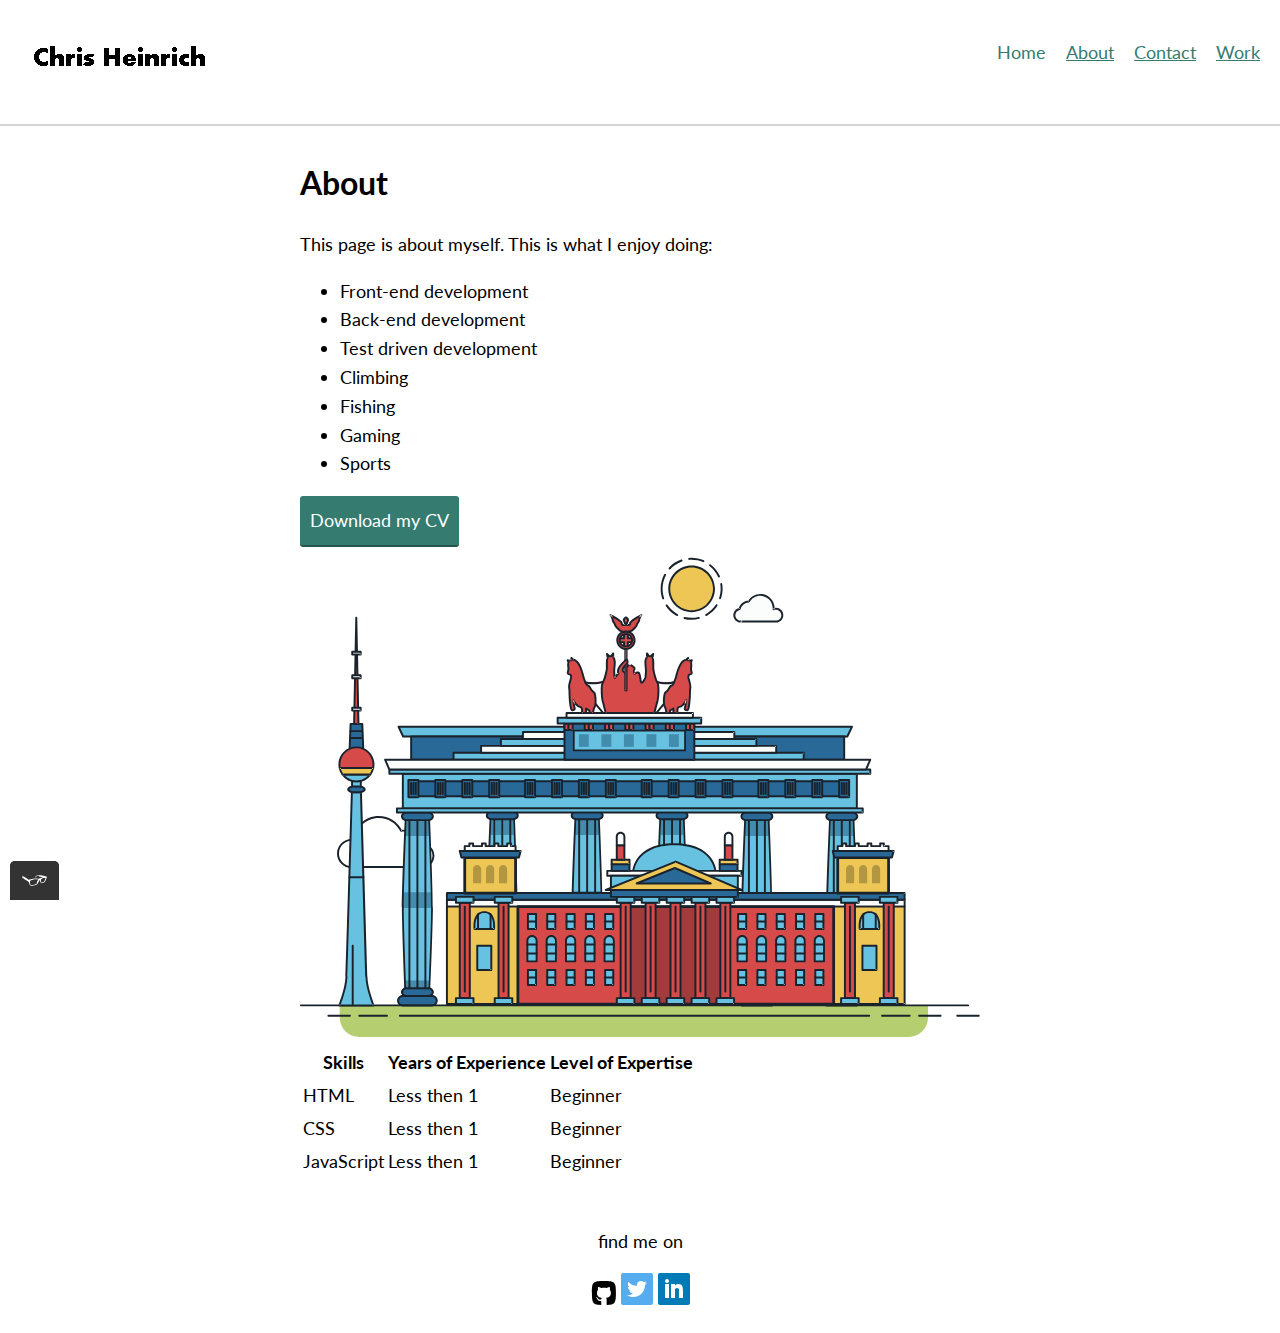
<file: about.html>
<!DOCTYPE html>
<html lang="en">
<head>
    <meta charset="UTF-8">
    <meta http-equiv="X-UA-Compatible" content="IE=edge">
    <meta name="viewport" content="width=device-width, initial-scale=1.0">
    <title>About Me</title>
    <link rel="shortcut icon" href="./wikipedia.ico">
    <a href="contact.html">
    <a href="about.html">
    <link rel="preconnect" href="https://fonts.googleapis.com">
    <link rel="preconnect" href="https://fonts.gstatic.com" crossorigin>
    <link href="https://fonts.googleapis.com/css2?family=Lato:wght@300&display=swap" rel="stylesheet">
    <link rel="stylesheet" href="./css/style.production.css">

<header class="page-header">
    <!--placeholder logo is my favorite football team-->
    <img src="./img/Picture1.png" alt="logo" class="page-header_item" >
    <nav class="main-navigation page-header_item">
        <ul role="menubar" class="navigation-list">
            <li role="presentation">
                <a href="index.html" role="menuitem" class="navigation-list_item navigation-list_item--active">Home</a>
            </li>
            <li role="presentation">
                <a href="about.html" role="menuitem" class="navigation-list_item">About</a>
            </li>
            <li role="presentation">
                <a href="contact.html" role="menuitem" class="navigation-list_item">Contact</a>
            </li>
            <li>
                <a href="work.html" role="menuitem" class="navigation-list_item">Work</a>
            </li>
        </ul>
    </nav>
</header>
</head>
<body>
    <div class="profile">
        <h1>About</h1>

        <p>This page is about myself. This is what I enjoy doing:</p>
        <ul>
            <li>Front-end development</li>
            <li>Back-end development</li>
            <li>Test driven development</li>
            <li>Climbing</li>
            <li>Fishing</li>
            <li>Gaming</li>
            <li>Sports</li>
        </ul>
        <a href="files/cv.pdf" class="button" download>Download my CV</a>
        <svg id="about-picture" xmlns="http://www.w3.org/2000/svg" class="berlin-illustration" height="auto" viewBox="0 0 700 505" xmlns:xlink="http://www.w3.org/1999/xlink">
            <defs>
                <polygon id="a" points=".06 231.917 .06 .929 688.717 .929 688.717 231.917"></polygon>
            </defs>
            <g fill="none" fill-rule="evenodd">
            <g transform="translate(0 241)" class="cloud-front">
            <path fill="#1A232C" d="M87.602,29 L87.602,28 C87.326,28.001 87.103,28.024 86.927,28.033 L86.979,29.031 L87.947,28.78 C85.741,20.282 78.041,14.002 68.852,14 C67.858,14 66.904,14.096 65.98,14.231 L66.125,15.22 L67.019,14.772 C62.626,6.015 53.567,0.001 43.102,0 C29.041,0.002 17.524,10.848 16.443,24.632 L17.44,24.71 L17.606,23.724 C16.803,23.589 15.969,23.5 15.102,23.5 C6.817,23.501 0.102,30.215 0.102,38.5 C0.102,46.785 6.817,53.499 15.102,53.5 L87.602,53.5 C94.644,53.499 100.351,47.792 100.352,40.75 C100.351,33.708 94.644,28.001 87.602,28 L87.602,30 C90.573,30 93.254,31.202 95.203,33.149 C97.15,35.097 98.351,37.778 98.352,40.75 C98.351,43.722 97.15,46.403 95.203,48.351 C93.254,50.298 90.573,51.5 87.602,51.5 L15.102,51.5 C11.509,51.5 8.265,50.046 5.909,47.692 C3.555,45.337 2.102,42.093 2.102,38.5 C2.102,34.907 3.555,31.663 5.909,29.308 C8.265,26.954 11.509,25.5 15.102,25.5 C15.831,25.5 16.553,25.575 17.273,25.697 C17.551,25.743 17.832,25.672 18.055,25.499 C18.277,25.325 18.414,25.07 18.436,24.789 C19.436,12.04 30.094,1.998 43.102,2 C52.786,1.999 61.163,7.564 65.231,15.669 C65.425,16.055 65.842,16.272 66.27,16.21 C67.132,16.084 67.988,16 68.852,16 C77.108,15.998 84.027,21.647 86.011,29.283 C86.13,29.741 86.557,30.054 87.031,30.03 C87.27,30.017 87.457,29.999 87.602,30 L87.602,29" transform="translate(38 36)"></path>
                </g>
                <path fill="#B5CE6F" d="M646.484,484.382 C646.484,489.501 644.531,494.62 640.627,498.525 C636.722,502.43 631.603,504.382 626.484,504.382 L60.873,504.382 C55.754,504.382 50.636,502.43 46.731,498.525 C42.826,494.62 40.873,489.501 40.873,484.382 L40.873,471.917 L646.484,471.917 L646.484,484.382"></path>
                <polyline fill="#67C2E2" points="334.824 185.029 101.449 185.029 106.209 195.08 563.438 195.08 568.2 185.029 334.824 185.029"></polyline>
                <path fill="#1A232C" d="M334.824,185.029 L334.824,184.029 L101.449,184.029 C101.104,184.029 100.788,184.203 100.604,184.494 C100.42,184.785 100.398,185.146 100.545,185.457 L105.306,195.508 C105.471,195.856 105.824,196.079 106.209,196.079 L563.438,196.079 C563.824,196.079 564.177,195.856 564.342,195.508 L569.104,185.457 C569.251,185.146 569.229,184.785 569.045,184.494 C568.861,184.203 568.544,184.029 568.2,184.029 L334.824,184.029 L334.824,186.029 L566.62,186.029 L562.806,194.08 L106.842,194.08 L103.029,186.029 L334.824,186.029 L334.824,185.029"></path>
                <polygon fill="#296997" points="114.416 218.974 560.222 218.974 560.222 195.08 114.416 195.08"></polygon>
                <path fill="#1A232C" d="M560.222,218.974 L560.222,217.974 L115.416,217.974 L115.416,196.079 L559.222,196.079 L559.222,218.974 L560.222,218.974 L560.222,217.974 L560.222,218.974 L561.222,218.974 L561.222,195.08 C561.222,194.816 561.115,194.559 560.929,194.372 C560.742,194.186 560.485,194.08 560.222,194.08 L114.416,194.08 C114.152,194.08 113.895,194.186 113.708,194.372 C113.522,194.559 113.416,194.816 113.416,195.08 L113.416,218.974 C113.416,219.237 113.522,219.495 113.708,219.681 C113.895,219.867 114.152,219.974 114.416,219.974 L560.222,219.974 C560.485,219.974 560.742,219.867 560.929,219.681 C561.115,219.495 561.222,219.237 561.222,218.974 L560.222,218.974"></path>
                <polygon fill="#67C2E2" points="105.85 269.08 573.225 269.08 573.225 233.398 105.85 233.398"></polygon>
                <path fill="#1A232C" d="M573.225,233.398 L573.225,232.398 L105.85,232.398 C105.587,232.398 105.329,232.505 105.143,232.691 C104.957,232.877 104.85,233.134 104.85,233.398 L104.85,269.08 C104.85,269.344 104.957,269.601 105.143,269.788 C105.329,269.974 105.587,270.08 105.85,270.08 L573.225,270.08 C573.488,270.08 573.745,269.974 573.932,269.788 C574.118,269.601 574.225,269.344 574.225,269.08 L574.225,233.398 C574.225,233.134 574.118,232.877 573.932,232.691 C573.745,232.505 573.488,232.398 573.225,232.398 L573.225,233.398 L572.225,233.398 L572.225,268.08 L106.85,268.08 L106.85,234.398 L573.225,234.398 L573.225,233.398 L572.225,233.398 L573.225,233.398"></path>
                <polygon fill="#296997" points="116.751 256.508 562.557 256.508 562.557 241.243 116.751 241.243"></polygon>
                <path fill="#1A232C" d="M562.557,256.508 L562.557,255.508 L117.75,255.508 L117.75,242.243 L561.557,242.243 L561.557,256.508 L562.557,256.508 L562.557,255.508 L562.557,256.508 L563.557,256.508 L563.557,241.243 C563.557,240.979 563.45,240.722 563.264,240.535 C563.078,240.349 562.82,240.243 562.557,240.243 L116.75,240.243 C116.487,240.243 116.23,240.349 116.043,240.535 C115.857,240.722 115.751,240.979 115.751,241.243 L115.751,256.508 C115.751,256.771 115.857,257.029 116.043,257.215 C116.23,257.401 116.487,257.508 116.751,257.508 L562.557,257.508 C562.82,257.508 563.077,257.401 563.264,257.215 C563.45,257.029 563.557,256.771 563.557,256.508 L562.557,256.508"></path>
                <polygon fill="#67C2E2" points="158.07 218.974 518.563 218.974 518.563 211.858 158.07 211.858"></polygon>
                <path fill="#1A232C" d="M518.563,211.858 L518.563,210.858 L158.07,210.858 C157.807,210.858 157.549,210.964 157.363,211.151 C157.177,211.337 157.07,211.594 157.07,211.858 L157.07,218.974 C157.07,219.237 157.177,219.495 157.363,219.681 C157.549,219.867 157.807,219.974 158.07,219.974 L518.563,219.974 C518.826,219.974 519.083,219.867 519.27,219.681 C519.456,219.495 519.562,219.237 519.562,218.974 L519.562,211.858 C519.562,211.594 519.456,211.337 519.27,211.151 C519.083,210.964 518.826,210.858 518.563,210.858 L518.563,211.858 L517.563,211.858 L517.563,217.974 L159.07,217.974 L159.07,212.858 L518.563,212.858 L518.563,211.858 L517.563,211.858 L518.563,211.858"></path>
                <polygon fill="#FBFDFC" points="186.438 211.858 490.194 211.858 490.194 204.741 186.438 204.741"></polygon>
                <path fill="#1A232C" d="M490.194,204.741 L490.194,203.741 L186.438,203.741 C186.175,203.741 185.917,203.848 185.731,204.034 C185.545,204.221 185.438,204.478 185.438,204.741 L185.438,211.858 C185.438,212.121 185.545,212.379 185.731,212.565 C185.917,212.751 186.175,212.858 186.438,212.858 L490.194,212.858 C490.458,212.858 490.715,212.751 490.902,212.565 C491.088,212.379 491.194,212.121 491.194,211.858 L491.194,204.741 C491.194,204.478 491.088,204.221 490.902,204.034 C490.715,203.848 490.458,203.741 490.194,203.741 L490.194,204.741 L489.194,204.741 L489.194,210.858 L187.438,210.858 L187.438,205.741 L490.194,205.741 L490.194,204.741 L489.194,204.741 L490.194,204.741"></path>
                <polygon fill="#67C2E2" points="206.805 204.741 469.828 204.741 469.828 197.624 206.805 197.624"></polygon>
                <path fill="#1A232C" d="M469.828,197.624 L469.828,196.624 L206.805,196.624 C206.541,196.624 206.284,196.731 206.098,196.917 C205.911,197.103 205.805,197.361 205.805,197.624 L205.805,204.741 C205.805,205.005 205.911,205.262 206.098,205.449 C206.284,205.635 206.541,205.741 206.805,205.741 L469.828,205.741 C470.091,205.741 470.349,205.635 470.535,205.449 C470.722,205.262 470.828,205.005 470.828,204.741 L470.828,197.624 C470.828,197.361 470.722,197.103 470.535,196.917 C470.349,196.731 470.091,196.624 469.828,196.624 L469.828,197.624 L468.828,197.624 L468.828,203.741 L207.805,203.741 L207.805,198.624 L469.828,198.624 L469.828,197.624 L468.828,197.624 L469.828,197.624"></path>
                <polygon fill="#FBFDFC" points="229.521 197.624 447.111 197.624 447.111 190.509 229.521 190.509"></polygon>
                <path fill="#1A232C" d="M447.111,190.509 L447.111,189.509 L229.521,189.509 C229.258,189.509 229,189.616 228.814,189.802 C228.628,189.988 228.521,190.246 228.521,190.509 L228.521,197.624 C228.521,197.888 228.628,198.145 228.814,198.332 C229,198.518 229.258,198.624 229.521,198.624 L447.111,198.624 C447.375,198.624 447.632,198.518 447.818,198.332 C448.005,198.145 448.111,197.888 448.111,197.624 L448.111,190.509 C448.111,190.246 448.005,189.988 447.818,189.802 C447.632,189.616 447.375,189.509 447.111,189.509 L447.111,190.509 L446.111,190.509 L446.111,196.624 L230.521,196.624 L230.521,191.509 L447.111,191.509 L447.111,190.509 L446.111,190.509 L447.111,190.509"></path>
                <path fill="#67C2E2" d="M135.607,355.447 C135.163,337.766 134.264,313.326 133.648,297.387 C133.274,287.721 133.004,281.18 133.004,281.18 L108.722,281.18 C108.722,281.18 108.452,287.721 108.079,297.387 C107.462,313.326 106.563,337.766 106.119,355.447 C105.953,362.059 105.85,367.732 105.85,371.653 L105.85,371.654 C105.85,386.117 107.243,424.332 108.089,446.189 C108.457,455.706 108.722,462.126 108.722,462.126 L133.004,462.126 C133.004,462.126 133.269,455.706 133.637,446.189 C134.482,424.332 135.876,386.117 135.876,371.654 L135.876,371.653 C135.876,367.732 135.773,362.059 135.607,355.447"></path>
                <path fill="#428DAE" d="M133.648 297.387L108.079 297.387C108.452 287.721 108.722 281.18 108.722 281.18L133.004 281.18C133.004 281.18 133.274 287.721 133.648 297.387M135.876 371.654L105.85 371.654 105.85 371.653C105.85 367.732 105.953 362.059 106.119 355.447L135.607 355.447C135.773 362.059 135.876 367.732 135.876 371.653L135.876 371.654M133.004 462.126L108.722 462.126C108.722 462.126 108.457 455.706 108.089 446.189L133.637 446.189C133.269 455.706 133.004 462.126 133.004 462.126"></path>
                <path fill="#1A232C" d="M109.612,461.199 L132.114,461.199 C132.447,453.007 134.949,390.886 134.949,371.653 C134.949,352.42 132.447,290.299 132.114,282.108 L109.612,282.108 C109.279,290.299 106.778,352.42 106.778,371.653 C106.778,390.886 109.279,453.007 109.612,461.199 Z M133.895,463.054 L107.832,463.054 L107.794,462.164 C107.766,461.466 104.922,392.193 104.922,371.653 C104.922,351.114 107.766,281.839 107.794,281.142 L107.832,280.252 L133.895,280.252 L133.931,281.142 C133.96,281.839 136.804,351.114 136.804,371.653 C136.804,392.193 133.96,461.466 133.931,462.164 L133.895,463.054 L133.895,463.054 Z"></path>
                <path fill="#1A232C" d="M111.638 281.18L111.638 462.126C111.638 462.679 112.086 463.126 112.638 463.126 113.19 463.126 113.638 462.679 113.638 462.126L113.638 281.18C113.638 280.628 113.19 280.18 112.638 280.18 112.086 280.18 111.638 280.628 111.638 281.18M119.863 281.18L119.863 462.126C119.863 462.679 120.311 463.126 120.863 463.126 121.416 463.126 121.863 462.679 121.863 462.126L121.863 281.18C121.863 280.628 121.416 280.18 120.863 280.18 120.311 280.18 119.863 280.628 119.863 281.18M128.088 281.18L128.088 462.126C128.088 462.679 128.536 463.126 129.088 463.126 129.64 463.126 130.088 462.679 130.088 462.126L130.088 281.18C130.088 280.628 129.64 280.18 129.088 280.18 128.536 280.18 128.088 280.628 128.088 281.18"></path>
                <path fill="#296997" d="M136.79,277.265 C136.79,279.418 134.675,281.18 132.09,281.18 L109.636,281.18 C107.051,281.18 104.936,279.418 104.936,277.265 C104.936,275.111 107.051,273.349 109.636,273.349 L132.09,273.349 C134.675,273.349 136.79,275.111 136.79,277.265"></path>
                <path fill="#1A232C" d="M136.79,277.265 L135.79,277.265 C135.789,278.005 135.433,278.704 134.769,279.262 C134.109,279.814 133.155,280.181 132.09,280.18 L109.636,280.18 C108.571,280.181 107.617,279.814 106.956,279.262 C106.293,278.704 105.936,278.005 105.936,277.265 C105.936,276.524 106.293,275.825 106.957,275.267 C107.617,274.715 108.571,274.348 109.636,274.349 L132.09,274.349 C133.155,274.348 134.109,274.716 134.769,275.267 C135.433,275.825 135.789,276.524 135.79,277.265 L137.79,277.265 C137.791,275.851 137.09,274.593 136.049,273.731 C135.006,272.863 133.61,272.35 132.09,272.349 L109.636,272.349 C108.116,272.35 106.72,272.863 105.676,273.731 C104.636,274.593 103.935,275.851 103.936,277.265 C103.935,278.678 104.636,279.937 105.677,280.798 C106.72,281.666 108.116,282.179 109.636,282.18 L132.09,282.18 C133.61,282.179 135.006,281.666 136.049,280.798 C137.09,279.937 137.791,278.678 137.79,277.265 L136.79,277.265"></path>
                <path fill="#296997" d="M140.775,467.217 C140.775,469.803 138.661,471.917 136.076,471.917 L105.65,471.917 C103.065,471.917 100.951,469.803 100.951,467.217 L100.951,466.825 C100.951,464.241 103.065,462.126 105.65,462.126 L136.076,462.126 C138.661,462.126 140.775,464.241 140.775,466.825 L140.775,467.217"></path>
                <path fill="#1A232C" d="M140.775,467.217 L139.775,467.217 C139.775,468.235 139.361,469.155 138.688,469.83 C138.013,470.503 137.093,470.917 136.076,470.917 L105.65,470.917 C104.633,470.917 103.713,470.504 103.038,469.83 C102.365,469.155 101.951,468.235 101.951,467.217 L101.951,466.825 C101.951,465.808 102.365,464.889 103.038,464.214 C103.713,463.54 104.633,463.127 105.65,463.126 L136.076,463.126 C137.093,463.127 138.013,463.54 138.688,464.214 C139.362,464.889 139.775,465.808 139.775,466.825 L139.775,467.217 L141.775,467.217 L141.775,466.825 C141.772,463.684 139.217,461.13 136.076,461.126 L105.65,461.126 C102.509,461.13 99.955,463.684 99.951,466.825 L99.951,467.217 C99.954,470.36 102.509,472.914 105.65,472.917 L136.076,472.917 C139.217,472.914 141.772,470.36 141.775,467.217 L140.775,467.217"></path>
                <path fill="#296997" d="M136.79,458.208 C136.79,460.363 134.675,462.126 132.09,462.126 L109.636,462.126 C107.051,462.126 104.936,460.363 104.936,458.208 C104.936,456.057 107.051,454.292 109.636,454.292 L132.09,454.292 C134.675,454.292 136.79,456.057 136.79,458.208"></path>
                <path fill="#1A232C" d="M136.79,458.208 L135.79,458.208 C135.789,458.949 135.432,459.649 134.769,460.207 C134.108,460.76 133.154,461.128 132.09,461.126 L109.636,461.126 C108.572,461.128 107.617,460.76 106.957,460.207 C106.293,459.649 105.936,458.949 105.936,458.208 C105.936,457.47 106.293,456.77 106.957,456.212 C107.617,455.659 108.572,455.291 109.636,455.292 L132.09,455.292 C133.154,455.291 134.108,455.659 134.769,456.212 C135.433,456.77 135.789,457.47 135.79,458.208 L137.79,458.208 C137.791,456.796 137.09,455.538 136.05,454.675 C135.006,453.808 133.61,453.294 132.09,453.292 L109.636,453.292 C108.115,453.294 106.719,453.808 105.676,454.675 C104.636,455.538 103.935,456.796 103.936,458.208 C103.935,459.622 104.636,460.881 105.676,461.743 C106.72,462.611 108.116,463.125 109.636,463.126 L132.09,463.126 C133.61,463.125 135.006,462.611 136.05,461.743 C137.09,460.881 137.791,459.622 137.79,458.208 L136.79,458.208"></path>
                <path fill="#67C2E2" d="M572.471,355.447 C572.025,337.766 571.126,313.326 570.51,297.387 C570.137,287.721 569.867,281.18 569.867,281.18 L545.585,281.18 C545.585,281.18 545.315,287.721 544.942,297.387 C544.326,313.326 543.427,337.766 542.981,355.447 C542.815,362.059 542.713,367.732 542.713,371.653 L542.713,371.654 C542.713,386.117 544.107,424.332 544.952,446.189 C545.32,455.706 545.585,462.126 545.585,462.126 L569.867,462.126 C569.867,462.126 570.132,455.706 570.499,446.189 C571.346,424.332 572.739,386.117 572.739,371.654 L572.739,371.653 C572.739,367.732 572.637,362.059 572.471,355.447"></path>
                <path fill="#428DAE" d="M569.582 297.387L566.951 297.387 566.951 282.108 568.977 282.108C569.063 284.206 569.29 289.841 569.582 297.387M564.951 297.387L545.871 297.387C546.162 289.841 546.39 284.206 546.476 282.108L564.951 282.108 564.951 297.387M571.8 369.187L566.951 369.187 566.951 356.265 571.562 356.265C571.685 361.272 571.771 365.701 571.8 369.187M564.951 369.187L543.653 369.187C543.684 365.512 543.777 360.79 543.912 355.447L553.551 355.447 553.551 356.265 564.951 356.265 564.951 369.187"></path>
                <path fill="#1A232C" d="M546.476,461.199 L568.977,461.199 C569.31,453.007 571.812,390.886 571.812,371.653 C571.812,352.42 569.31,290.299 568.977,282.108 L546.476,282.108 C546.142,290.299 543.642,352.42 543.642,371.653 C543.642,390.886 546.142,453.007 546.476,461.199 M570.758,463.054 L544.694,463.054 L544.658,462.164 C544.629,461.466 541.785,392.193 541.785,371.653 C541.785,351.114 544.629,281.839 544.658,281.142 L544.694,280.252 L570.758,280.252 L570.795,281.142 C570.823,281.839 573.667,351.114 573.667,371.653 C573.667,392.193 570.823,461.466 570.795,462.164 L570.758,463.054"></path>
                <path fill="#1A232C" d="M548.501 281.18L548.501 462.126C548.501 462.679 548.949 463.126 549.501 463.126 550.053 463.126 550.501 462.679 550.501 462.126L550.501 281.18C550.501 280.628 550.053 280.18 549.501 280.18 548.949 280.18 548.501 280.628 548.501 281.18M556.727 281.18L556.727 462.126C556.727 462.679 557.174 463.126 557.727 463.126 558.279 463.126 558.727 462.679 558.727 462.126L558.727 281.18C558.727 280.628 558.279 280.18 557.727 280.18 557.174 280.18 556.727 280.628 556.727 281.18M564.951 281.18L564.951 462.126C564.951 462.679 565.399 463.126 565.951 463.126 566.503 463.126 566.951 462.679 566.951 462.126L566.951 281.18C566.951 280.628 566.503 280.18 565.951 280.18 565.399 280.18 564.951 280.628 564.951 281.18"></path>
                <path fill="#296997" d="M573.653,277.265 C573.653,279.418 571.537,281.18 568.953,281.18 L546.499,281.18 C543.915,281.18 541.799,279.418 541.799,277.265 C541.799,275.111 543.915,273.349 546.499,273.349 L568.953,273.349 C571.537,273.349 573.653,275.111 573.653,277.265"></path>
                <path fill="#1A232C" d="M573.653,277.265 L572.653,277.265 C572.653,278.005 572.296,278.704 571.632,279.262 C570.972,279.814 570.017,280.181 568.953,280.18 L546.499,280.18 C545.435,280.181 544.48,279.814 543.82,279.262 C543.156,278.704 542.8,278.005 542.799,277.265 C542.8,276.525 543.156,275.825 543.82,275.267 C544.481,274.715 545.435,274.348 546.499,274.349 L568.953,274.349 C570.017,274.348 570.972,274.715 571.632,275.267 C572.296,275.825 572.653,276.525 572.653,277.265 L574.653,277.265 C574.654,275.851 573.953,274.593 572.912,273.731 C571.869,272.863 570.473,272.35 568.953,272.349 L546.499,272.349 C544.979,272.35 543.583,272.863 542.54,273.731 C541.499,274.593 540.798,275.851 540.799,277.265 C540.798,278.679 541.499,279.937 542.54,280.798 C543.583,281.666 544.979,282.179 546.499,282.18 L568.953,282.18 C570.473,282.179 571.869,281.666 572.912,280.798 C573.953,279.937 574.654,278.679 574.653,277.265 L573.653,277.265"></path>
                <path fill="#296997" d="M577.639,467.217 C577.639,469.803 575.524,471.917 572.938,471.917 L542.514,471.917 C539.929,471.917 537.813,469.803 537.813,467.217 L537.813,466.825 C537.813,464.241 539.929,462.126 542.514,462.126 L572.938,462.126 C575.524,462.126 577.639,464.241 577.639,466.825 L577.639,467.217"></path>
                <path fill="#1A232C" d="M577.639,467.217 L576.639,467.217 C576.638,468.235 576.225,469.155 575.551,469.83 C574.876,470.503 573.956,470.917 572.938,470.917 L542.514,470.917 C541.497,470.917 540.576,470.503 539.901,469.83 C539.227,469.155 538.814,468.234 538.813,467.217 L538.813,466.825 C538.814,465.808 539.227,464.889 539.901,464.214 C540.576,463.54 541.497,463.127 542.514,463.126 L572.938,463.126 C573.956,463.127 574.876,463.54 575.551,464.214 C576.225,464.888 576.638,465.808 576.639,466.825 L576.639,467.217 L578.639,467.217 L578.639,466.825 C578.635,463.684 576.081,461.13 572.938,461.126 L542.514,461.126 C539.372,461.13 536.817,463.684 536.813,466.825 L536.813,467.217 C536.817,470.36 539.372,472.914 542.514,472.917 L572.938,472.917 C576.081,472.914 578.635,470.359 578.639,467.217 L577.639,467.217"></path>
                <path fill="#296997" d="M573.653,458.208 C573.653,460.363 571.537,462.126 568.953,462.126 L546.499,462.126 C543.915,462.126 541.799,460.363 541.799,458.208 C541.799,456.057 543.915,454.292 546.499,454.292 L568.953,454.292 C571.537,454.292 573.653,456.057 573.653,458.208"></path>
                <path fill="#1A232C" d="M573.653,458.208 L572.653,458.208 C572.653,458.949 572.296,459.649 571.632,460.207 C570.971,460.76 570.017,461.128 568.953,461.126 L546.499,461.126 C545.435,461.128 544.481,460.76 543.82,460.207 C543.157,459.649 542.799,458.949 542.799,458.208 C542.799,457.47 543.156,456.77 543.82,456.212 C544.481,455.659 545.435,455.291 546.499,455.292 L568.953,455.292 C570.017,455.291 570.971,455.659 571.632,456.212 C572.296,456.77 572.653,457.47 572.653,458.208 L574.653,458.208 C574.654,456.796 573.953,455.538 572.912,454.675 C571.869,453.808 570.473,453.294 568.953,453.292 L546.499,453.292 C544.979,453.294 543.583,453.808 542.54,454.675 C541.499,455.538 540.798,456.796 540.799,458.208 C540.798,459.622 541.499,460.881 542.54,461.743 C543.583,462.611 544.979,463.125 546.499,463.126 L568.953,463.126 C570.473,463.125 571.869,462.611 572.912,461.743 C573.953,460.881 574.654,459.622 574.653,458.208 L573.653,458.208"></path>
                <path fill="#67C2E2" d="M485.098,355.447 C484.654,337.766 483.753,313.326 483.137,297.387 C482.764,287.721 482.494,281.18 482.494,281.18 L458.213,281.18 C458.213,281.18 457.942,287.721 457.569,297.387 C456.953,313.326 456.055,337.766 455.608,355.447 C455.443,362.059 455.34,367.732 455.34,371.653 L455.34,371.654 C455.34,386.117 456.733,424.332 457.58,446.189 C457.948,455.706 458.213,462.126 458.213,462.126 L482.494,462.126 C482.494,462.126 482.759,455.706 483.126,446.189 C483.973,424.332 485.366,386.117 485.366,371.654 L485.366,371.653 C485.366,367.732 485.265,362.059 485.098,355.447"></path>
                <path fill="#428DAE" d="M483.137 297.387L457.569 297.387C457.942 287.721 458.213 281.18 458.213 281.18L482.494 281.18C482.494 281.18 482.764 287.721 483.137 297.387M485.355 369.187L455.351 369.187C455.382 365.502 455.475 360.78 455.608 355.447L485.098 355.447C485.232 360.78 485.325 365.502 485.355 369.187"></path>
                <path fill="#1A232C" d="M459.103,461.199 L481.605,461.199 C481.938,453.007 484.439,390.886 484.439,371.653 C484.439,352.42 481.938,290.299 481.605,282.108 L459.103,282.108 C458.769,290.299 456.268,352.42 456.268,371.653 C456.268,390.886 458.769,453.007 459.103,461.199 Z M483.386,463.054 L457.321,463.054 L457.285,462.164 C457.256,461.466 454.412,392.193 454.412,371.653 C454.412,351.114 457.256,281.839 457.285,281.142 L457.321,280.252 L483.386,280.252 L483.422,281.142 C483.45,281.839 486.294,351.114 486.294,371.653 C486.294,392.193 483.45,461.466 483.422,462.164 L483.386,463.054 L483.386,463.054 Z"></path>
                <path fill="#1A232C" d="M461.128 281.18L461.128 462.126C461.128 462.679 461.576 463.126 462.128 463.126 462.68 463.126 463.128 462.679 463.128 462.126L463.128 281.18C463.128 280.628 462.68 280.18 462.128 280.18 461.576 280.18 461.128 280.628 461.128 281.18M469.354 281.18L469.354 462.126C469.354 462.679 469.801 463.126 470.354 463.126 470.906 463.126 471.354 462.679 471.354 462.126L471.354 281.18C471.354 280.628 470.906 280.18 470.354 280.18 469.801 280.18 469.354 280.628 469.354 281.18M477.578 281.18L477.578 462.126C477.578 462.679 478.026 463.126 478.578 463.126 479.13 463.126 479.578 462.679 479.578 462.126L479.578 281.18C479.578 280.628 479.13 280.18 478.578 280.18 478.026 280.18 477.578 280.628 477.578 281.18"></path>
                <path fill="#296997" d="M486.281,277.265 C486.281,279.418 484.164,281.18 481.58,281.18 L459.126,281.18 C456.542,281.18 454.426,279.418 454.426,277.265 C454.426,275.111 456.542,273.349 459.126,273.349 L481.58,273.349 C484.164,273.349 486.281,275.111 486.281,277.265"></path>
                <path fill="#1A232C" d="M486.281,277.265 L485.281,277.265 C485.281,278.005 484.924,278.704 484.26,279.262 C483.599,279.814 482.644,280.181 481.58,280.18 L459.126,280.18 C458.062,280.181 457.107,279.814 456.447,279.262 C455.783,278.704 455.427,278.005 455.426,277.265 C455.427,276.525 455.783,275.825 456.447,275.267 C457.108,274.715 458.062,274.348 459.126,274.349 L481.58,274.349 C482.644,274.348 483.599,274.716 484.26,275.268 C484.924,275.825 485.281,276.525 485.281,277.265 L487.281,277.265 C487.282,275.851 486.58,274.593 485.54,273.731 C484.496,272.863 483.1,272.35 481.58,272.349 L459.126,272.349 C457.606,272.35 456.21,272.863 455.167,273.731 C454.126,274.593 453.425,275.851 453.426,277.265 C453.425,278.679 454.126,279.937 455.167,280.798 C456.21,281.666 457.606,282.179 459.126,282.18 L481.58,282.18 C483.1,282.179 484.496,281.666 485.54,280.799 C486.58,279.937 487.282,278.679 487.281,277.265 L486.281,277.265"></path>
                <path fill="#296997" d="M490.266,467.217 C490.266,469.803 488.151,471.917 485.565,471.917 L455.141,471.917 C452.556,471.917 450.44,469.803 450.44,467.217 L450.44,466.825 C450.44,464.241 452.556,462.126 455.141,462.126 L485.565,462.126 C488.151,462.126 490.266,464.241 490.266,466.825 L490.266,467.217"></path>
                <path fill="#1A232C" d="M490.266,467.217 L489.266,467.217 C489.265,468.235 488.852,469.155 488.178,469.83 C487.503,470.503 486.583,470.917 485.565,470.917 L455.141,470.917 C454.124,470.917 453.203,470.503 452.528,469.83 C451.854,469.155 451.441,468.234 451.44,467.217 L451.44,466.825 C451.441,465.808 451.854,464.889 452.528,464.214 C453.203,463.54 454.124,463.127 455.141,463.126 L485.565,463.126 C486.583,463.127 487.503,463.54 488.178,464.214 C488.852,464.888 489.265,465.808 489.266,466.825 L489.266,467.217 L491.266,467.217 L491.266,466.825 C491.262,463.684 488.708,461.13 485.565,461.126 L455.141,461.126 C451.999,461.13 449.444,463.684 449.44,466.825 L449.44,467.217 C449.444,470.36 451.999,472.914 455.141,472.917 L485.565,472.917 C488.708,472.914 491.262,470.359 491.266,467.217 L490.266,467.217"></path>
                <path fill="#296997" d="M486.281,458.208 C486.281,460.363 484.164,462.126 481.58,462.126 L459.126,462.126 C456.542,462.126 454.426,460.363 454.426,458.208 C454.426,456.057 456.542,454.292 459.126,454.292 L481.58,454.292 C484.164,454.292 486.281,456.057 486.281,458.208"></path>
                <path fill="#1A232C" d="M486.281,458.208 L485.281,458.208 C485.281,458.949 484.923,459.649 484.26,460.207 C483.599,460.76 482.644,461.128 481.58,461.126 L459.126,461.126 C458.062,461.128 457.108,460.76 456.447,460.207 C455.784,459.649 455.427,458.949 455.426,458.208 C455.426,457.47 455.783,456.77 456.447,456.212 C457.108,455.659 458.062,455.291 459.126,455.292 L481.58,455.292 C482.644,455.291 483.598,455.659 484.26,456.212 C484.924,456.77 485.281,457.47 485.281,458.208 L487.281,458.208 C487.282,456.795 486.58,455.538 485.54,454.675 C484.496,453.808 483.1,453.294 481.58,453.292 L459.126,453.292 C457.606,453.294 456.21,453.808 455.167,454.675 C454.126,455.538 453.425,456.796 453.426,458.208 C453.425,459.622 454.126,460.881 455.167,461.743 C456.21,462.611 457.606,463.125 459.126,463.126 L481.58,463.126 C483.1,463.125 484.496,462.611 485.54,461.743 C486.581,460.881 487.282,459.622 487.281,458.208 L486.281,458.208"></path>
                <path fill="#67C2E2" d="M397.726,354.466 C397.28,336.787 396.381,312.346 395.765,296.407 C395.392,286.742 395.122,280.2 395.122,280.2 L370.84,280.2 C370.84,280.2 370.57,286.742 370.197,296.407 C369.581,312.346 368.682,336.787 368.236,354.466 C368.07,361.078 367.968,366.751 367.968,370.672 L367.968,370.673 C367.968,385.136 369.361,423.352 370.207,445.208 C370.575,454.726 370.84,461.146 370.84,461.146 L395.122,461.146 C395.122,461.146 395.386,454.726 395.754,445.208 C396.601,423.352 397.994,385.136 397.994,370.673 L397.994,370.672 C397.994,366.751 397.892,361.078 397.726,354.466"></path>
                <path fill="#428DAE" d="M394.837 296.407L392.206 296.407 392.206 281.127 394.233 281.127C394.318 283.225 394.545 288.861 394.837 296.407L394.837 296.407zM383.981 296.407L390.206 296.407 390.206 281.127 383.981 281.127 383.981 296.407zM375.756 296.407L381.98 296.407 381.98 281.127 375.756 281.127 375.756 296.407zM373.756 296.407L371.126 296.407C371.417 288.861 371.645 283.225 371.73 281.127L373.756 281.127 373.756 296.407 373.756 296.407zM397.062 369.187L392.206 369.187 392.206 354.466 396.796 354.466C396.943 360.298 397.041 365.389 397.062 369.187L397.062 369.187zM383.981 369.187L390.206 369.187 390.206 354.466 383.981 354.466 383.981 369.187zM375.756 369.187L381.98 369.187 381.98 354.466 375.756 354.466 375.756 369.187zM373.756 369.187L368.9 369.187C368.921 365.389 369.019 360.298 369.166 354.466L373.756 354.466 373.756 369.187 373.756 369.187z"></path>
                <path fill="#1A232C" d="M371.73,460.218 L394.233,460.218 C394.565,452.027 397.066,389.906 397.066,370.672 C397.066,351.44 394.565,289.319 394.233,281.127 L371.73,281.127 C371.397,289.319 368.895,351.44 368.895,370.672 C368.895,389.906 371.397,452.027 371.73,460.218 M396.013,462.074 L369.949,462.074 L369.912,461.184 C369.884,460.486 367.04,391.212 367.04,370.672 C367.04,350.133 369.884,280.859 369.912,280.162 L369.949,279.272 L396.013,279.272 L396.05,280.162 C396.078,280.859 398.922,350.133 398.922,370.672 C398.922,391.212 396.078,460.486 396.05,461.184 L396.013,462.074"></path>
                <path fill="#1A232C" d="M373.756 280.2L373.756 461.146C373.756 461.698 374.203 462.146 374.756 462.146 375.308 462.146 375.756 461.698 375.756 461.146L375.756 280.2C375.756 279.647 375.308 279.2 374.756 279.2 374.203 279.2 373.756 279.647 373.756 280.2M381.98 280.2L381.98 461.146C381.98 461.698 382.428 462.146 382.98 462.146 383.533 462.146 383.981 461.698 383.981 461.146L383.981 280.2C383.981 279.647 383.533 279.2 382.98 279.2 382.428 279.2 381.98 279.647 381.98 280.2M390.206 280.2L390.206 461.146C390.206 461.698 390.654 462.146 391.206 462.146 391.758 462.146 392.206 461.698 392.206 461.146L392.206 280.2C392.206 279.647 391.758 279.2 391.206 279.2 390.654 279.2 390.206 279.647 390.206 280.2"></path>
                <path fill="#296997" d="M398.908,276.285 C398.908,278.439 396.792,280.2 394.208,280.2 L371.754,280.2 C369.17,280.2 367.053,278.439 367.053,276.285 C367.053,274.13 369.17,272.369 371.754,272.369 L394.208,272.369 C396.792,272.369 398.908,274.13 398.908,276.285"></path>
                <path fill="#1A232C" d="M398.908,276.285 L397.908,276.285 C397.907,277.025 397.551,277.724 396.887,278.281 C396.227,278.833 395.272,279.201 394.208,279.2 L371.754,279.2 C370.69,279.201 369.735,278.833 369.074,278.281 C368.41,277.724 368.053,277.025 368.053,276.285 C368.053,275.544 368.41,274.845 369.074,274.287 C369.735,273.735 370.69,273.367 371.754,273.369 L394.208,273.369 C395.272,273.367 396.227,273.735 396.887,274.287 C397.551,274.844 397.907,275.544 397.908,276.285 L399.908,276.285 C399.909,274.871 399.208,273.612 398.167,272.75 C397.124,271.883 395.728,271.37 394.208,271.369 L371.754,271.369 C370.234,271.37 368.838,271.883 367.794,272.75 C366.754,273.612 366.052,274.871 366.053,276.285 C366.052,277.699 366.754,278.957 367.795,279.818 C368.838,280.686 370.234,281.198 371.754,281.2 L394.208,281.2 C395.728,281.198 397.123,280.686 398.167,279.818 C399.208,278.957 399.909,277.698 399.908,276.285 L398.908,276.285"></path>
                <path fill="#296997" d="M402.894,466.237 C402.894,468.823 400.779,470.937 398.193,470.937 L367.768,470.937 C365.183,470.937 363.068,468.823 363.068,466.237 L363.068,465.844 C363.068,463.26 365.183,461.146 367.768,461.146 L398.193,461.146 C400.779,461.146 402.894,463.26 402.894,465.844 L402.894,466.237"></path>
                <path fill="#1A232C" d="M402.894,466.237 L401.894,466.237 C401.893,467.254 401.48,468.174 400.806,468.849 C400.131,469.523 399.211,469.937 398.193,469.937 L367.768,469.937 C366.751,469.937 365.831,469.523 365.156,468.849 C364.482,468.174 364.069,467.254 364.068,466.237 L364.068,465.844 C364.069,464.828 364.482,463.908 365.156,463.233 C365.831,462.56 366.751,462.146 367.768,462.146 L398.193,462.146 C399.211,462.146 400.131,462.56 400.806,463.233 C401.48,463.908 401.893,464.828 401.894,465.844 L401.894,466.237 L403.894,466.237 L403.894,465.844 C403.89,462.703 401.336,460.15 398.193,460.146 L367.768,460.146 C364.626,460.15 362.072,462.703 362.068,465.844 L362.068,466.237 C362.072,469.379 364.626,471.933 367.768,471.937 L398.193,471.937 C401.336,471.933 403.89,469.379 403.894,466.237 L402.894,466.237"></path>
                <path fill="#296997" d="M398.908,457.228 C398.908,459.382 396.792,461.146 394.208,461.146 L371.754,461.146 C369.17,461.146 367.053,459.382 367.053,457.228 C367.053,455.077 369.17,453.312 371.754,453.312 L394.208,453.312 C396.792,453.312 398.908,455.077 398.908,457.228"></path>
                <path fill="#1A232C" d="M398.908,457.228 L397.908,457.228 C397.908,457.968 397.55,458.669 396.887,459.226 C396.226,459.779 395.272,460.147 394.208,460.146 L371.754,460.146 C370.69,460.147 369.736,459.779 369.074,459.226 C368.411,458.668 368.053,457.968 368.053,457.228 C368.053,456.489 368.41,455.789 369.074,455.231 C369.736,454.679 370.69,454.311 371.754,454.312 L394.208,454.312 C395.272,454.311 396.226,454.679 396.887,455.231 C397.551,455.789 397.908,456.489 397.908,457.228 L399.908,457.228 C399.909,455.815 399.208,454.557 398.167,453.695 C397.124,452.827 395.728,452.313 394.208,452.312 L371.754,452.312 C370.234,452.313 368.838,452.827 367.794,453.695 C366.754,454.557 366.052,455.815 366.053,457.228 C366.052,458.642 366.753,459.901 367.794,460.763 C368.838,461.631 370.234,462.145 371.754,462.146 L394.208,462.146 C395.728,462.145 397.124,461.631 398.167,460.763 C399.208,459.9 399.909,458.642 399.908,457.228 L398.908,457.228"></path>
                <path fill="#67C2E2" d="M310.353,354.466 C309.908,336.787 309.009,312.346 308.393,296.407 C308.019,286.742 307.75,280.2 307.75,280.2 L283.467,280.2 C283.467,280.2 283.198,286.742 282.824,296.407 C282.208,312.346 281.309,336.787 280.864,354.466 C280.698,361.078 280.596,366.751 280.596,370.672 L280.596,370.673 C280.596,385.136 281.989,423.352 282.834,445.208 C283.202,454.726 283.467,461.146 283.467,461.146 L307.75,461.146 C307.75,461.146 308.014,454.726 308.382,445.208 C309.228,423.352 310.622,385.136 310.622,370.673 L310.622,370.672 C310.622,366.751 310.518,361.078 310.353,354.466"></path>
                <path fill="#428DAE" d="M308.393 296.407L282.824 296.407C283.198 286.742 283.467 280.2 283.467 280.2L307.75 280.2C307.75 280.2 308.019 286.742 308.393 296.407M310.617 369.187L280.6 369.187C280.621 365.377 280.718 360.285 280.864 354.466L310.353 354.466C310.498 360.285 310.596 365.377 310.617 369.187"></path>
                <path fill="#1A232C" d="M284.357,460.218 L306.86,460.218 C307.193,452.027 309.694,389.906 309.694,370.672 C309.694,351.44 307.193,289.319 306.86,281.127 L284.357,281.127 C284.024,289.319 281.523,351.44 281.523,370.672 C281.523,389.906 284.024,452.027 284.357,460.218 Z M308.639,462.074 L282.576,462.074 L282.54,461.184 C282.511,460.486 279.668,391.212 279.668,370.672 C279.668,350.133 282.511,280.859 282.54,280.162 L282.576,279.272 L308.639,279.272 L308.677,280.162 C308.706,280.859 311.549,350.133 311.549,370.672 C311.549,391.212 308.706,460.486 308.677,461.184 L308.639,462.074 L308.639,462.074 Z"></path>
                <path fill="#1A232C" d="M286.383 280.2L286.383 461.146C286.383 461.698 286.831 462.146 287.383 462.146 287.936 462.146 288.383 461.698 288.383 461.146L288.383 280.2C288.383 279.647 287.936 279.2 287.383 279.2 286.831 279.2 286.383 279.647 286.383 280.2M294.608 280.2L294.608 461.146C294.608 461.698 295.056 462.146 295.608 462.146 296.161 462.146 296.608 461.698 296.608 461.146L296.608 280.2C296.608 279.647 296.161 279.2 295.608 279.2 295.056 279.2 294.608 279.647 294.608 280.2M302.834 280.2L302.834 461.146C302.834 461.698 303.281 462.146 303.834 462.146 304.386 462.146 304.834 461.698 304.834 461.146L304.834 280.2C304.834 279.647 304.386 279.2 303.834 279.2 303.281 279.2 302.834 279.647 302.834 280.2"></path>
                <path fill="#296997" d="M311.535,276.285 C311.535,278.439 309.42,280.2 306.836,280.2 L284.381,280.2 C281.797,280.2 279.681,278.439 279.681,276.285 C279.681,274.13 281.797,272.369 284.381,272.369 L306.836,272.369 C309.42,272.369 311.535,274.13 311.535,276.285"></path>
                <path fill="#1A232C" d="M311.535,276.285 L310.535,276.285 C310.534,277.025 310.177,277.724 309.514,278.282 C308.854,278.833 307.901,279.201 306.836,279.2 L284.381,279.2 C283.316,279.201 282.362,278.833 281.702,278.281 C281.038,277.724 280.681,277.025 280.681,276.285 C280.681,275.544 281.038,274.844 281.702,274.287 C282.362,273.735 283.317,273.367 284.381,273.369 L306.836,273.369 C307.9,273.367 308.854,273.735 309.514,274.287 C310.177,274.844 310.534,275.544 310.535,276.285 L312.535,276.285 C312.535,274.871 311.835,273.613 310.795,272.75 C309.751,271.883 308.356,271.37 306.836,271.369 L284.381,271.369 C282.861,271.37 281.465,271.883 280.422,272.75 C279.381,273.612 278.68,274.871 278.681,276.285 C278.68,277.698 279.381,278.957 280.422,279.818 C281.465,280.686 282.861,281.198 284.381,281.2 L306.836,281.2 C308.356,281.198 309.751,280.685 310.794,279.818 C311.835,278.956 312.535,277.698 312.535,276.285 L311.535,276.285"></path>
                <path fill="#296997" d="M315.522,466.237 C315.522,468.823 313.407,470.937 310.821,470.937 L280.396,470.937 C277.811,470.937 275.696,468.823 275.696,466.237 L275.696,465.844 C275.696,463.26 277.811,461.146 280.396,461.146 L310.821,461.146 C313.407,461.146 315.522,463.26 315.522,465.844 L315.522,466.237"></path>
                <path fill="#1A232C" d="M315.522,466.237 L314.522,466.237 C314.521,467.254 314.108,468.174 313.434,468.849 C312.759,469.523 311.838,469.937 310.821,469.937 L280.396,469.937 C279.379,469.937 278.458,469.523 277.783,468.849 C277.11,468.174 276.696,467.254 276.696,466.237 L276.696,465.844 C276.696,464.828 277.11,463.908 277.783,463.233 C278.458,462.56 279.379,462.146 280.396,462.146 L310.821,462.146 C311.838,462.146 312.759,462.56 313.434,463.233 C314.108,463.908 314.521,464.828 314.522,465.844 L314.522,466.237 L316.521,466.237 L316.521,465.844 C316.518,462.703 313.963,460.15 310.821,460.146 L280.396,460.146 C277.254,460.15 274.7,462.703 274.696,465.844 L274.696,466.237 C274.699,469.379 277.254,471.933 280.396,471.937 L310.821,471.937 C313.963,471.933 316.518,469.379 316.521,466.237 L315.522,466.237"></path>
                <path fill="#296997" d="M311.535,457.228 C311.535,459.382 309.42,461.146 306.836,461.146 L284.381,461.146 C281.797,461.146 279.681,459.382 279.681,457.228 C279.681,455.077 281.797,453.312 284.381,453.312 L306.836,453.312 C309.42,453.312 311.535,455.077 311.535,457.228"></path>
                <path fill="#1A232C" d="M311.535,457.228 L310.535,457.228 C310.534,457.969 310.177,458.669 309.514,459.227 C308.854,459.779 307.9,460.147 306.836,460.146 L284.381,460.146 C283.317,460.147 282.363,459.779 281.702,459.227 C281.038,458.669 280.681,457.968 280.681,457.228 C280.681,456.489 281.038,455.789 281.702,455.231 C282.363,454.679 283.317,454.311 284.381,454.312 L306.836,454.312 C307.9,454.311 308.854,454.679 309.514,455.231 C310.177,455.789 310.534,456.489 310.535,457.228 L312.535,457.228 C312.535,455.815 311.835,454.558 310.795,453.695 C309.752,452.827 308.356,452.313 306.836,452.312 L284.381,452.312 C282.861,452.313 281.465,452.827 280.422,453.695 C279.381,454.557 278.68,455.815 278.681,457.228 C278.68,458.642 279.381,459.9 280.422,460.763 C281.465,461.631 282.861,462.145 284.381,462.146 L306.836,462.146 C308.356,462.145 309.752,461.631 310.795,460.763 C311.835,459.9 312.535,458.641 312.535,457.228 L311.535,457.228"></path>
                <path fill="#67C2E2" d="M222.981,354.466 C222.535,336.787 221.636,312.346 221.02,296.407 C220.647,286.742 220.377,280.2 220.377,280.2 L196.094,280.2 C196.094,280.2 195.825,286.742 195.452,296.407 C194.835,312.346 193.936,336.787 193.491,354.466 C193.325,361.078 193.223,366.751 193.223,370.672 L193.223,370.673 C193.223,385.136 194.616,423.352 195.462,445.208 C195.83,454.726 196.094,461.146 196.094,461.146 L220.377,461.146 C220.377,461.146 220.642,454.726 221.009,445.208 C221.855,423.352 223.249,385.136 223.249,370.673 L223.249,370.672 C223.249,366.751 223.146,361.078 222.981,354.466"></path>
                <path fill="#428DAE" d="M220.091 296.407L209.236 296.407 209.236 281.127 219.487 281.127C219.573 283.225 219.8 288.861 220.091 296.407L220.091 296.407zM201.011 296.407L207.236 296.407 207.236 281.127 201.011 281.127 201.011 296.407zM199.011 296.407L196.381 296.407C196.672 288.861 196.899 283.225 196.985 281.127L199.011 281.127 199.011 296.407 199.011 296.407zM222.317 369.187L209.236 369.187 209.236 356.265 221.923 356.265 221.923 354.466 222.051 354.466C222.198 360.298 222.296 365.389 222.317 369.187L222.317 369.187zM201.011 369.187L207.236 369.187 207.236 356.265 201.011 356.265 201.011 369.187zM199.011 369.187L194.155 369.187C194.174 365.784 194.255 361.345 194.377 356.265L199.011 356.265 199.011 369.187 199.011 369.187z"></path>
                <path fill="#1A232C" d="M196.985,460.218 L219.487,460.218 C219.82,452.027 222.321,389.906 222.321,370.672 C222.321,351.44 219.82,289.319 219.487,281.127 L196.985,281.127 C196.651,289.319 194.151,351.44 194.151,370.672 C194.151,389.906 196.651,452.027 196.985,460.218 M221.267,462.074 L195.204,462.074 L195.167,461.184 C195.138,460.486 192.295,391.212 192.295,370.672 C192.295,350.133 195.138,280.859 195.167,280.162 L195.204,279.272 L221.267,279.272 L221.305,280.162 C221.334,280.859 224.177,350.133 224.177,370.672 C224.177,391.212 221.334,460.486 221.305,461.184 L221.267,462.074"></path>
                <path fill="#1A232C" d="M199.011 280.2L199.011 461.146C199.011 461.698 199.458 462.146 200.011 462.146 200.563 462.146 201.011 461.698 201.011 461.146L201.011 280.2C201.011 279.647 200.563 279.2 200.011 279.2 199.458 279.2 199.011 279.647 199.011 280.2M207.236 280.2L207.236 461.146C207.236 461.698 207.684 462.146 208.236 462.146 208.788 462.146 209.236 461.698 209.236 461.146L209.236 280.2C209.236 279.647 208.788 279.2 208.236 279.2 207.684 279.2 207.236 279.647 207.236 280.2M215.461 280.2L215.461 461.146C215.461 461.698 215.909 462.146 216.461 462.146 217.013 462.146 217.461 461.698 217.461 461.146L217.461 280.2C217.461 279.647 217.013 279.2 216.461 279.2 215.909 279.2 215.461 279.647 215.461 280.2"></path>
                <path fill="#296997" d="M224.162,276.285 C224.162,278.439 222.047,280.2 219.463,280.2 L197.008,280.2 C194.424,280.2 192.308,278.439 192.308,276.285 C192.308,274.13 194.424,272.369 197.008,272.369 L219.463,272.369 C222.047,272.369 224.162,274.13 224.162,276.285"></path>
                <path fill="#1A232C" d="M224.162,276.285 L223.162,276.285 C223.161,277.025 222.805,277.724 222.142,278.282 C221.482,278.833 220.528,279.201 219.463,279.2 L197.008,279.2 C195.944,279.201 194.99,278.833 194.329,278.281 C193.665,277.724 193.308,277.025 193.308,276.285 C193.308,275.544 193.665,274.845 194.329,274.287 C194.99,273.735 195.944,273.367 197.008,273.369 L219.463,273.369 C220.528,273.367 221.481,273.735 222.142,274.287 C222.805,274.844 223.161,275.544 223.162,276.285 L225.162,276.285 C225.163,274.871 224.462,273.613 223.422,272.75 C222.379,271.883 220.983,271.37 219.463,271.369 L197.008,271.369 C195.489,271.37 194.093,271.883 193.049,272.75 C192.008,273.612 191.307,274.871 191.308,276.285 C191.307,277.698 192.008,278.957 193.049,279.818 C194.093,280.686 195.489,281.198 197.008,281.2 L219.463,281.2 C220.983,281.198 222.379,280.686 223.422,279.818 C224.462,278.956 225.163,277.698 225.162,276.285 L224.162,276.285"></path>
                <path fill="#296997" d="M228.149,466.237 C228.149,468.823 226.034,470.937 223.448,470.937 L193.022,470.937 C190.438,470.937 188.323,468.823 188.323,466.237 L188.323,465.844 C188.323,463.26 190.438,461.146 193.022,461.146 L223.448,461.146 C226.034,461.146 228.149,463.26 228.149,465.844 L228.149,466.237"></path>
                <path fill="#1A232C" d="M228.149,466.237 L227.149,466.237 C227.149,467.254 226.735,468.174 226.061,468.849 C225.386,469.523 224.466,469.937 223.448,469.937 L193.022,469.937 C192.006,469.937 191.086,469.523 190.411,468.849 C189.737,468.174 189.324,467.254 189.323,466.237 L189.323,465.844 C189.324,464.828 189.737,463.908 190.411,463.233 C191.086,462.56 192.006,462.146 193.022,462.146 L223.448,462.146 C224.466,462.146 225.386,462.56 226.061,463.233 C226.735,463.908 227.149,464.828 227.149,465.844 L227.149,466.237 L229.149,466.237 L229.149,465.844 C229.145,462.703 226.59,460.15 223.448,460.146 L193.022,460.146 C189.881,460.15 187.327,462.703 187.323,465.844 L187.323,466.237 C187.327,469.379 189.881,471.933 193.022,471.937 L223.448,471.937 C226.59,471.933 229.145,469.379 229.149,466.237 L228.149,466.237"></path>
                <path fill="#296997" d="M224.162,457.228 C224.162,459.382 222.047,461.146 219.463,461.146 L197.008,461.146 C194.424,461.146 192.308,459.382 192.308,457.228 C192.308,455.077 194.424,453.312 197.008,453.312 L219.463,453.312 C222.047,453.312 224.162,455.077 224.162,457.228"></path>
                <path fill="#1A232C" d="M224.162,457.228 L223.162,457.228 C223.161,457.969 222.805,458.669 222.141,459.227 C221.481,459.779 220.527,460.147 219.463,460.146 L197.008,460.146 C195.944,460.147 194.99,459.779 194.329,459.227 C193.665,458.669 193.308,457.968 193.308,457.228 C193.308,456.489 193.665,455.789 194.329,455.231 C194.99,454.679 195.945,454.311 197.008,454.312 L219.463,454.312 C220.527,454.311 221.481,454.679 222.141,455.231 C222.805,455.789 223.161,456.489 223.162,457.228 L225.162,457.228 C225.163,455.815 224.462,454.557 223.422,453.695 C222.379,452.827 220.984,452.313 219.463,452.312 L197.008,452.312 C195.488,452.313 194.092,452.827 193.049,453.695 C192.008,454.557 191.307,455.815 191.308,457.228 C191.307,458.642 192.008,459.9 193.049,460.763 C194.092,461.631 195.488,462.145 197.008,462.146 L219.463,462.146 C220.983,462.145 222.379,461.631 223.422,460.763 C224.462,459.9 225.163,458.641 225.162,457.228 L224.162,457.228"></path>
                <polygon fill="#67C2E2" points="99.774 273.349 579.301 273.349 579.301 269.08 99.774 269.08"></polygon>
                <path fill="#1A232C" d="M579.301,273.349 L579.301,272.349 L100.774,272.349 L100.774,270.08 L578.301,270.08 L578.301,273.349 L579.301,273.349 L579.301,272.349 L579.301,273.349 L580.301,273.349 L580.301,269.08 C580.301,268.817 580.194,268.56 580.008,268.373 C579.822,268.187 579.564,268.08 579.301,268.08 L99.774,268.08 C99.511,268.08 99.254,268.187 99.067,268.373 C98.881,268.56 98.774,268.817 98.774,269.08 L98.774,273.349 C98.774,273.612 98.881,273.87 99.067,274.056 C99.254,274.242 99.511,274.349 99.774,274.349 L579.301,274.349 C579.564,274.349 579.822,274.242 580.008,274.056 C580.194,273.87 580.301,273.612 580.301,273.349 L579.301,273.349"></path>
                <polygon fill="#67C2E2" points="92.01 233.398 587.064 233.398 587.064 229.131 92.01 229.131"></polygon>
                <path fill="#1A232C" d="M587.064,233.398 L587.064,232.398 L93.01,232.398 L93.01,230.131 L586.064,230.131 L586.064,233.398 L587.064,233.398 L587.064,232.398 L587.064,233.398 L588.064,233.398 L588.064,229.131 C588.064,228.868 587.958,228.61 587.772,228.424 C587.585,228.238 587.328,228.131 587.064,228.131 L92.01,228.131 C91.746,228.131 91.489,228.238 91.303,228.424 C91.116,228.61 91.01,228.868 91.01,229.131 L91.01,233.398 C91.01,233.661 91.117,233.919 91.303,234.105 C91.489,234.291 91.746,234.398 92.01,234.398 L587.064,234.398 C587.328,234.398 587.585,234.291 587.771,234.105 C587.958,233.919 588.064,233.661 588.064,233.398 L587.064,233.398"></path>
                <polyline fill="#FBFDFC" points="337.318 218.974 87.572 218.974 92.01 229.131 582.626 229.131 587.064 218.974 337.318 218.974"></polyline>
                <path fill="#1A232C" d="M337.318,218.974 L337.318,217.974 L87.572,217.974 C87.235,217.974 86.92,218.144 86.736,218.426 C86.551,218.709 86.521,219.065 86.656,219.374 L91.093,229.532 C91.253,229.896 91.612,230.131 92.01,230.131 L582.626,230.131 C583.024,230.131 583.383,229.897 583.542,229.532 L587.981,219.374 C588.116,219.065 588.086,218.709 587.901,218.426 C587.716,218.144 587.402,217.974 587.064,217.974 L337.318,217.974 L337.318,219.974 L585.536,219.974 L581.972,228.131 L92.664,228.131 L89.1,219.974 L337.318,219.974 L337.318,218.974"></path>
                <polygon fill="#296997" points="272.283 218.974 405.943 218.974 405.943 181.701 272.283 181.701"></polygon>
                <path fill="#1A232C" d="M405.943,218.974 L405.943,217.974 L273.283,217.974 L273.283,182.701 L404.943,182.701 L404.943,218.974 L405.943,218.974 L405.943,217.974 L405.943,218.974 L406.943,218.974 L406.943,181.701 C406.943,181.437 406.837,181.18 406.65,180.993 C406.464,180.807 406.207,180.701 405.943,180.701 L272.283,180.701 C272.02,180.701 271.762,180.807 271.576,180.993 C271.39,181.18 271.283,181.437 271.283,181.701 L271.283,218.974 C271.283,219.237 271.39,219.495 271.576,219.681 C271.762,219.867 272.02,219.974 272.283,219.974 L405.943,219.974 C406.207,219.974 406.464,219.867 406.65,219.681 C406.837,219.495 406.943,219.237 406.943,218.974 L405.943,218.974"></path>
                <polygon fill="#67C2E2" points="281.833 209.312 396.393 209.312 396.393 188.946 281.833 188.946"></polygon>
                <polygon fill="#428DAE" points="287.111 205.753 297.328 205.753 297.328 192.749 287.111 192.749"></polygon>
                <polygon fill="#428DAE" points="310.284 205.753 320.501 205.753 320.501 192.749 310.284 192.749"></polygon>
                <polygon fill="#428DAE" points="333.457 205.753 343.673 205.753 343.673 192.749 333.457 192.749"></polygon>
                <polygon fill="#428DAE" points="356.63 205.753 366.847 205.753 366.847 192.749 356.63 192.749"></polygon>
                <polygon fill="#428DAE" points="379.804 205.753 390.02 205.753 390.02 192.749 379.804 192.749"></polygon>
                <path fill="#1A232C" d="M282.761,208.384 L395.465,208.384 L395.465,189.873 L282.761,189.873 L282.761,208.384 Z M280.905,210.24 L397.32,210.24 L397.32,188.018 L280.905,188.018 L280.905,210.24 Z"></path>
                <polygon fill="#D64A4A" points="272.283 188.359 276.48 188.359 276.48 181.701 272.283 181.701"></polygon>
                <path fill="#1A232C" d="M276.48,188.359 L276.48,187.359 L273.283,187.359 L273.283,182.701 L275.48,182.701 L275.48,188.359 L276.48,188.359 L276.48,187.359 L276.48,188.359 L277.48,188.359 L277.48,181.701 C277.48,181.437 277.374,181.18 277.188,180.993 C277.001,180.807 276.744,180.701 276.48,180.701 L272.283,180.701 C272.02,180.701 271.762,180.807 271.576,180.993 C271.39,181.18 271.283,181.437 271.283,181.701 L271.283,188.359 C271.283,188.622 271.39,188.88 271.576,189.066 C271.762,189.252 272.02,189.359 272.283,189.359 L276.48,189.359 C276.744,189.359 277.001,189.252 277.188,189.066 C277.374,188.88 277.48,188.622 277.48,188.359 L276.48,188.359"></path>
                <polygon fill="#D64A4A" points="276.48 188.359 280.678 188.359 280.678 181.701 276.48 181.701"></polygon>
                <path fill="#1A232C" d="M280.678,188.359 L280.678,187.359 L277.48,187.359 L277.48,182.701 L279.678,182.701 L279.678,188.359 L280.678,188.359 L280.678,187.359 L280.678,188.359 L281.678,188.359 L281.678,181.701 C281.678,181.437 281.571,181.18 281.385,180.993 C281.199,180.807 280.941,180.701 280.678,180.701 L276.48,180.701 C276.217,180.701 275.96,180.807 275.773,180.993 C275.587,181.18 275.48,181.437 275.48,181.701 L275.48,188.359 C275.48,188.622 275.587,188.88 275.773,189.066 C275.96,189.252 276.217,189.359 276.48,189.359 L280.678,189.359 C280.941,189.359 281.199,189.252 281.385,189.066 C281.571,188.88 281.678,188.622 281.678,188.359 L280.678,188.359"></path>
                <polygon fill="#D64A4A" points="293.13 188.359 297.328 188.359 297.328 181.701 293.13 181.701"></polygon>
                <path fill="#1A232C" d="M297.328,188.359 L297.328,187.359 L294.13,187.359 L294.13,182.701 L296.328,182.701 L296.328,188.359 L297.328,188.359 L297.328,187.359 L297.328,188.359 L298.328,188.359 L298.328,181.701 C298.328,181.437 298.221,181.18 298.035,180.993 C297.849,180.807 297.591,180.701 297.328,180.701 L293.13,180.701 C292.867,180.701 292.609,180.807 292.423,180.993 C292.237,181.18 292.13,181.437 292.13,181.701 L292.13,188.359 C292.13,188.622 292.237,188.88 292.423,189.066 C292.609,189.252 292.867,189.359 293.13,189.359 L297.328,189.359 C297.591,189.359 297.849,189.252 298.035,189.066 C298.221,188.88 298.328,188.622 298.328,188.359 L297.328,188.359"></path>
                <polygon fill="#D64A4A" points="297.328 188.359 301.524 188.359 301.524 181.701 297.328 181.701"></polygon>
                <path fill="#1A232C" d="M301.524,188.359 L301.524,187.359 L298.328,187.359 L298.328,182.701 L300.524,182.701 L300.524,188.359 L301.524,188.359 L301.524,187.359 L301.524,188.359 L302.524,188.359 L302.524,181.701 C302.524,181.437 302.418,181.18 302.232,180.993 C302.045,180.807 301.788,180.701 301.524,180.701 L297.328,180.701 C297.064,180.701 296.807,180.807 296.621,180.993 C296.434,181.18 296.328,181.437 296.328,181.701 L296.328,188.359 C296.328,188.622 296.434,188.88 296.621,189.066 C296.807,189.252 297.064,189.359 297.328,189.359 L301.524,189.359 C301.788,189.359 302.045,189.252 302.232,189.066 C302.418,188.88 302.524,188.622 302.524,188.359 L301.524,188.359"></path>
                <polygon fill="#D64A4A" points="313.977 188.359 318.175 188.359 318.175 181.701 313.977 181.701"></polygon>
                <path fill="#1A232C" d="M318.175,188.359 L318.175,187.359 L314.977,187.359 L314.977,182.701 L317.175,182.701 L317.175,188.359 L318.175,188.359 L318.175,187.359 L318.175,188.359 L319.175,188.359 L319.175,181.701 C319.175,181.437 319.068,181.18 318.882,180.993 C318.696,180.807 318.438,180.701 318.175,180.701 L313.977,180.701 C313.714,180.701 313.456,180.807 313.27,180.993 C313.084,181.18 312.977,181.437 312.977,181.701 L312.977,188.359 C312.977,188.622 313.084,188.88 313.27,189.066 C313.456,189.252 313.714,189.359 313.977,189.359 L318.175,189.359 C318.438,189.359 318.696,189.252 318.882,189.066 C319.068,188.88 319.175,188.622 319.175,188.359 L318.175,188.359"></path>
                <polygon fill="#D64A4A" points="318.175 188.359 322.372 188.359 322.372 181.701 318.175 181.701"></polygon>
                <path fill="#1A232C" d="M322.372,188.359 L322.372,187.359 L319.175,187.359 L319.175,182.701 L321.372,182.701 L321.372,188.359 L322.372,188.359 L322.372,187.359 L322.372,188.359 L323.372,188.359 L323.372,181.701 C323.372,181.437 323.265,181.18 323.079,180.993 C322.893,180.807 322.635,180.701 322.372,180.701 L318.175,180.701 C317.911,180.701 317.654,180.807 317.468,180.993 C317.281,181.18 317.175,181.437 317.175,181.701 L317.175,188.359 C317.175,188.622 317.282,188.88 317.468,189.066 C317.654,189.252 317.911,189.359 318.175,189.359 L322.372,189.359 C322.635,189.359 322.892,189.252 323.079,189.066 C323.265,188.88 323.372,188.622 323.372,188.359 L322.372,188.359"></path>
                <polygon fill="#D64A4A" points="334.824 188.359 339.022 188.359 339.022 181.701 334.824 181.701"></polygon>
                <path fill="#1A232C" d="M339.022,188.359 L339.022,187.359 L335.824,187.359 L335.824,182.701 L338.021,182.701 L338.022,188.359 L339.022,188.359 L339.022,187.359 L339.022,188.359 L340.021,188.359 L340.021,181.701 C340.021,181.437 339.915,181.18 339.729,180.993 C339.542,180.807 339.285,180.701 339.022,180.701 L334.824,180.701 C334.561,180.701 334.303,180.807 334.117,180.993 C333.931,181.18 333.824,181.437 333.824,181.701 L333.824,188.359 C333.824,188.622 333.931,188.88 334.117,189.066 C334.303,189.252 334.561,189.359 334.824,189.359 L339.022,189.359 C339.285,189.359 339.542,189.252 339.729,189.066 C339.915,188.88 340.021,188.622 340.021,188.359 L339.022,188.359"></path>
                <polygon fill="#D64A4A" points="339.022 188.359 343.219 188.359 343.219 181.701 339.022 181.701"></polygon>
                <path fill="#1A232C" d="M343.219,188.359 L343.219,187.359 L340.021,187.359 L340.021,182.701 L342.219,182.701 L342.219,188.359 L343.219,188.359 L343.219,187.359 L343.219,188.359 L344.219,188.359 L344.219,181.701 C344.219,181.437 344.112,181.18 343.926,180.993 C343.74,180.807 343.482,180.701 343.219,180.701 L339.022,180.701 C338.758,180.701 338.501,180.807 338.314,180.993 C338.128,181.18 338.022,181.437 338.022,181.701 L338.022,188.359 C338.022,188.622 338.128,188.88 338.314,189.066 C338.501,189.252 338.758,189.359 339.022,189.359 L343.219,189.359 C343.482,189.359 343.74,189.252 343.926,189.066 C344.112,188.88 344.219,188.622 344.219,188.359 L343.219,188.359"></path>
                <polygon fill="#D64A4A" points="355.671 188.359 359.868 188.359 359.868 181.701 355.671 181.701"></polygon>
                <path fill="#1A232C" d="M359.868,188.359 L359.868,187.359 L356.671,187.359 L356.671,182.701 L358.868,182.701 L358.868,188.359 L359.868,188.359 L359.868,187.359 L359.868,188.359 L360.868,188.359 L360.868,181.701 C360.868,181.437 360.762,181.18 360.575,180.993 C360.389,180.807 360.132,180.701 359.868,180.701 L355.671,180.701 C355.408,180.701 355.15,180.807 354.964,180.993 C354.778,181.18 354.671,181.437 354.671,181.701 L354.671,188.359 C354.671,188.622 354.778,188.88 354.964,189.066 C355.15,189.252 355.408,189.359 355.671,189.359 L359.868,189.359 C360.132,189.359 360.389,189.252 360.575,189.066 C360.762,188.88 360.868,188.622 360.868,188.359 L359.868,188.359"></path>
                <polygon fill="#D64A4A" points="359.868 188.359 364.065 188.359 364.065 181.701 359.868 181.701"></polygon>
                <path fill="#1A232C" d="M364.065,188.359 L364.065,187.359 L360.868,187.359 L360.868,182.701 L363.065,182.701 L363.065,188.359 L364.065,188.359 L364.065,187.359 L364.065,188.359 L365.065,188.359 L365.065,181.701 C365.065,181.437 364.959,181.18 364.773,180.993 C364.586,180.807 364.329,180.701 364.065,180.701 L359.868,180.701 C359.605,180.701 359.347,180.807 359.161,180.993 C358.975,181.18 358.868,181.437 358.868,181.701 L358.868,188.359 C358.868,188.622 358.975,188.88 359.161,189.066 C359.347,189.252 359.605,189.359 359.868,189.359 L364.065,189.359 C364.329,189.359 364.586,189.252 364.773,189.066 C364.959,188.88 365.065,188.622 365.065,188.359 L364.065,188.359"></path>
                <polygon fill="#D64A4A" points="376.518 188.359 380.715 188.359 380.715 181.701 376.518 181.701"></polygon>
                <path fill="#1A232C" d="M380.715,188.359 L380.715,187.359 L377.518,187.359 L377.518,182.701 L379.715,182.701 L379.715,188.359 L380.715,188.359 L380.715,187.359 L380.715,188.359 L381.715,188.359 L381.715,181.701 C381.715,181.437 381.608,181.18 381.422,180.993 C381.236,180.807 380.978,180.701 380.715,180.701 L376.518,180.701 C376.254,180.701 375.997,180.807 375.81,180.993 C375.624,181.18 375.518,181.437 375.518,181.701 L375.518,188.359 C375.518,188.622 375.624,188.88 375.81,189.066 C375.997,189.252 376.254,189.359 376.518,189.359 L380.715,189.359 C380.978,189.359 381.236,189.252 381.422,189.066 C381.608,188.88 381.715,188.622 381.715,188.359 L380.715,188.359"></path>
                <polygon fill="#D64A4A" points="380.715 188.359 384.912 188.359 384.912 181.701 380.715 181.701"></polygon>
                <path fill="#1A232C" d="M384.912,188.359 L384.912,187.359 L381.715,187.359 L381.715,182.701 L383.912,182.701 L383.912,188.359 L384.912,188.359 L384.912,187.359 L384.912,188.359 L385.912,188.359 L385.912,181.701 C385.912,181.437 385.805,181.18 385.619,180.993 C385.433,180.807 385.175,180.701 384.912,180.701 L380.715,180.701 C380.452,180.701 380.194,180.807 380.008,180.993 C379.822,181.18 379.715,181.437 379.715,181.701 L379.715,188.359 C379.715,188.622 379.822,188.88 380.008,189.066 C380.194,189.252 380.452,189.359 380.715,189.359 L384.912,189.359 C385.175,189.359 385.433,189.252 385.619,189.066 C385.805,188.88 385.912,188.622 385.912,188.359 L384.912,188.359"></path>
                <polygon fill="#D64A4A" points="397.364 188.359 401.561 188.359 401.561 181.701 397.364 181.701"></polygon>
                <path fill="#1A232C" d="M401.561,188.359 L401.561,187.359 L398.364,187.359 L398.364,182.701 L400.561,182.701 L400.561,188.359 L401.561,188.359 L401.561,187.359 L401.561,188.359 L402.561,188.359 L402.561,181.701 C402.561,181.437 402.454,181.18 402.268,180.993 C402.081,180.807 401.824,180.701 401.561,180.701 L397.364,180.701 C397.101,180.701 396.843,180.807 396.657,180.993 C396.471,181.18 396.364,181.437 396.364,181.701 L396.364,188.359 C396.364,188.622 396.471,188.88 396.657,189.066 C396.843,189.252 397.101,189.359 397.364,189.359 L401.561,189.359 C401.824,189.359 402.081,189.252 402.268,189.066 C402.454,188.88 402.561,188.622 402.561,188.359 L401.561,188.359"></path>
                <polygon fill="#D64A4A" points="401.561 188.359 405.759 188.359 405.759 181.701 401.561 181.701"></polygon>
                <path fill="#1A232C" d="M405.759,188.359 L405.759,187.359 L402.561,187.359 L402.561,182.701 L404.759,182.701 L404.759,188.359 L405.759,188.359 L405.759,187.359 L405.759,188.359 L406.759,188.359 L406.759,181.701 C406.759,181.437 406.652,181.18 406.466,180.993 C406.28,180.807 406.022,180.701 405.759,180.701 L401.561,180.701 C401.297,180.701 401.04,180.807 400.853,180.993 C400.667,181.18 400.561,181.437 400.561,181.701 L400.561,188.359 C400.561,188.622 400.667,188.88 400.853,189.066 C401.04,189.252 401.297,189.359 401.561,189.359 L405.759,189.359 C406.022,189.359 406.28,189.252 406.466,189.066 C406.652,188.88 406.759,188.622 406.759,188.359 L405.759,188.359"></path>
                <polygon fill="#67C2E2" points="265.221 181.701 413.006 181.701 413.006 175.695 265.221 175.695"></polygon>
                <path fill="#1A232C" d="M413.006,175.695 L413.006,174.695 L265.221,174.695 C264.957,174.695 264.7,174.801 264.514,174.988 C264.327,175.174 264.221,175.431 264.221,175.695 L264.221,181.701 C264.221,181.964 264.327,182.221 264.514,182.408 C264.7,182.594 264.957,182.701 265.221,182.701 L413.006,182.701 C413.269,182.701 413.527,182.594 413.713,182.408 C413.899,182.221 414.006,181.964 414.006,181.701 L414.006,175.695 C414.006,175.431 413.899,175.174 413.713,174.988 C413.527,174.801 413.269,174.695 413.006,174.695 L413.006,175.695 L412.006,175.695 L412.006,180.701 L266.221,180.701 L266.221,176.695 L413.006,176.695 L413.006,175.695 L412.006,175.695 L413.006,175.695"></path>
                <polygon fill="#FBFDFC" points="274.382 175.695 404.506 175.695 404.506 170.979 274.382 170.979"></polygon>
                <path fill="#1A232C" d="M404.506,170.979 L404.506,169.979 L274.382,169.979 C274.119,169.979 273.861,170.086 273.675,170.272 C273.489,170.458 273.382,170.716 273.382,170.979 L273.382,175.695 C273.382,175.958 273.489,176.216 273.675,176.402 C273.861,176.588 274.119,176.695 274.382,176.695 L404.506,176.695 C404.769,176.695 405.027,176.588 405.213,176.402 C405.399,176.216 405.506,175.958 405.506,175.695 L405.506,170.979 C405.506,170.716 405.399,170.458 405.213,170.272 C405.027,170.086 404.769,169.979 404.506,169.979 L404.506,170.979 L403.506,170.979 L403.506,174.695 L275.382,174.695 L275.382,171.979 L404.506,171.979 L404.506,170.979 L403.506,170.979 L404.506,170.979"></path>
                <path fill="#D64A4A" d="M375.91,159.845 L366.735,170.979"></path>
                <path fill="#1A232C" d="M375.138,159.209 L365.964,170.343 C365.612,170.769 365.673,171.399 366.099,171.751 C366.526,172.102 367.156,172.041 367.507,171.615 L376.682,160.481 C377.033,160.055 376.972,159.425 376.546,159.073 C376.12,158.722 375.49,158.783 375.138,159.209"></path>
                <path fill="#D64A4A" d="M401.361,153.429 C401.361,153.429 400.742,167.964 398.733,168.119 C396.723,168.273 395.486,167.037 396.259,165.335 C397.031,163.634 397.495,157.604 397.495,157.604 C397.495,157.604 394.402,164.098 390.847,164.562 C387.29,165.026 388.837,170.979 388.837,170.979 L384.353,170.979 L384.353,166.263 L380.95,168.273 L380.95,170.979 L377.239,170.979 C377.239,170.979 376.621,165.953 375.384,164.252 C374.147,162.552 374.147,150.336 376.775,149.099 C379.404,147.862 380.485,143.068 382.033,142.914 C383.579,142.759 385.435,139.049 386.672,135.183 C387.909,131.317 390.46,117.285 397.418,116.009 L399.506,114.269 L399.506,116.704 C399.506,116.704 400.55,116.473 401.361,116.936 L403.333,116.588 L402.637,118.676 C402.637,118.676 403.101,122.851 402.637,124.011 C402.173,125.17 403.333,129.693 403.333,129.693 C403.333,129.693 402.985,130.737 401.478,131.085 C399.97,131.433 399.622,132.593 399.854,134.448 C400.086,136.304 402.289,141.986 401.825,144.653 C401.361,147.321 401.519,150.726 401.361,153.429"></path>
                <path fill="#1A232C" d="M401.361,153.429 L400.362,153.387 C400.362,153.387 400.353,153.608 400.332,154.002 C400.26,155.379 400.05,158.847 399.645,161.95 C399.444,163.499 399.189,164.962 398.898,165.982 C398.756,166.49 398.597,166.888 398.479,167.088 L398.408,167.196 L398.387,167.221 L398.569,167.406 L398.449,167.179 L398.387,167.221 L398.569,167.406 L398.449,167.179 L398.697,167.651 L398.657,167.121 L398.449,167.179 L398.697,167.651 L398.657,167.121 L398.4,167.132 C397.86,167.133 397.483,166.988 397.289,166.836 C397.096,166.675 397.036,166.56 397.026,166.316 C397.026,166.178 397.06,165.99 397.169,165.749 C397.429,165.165 397.598,164.439 397.76,163.595 C398.232,161.093 398.49,157.699 398.492,157.681 C398.529,157.199 398.219,156.762 397.753,156.638 C397.286,156.513 396.8,156.738 396.592,157.174 L396.563,157.235 C396.404,157.559 395.603,159.129 394.473,160.622 C393.91,161.368 393.264,162.092 392.605,162.628 C391.945,163.168 391.285,163.5 390.717,163.57 C390.092,163.65 389.529,163.876 389.079,164.214 C388.399,164.723 388.006,165.437 387.788,166.143 C387.568,166.854 387.503,167.584 387.502,168.266 C387.505,169.843 387.859,171.184 387.869,171.23 L388.837,170.979 L388.837,169.979 L385.353,169.979 L385.353,166.263 C385.353,165.903 385.161,165.573 384.848,165.395 C384.535,165.216 384.154,165.219 383.844,165.402 L380.442,167.412 C380.137,167.592 379.95,167.919 379.95,168.273 L379.95,169.979 L377.239,169.979 L377.239,170.979 L378.232,170.857 C378.229,170.84 378.073,169.562 377.754,168.047 C377.594,167.289 377.395,166.472 377.146,165.71 C376.893,164.947 376.61,164.245 376.192,163.664 L376.176,163.636 C376.129,163.552 376.04,163.311 375.966,162.986 C375.733,162 375.58,160.263 375.582,158.403 C375.581,156.47 375.74,154.375 376.074,152.735 C376.24,151.917 376.452,151.213 376.681,150.727 C376.904,150.231 377.156,150.009 377.201,150.004 C378.062,149.596 378.721,148.948 379.272,148.253 C380.096,147.208 380.706,146.017 381.241,145.125 C381.505,144.681 381.752,144.314 381.942,144.105 C382.036,144 382.113,143.937 382.15,143.914 L382.173,143.901 L382.117,143.754 L382.132,143.909 L382.173,143.901 L382.117,143.754 L382.132,143.909 C382.515,143.87 382.854,143.729 383.15,143.547 C383.668,143.224 384.09,142.773 384.499,142.232 C385.107,141.42 385.67,140.39 386.198,139.232 C386.723,138.074 387.208,136.789 387.624,135.488 C387.953,134.457 388.339,132.869 388.858,131.003 C389.632,128.212 390.698,124.826 392.168,122.09 C392.9,120.722 393.733,119.522 394.645,118.638 C395.56,117.752 396.531,117.189 397.598,116.992 C397.765,116.962 397.928,116.885 398.058,116.777 L398.506,116.404 L398.506,116.704 C398.506,117.008 398.643,117.294 398.88,117.484 C399.117,117.674 399.426,117.747 399.723,117.681 L399.644,117.325 L399.716,117.682 L399.723,117.681 L399.644,117.325 L399.716,117.682 C399.725,117.68 399.905,117.646 400.129,117.646 C400.388,117.644 400.688,117.698 400.865,117.805 C401.069,117.921 401.303,117.962 401.535,117.921 L401.853,117.865 L401.688,118.36 C401.642,118.498 401.627,118.641 401.643,118.787 C401.643,118.787 401.655,118.894 401.674,119.088 C401.73,119.666 401.843,120.989 401.843,122.112 C401.843,122.485 401.83,122.836 401.803,123.115 C401.778,123.391 401.725,123.606 401.708,123.639 C401.549,124.057 401.533,124.424 401.527,124.834 C401.531,125.838 401.744,127.072 401.95,128.105 C402.157,129.132 402.362,129.931 402.364,129.942 L403.333,129.693 L402.384,129.377 L402.762,129.503 L402.395,129.347 L402.384,129.377 L402.762,129.503 L402.395,129.347 C402.392,129.356 402.329,129.497 402.165,129.654 C401.999,129.81 401.739,129.996 401.253,130.11 C400.462,130.284 399.756,130.712 399.337,131.358 C398.916,131.999 398.789,132.737 398.788,133.5 C398.788,133.844 398.815,134.201 398.861,134.572 C398.93,135.103 399.092,135.731 399.296,136.481 C399.602,137.597 400.005,138.947 400.329,140.271 C400.655,141.591 400.892,142.895 400.889,143.819 C400.889,144.076 400.872,144.301 400.84,144.482 C400.353,147.317 400.521,150.743 400.363,153.371 L400.362,153.387 L401.361,153.429 L402.36,153.487 C402.516,150.709 402.37,147.325 402.81,144.825 C402.867,144.499 402.889,144.165 402.889,143.819 C402.883,142.181 402.401,140.226 401.915,138.423 C401.671,137.525 401.422,136.673 401.225,135.952 C401.027,135.236 400.882,134.633 400.846,134.324 C400.807,134.016 400.788,133.74 400.788,133.5 C400.787,132.958 400.889,132.631 401.005,132.462 C401.122,132.297 401.261,132.17 401.703,132.059 C402.656,131.843 403.32,131.368 403.712,130.929 C404.108,130.49 404.25,130.103 404.282,130.009 C404.342,129.829 404.349,129.629 404.302,129.445 L404.269,129.315 C404.195,129.014 404.006,128.224 403.837,127.337 C403.668,126.455 403.525,125.457 403.527,124.834 C403.527,124.694 403.534,124.575 403.545,124.493 L403.561,124.4 L403.566,124.381 L403.547,124.375 L403.565,124.382 L403.566,124.381 L403.547,124.375 L403.565,124.382 C403.703,124.028 403.753,123.689 403.793,123.311 C403.83,122.935 403.843,122.529 403.843,122.112 C403.842,120.451 403.632,118.585 403.631,118.566 L402.637,118.676 L403.585,118.993 L404.282,116.905 C404.394,116.569 404.321,116.203 404.09,115.935 C403.859,115.667 403.508,115.542 403.159,115.603 L401.187,115.952 L401.361,116.936 L401.858,116.068 C401.224,115.711 400.595,115.649 400.129,115.646 C399.661,115.647 399.337,115.718 399.289,115.728 L399.506,116.704 L400.506,116.704 L400.506,114.269 C400.506,113.88 400.282,113.528 399.93,113.363 C399.578,113.198 399.165,113.252 398.866,113.501 L396.778,115.24 L397.418,116.009 L397.238,115.025 C395.176,115.405 393.519,116.71 392.195,118.377 C390.205,120.888 388.847,124.295 387.829,127.447 C387.323,129.023 386.907,130.535 386.561,131.829 C386.215,133.121 385.936,134.204 385.719,134.878 C385.118,136.76 384.36,138.607 383.599,139.946 C383.22,140.615 382.838,141.155 382.513,141.494 C382.352,141.663 382.206,141.78 382.101,141.844 C381.995,141.91 381.938,141.919 381.934,141.919 C381.485,141.964 381.12,142.169 380.841,142.397 C380.351,142.803 380.016,143.307 379.669,143.86 C379.161,144.688 378.665,145.643 378.108,146.459 C377.555,147.28 376.945,147.922 376.35,148.194 C375.615,148.556 375.203,149.184 374.869,149.88 C374.379,150.938 374.079,152.284 373.874,153.772 C373.673,155.257 373.583,156.873 373.582,158.403 C373.583,159.803 373.658,161.127 373.803,162.222 C373.876,162.77 373.966,163.261 374.081,163.689 C374.201,164.12 374.322,164.481 374.575,164.84 C374.777,165.11 375.034,165.674 375.245,166.331 C375.569,167.321 375.826,168.528 375.994,169.475 C376.079,169.949 376.142,170.358 376.185,170.648 C376.206,170.793 376.221,170.908 376.232,170.985 L376.247,171.101 C376.308,171.601 376.735,171.979 377.239,171.979 L380.95,171.979 C381.214,171.979 381.471,171.872 381.657,171.686 C381.844,171.5 381.95,171.242 381.95,170.979 L381.95,168.844 L383.353,168.015 L383.353,170.979 C383.353,171.242 383.459,171.5 383.645,171.686 C383.832,171.872 384.089,171.979 384.353,171.979 L388.837,171.979 C389.148,171.979 389.438,171.836 389.628,171.591 C389.818,171.345 389.883,171.028 389.805,170.727 L389.803,170.721 C389.776,170.62 389.5,169.458 389.502,168.266 C389.498,167.536 389.614,166.806 389.854,166.343 C389.973,166.109 390.11,165.941 390.277,165.816 C390.445,165.692 390.65,165.598 390.976,165.553 C392.149,165.395 393.157,164.785 394.035,164.04 C395.349,162.913 396.412,161.428 397.176,160.214 C397.937,159.001 398.386,158.058 398.398,158.034 L397.495,157.604 L396.498,157.527 C396.498,157.528 396.47,157.894 396.415,158.479 C396.333,159.356 396.191,160.715 396,161.994 C395.905,162.634 395.798,163.254 395.683,163.775 C395.571,164.294 395.44,164.725 395.348,164.922 C395.14,165.379 395.026,165.85 395.026,166.316 C395.016,167.158 395.435,167.95 396.075,168.426 C396.713,168.91 397.523,169.13 398.4,169.131 C398.535,169.131 398.671,169.126 398.81,169.116 C399.245,169.082 399.583,168.857 399.801,168.635 C400.213,168.207 400.418,167.722 400.63,167.14 C400.982,166.128 401.245,164.807 401.468,163.351 C402.127,158.999 402.359,153.49 402.36,153.472 L401.361,153.429 L402.36,153.487 L401.361,153.429"></path>
                <path fill="#D64A4A" d="M385.085,139.252 C385.085,139.252 376.873,142.052 366.735,138.714"></path>
                <path fill="#1A232C" d="M384.762,138.305 L384.739,138.313 C384.438,138.411 381.414,139.352 376.96,139.351 C374.127,139.351 370.717,138.973 367.048,137.764 C366.523,137.592 365.958,137.877 365.786,138.402 C365.613,138.926 365.898,139.491 366.423,139.664 C370.325,140.949 373.949,141.351 376.96,141.351 C382.011,141.35 385.335,140.222 385.408,140.198 C385.93,140.02 386.21,139.452 386.031,138.929 C385.853,138.406 385.285,138.127 384.762,138.305"></path>
                <polyline fill="#CA6A6F" points="334.873 122.735 336.209 121.807 336.209 103.793 334.873 103.793 334.873 122.735"></polyline>
                <path fill="#1A232C" d="M334.873,122.735 L335.443,123.556 L336.779,122.628 C337.049,122.441 337.209,122.135 337.209,121.807 L337.209,103.793 C337.209,103.53 337.102,103.272 336.916,103.086 C336.73,102.9 336.472,102.793 336.209,102.793 L334.873,102.793 C334.61,102.793 334.352,102.9 334.166,103.086 C333.98,103.272 333.873,103.53 333.873,103.793 L333.873,122.735 C333.873,123.108 334.079,123.448 334.41,123.621 C334.74,123.794 335.137,123.769 335.443,123.556 L334.873,122.735 L335.873,122.735 L335.873,104.793 L336.209,104.793 L336.209,103.793 L335.209,103.793 L335.209,121.284 L334.303,121.913 L334.873,122.735 L335.873,122.735 L334.873,122.735"></path>
                <path fill="#D64A4A" d="M367.891,139.512 C366.035,136.729 363.603,126.832 363.659,124.359 C363.715,121.885 363.909,115.777 362.865,114.269 L363.562,110.094 L361.01,112.53 L359.387,112.298 L357.183,109.514 L357.183,113.457 C357.183,113.457 355.676,114.849 355.56,118.212 C355.443,121.575 356.255,125.75 356.139,128.302 C356.023,130.853 355.549,134.796 355.549,134.796 C355.549,134.796 352.987,140.117 351.563,139.742 C350.139,139.367 350.663,130.296 348.414,129.396 C346.166,128.497 344.426,130.621 344.426,130.621 L343.614,127.606 C343.614,127.606 344.774,125.634 344.194,124.359 C343.628,123.113 339.976,121.209 339.804,121.12 L339.804,121.111 L339.796,121.116 L339.787,121.111 L339.787,121.12 C339.614,121.21 335.963,123.113 335.397,124.359 C334.816,125.634 335.977,127.606 335.977,127.606 L335.165,130.621 C335.165,130.621 334.469,129.345 332.846,128.185 C331.222,127.026 332.961,123.895 333.657,123.083 C334.353,122.271 337.601,120.415 337.137,118.096 C336.673,115.777 337.368,114.153 331.338,120.3 C325.307,126.446 327.858,130.505 327.858,130.505 C326.351,130.853 324.043,134.796 324.043,134.796 C324.043,134.796 323.568,130.853 323.452,128.302 C323.336,125.75 324.147,121.575 324.032,118.212 C323.916,114.849 322.408,113.457 322.408,113.457 L322.408,109.514 L320.205,112.298 L318.581,112.53 L316.03,110.094 L316.726,114.269 C315.682,115.777 315.875,121.885 315.931,124.359 C315.987,126.832 313.555,136.729 311.7,139.512 C309.844,142.295 310.617,155.285 311.7,159.15 C312.782,163.015 314.792,170.979 314.792,170.979 L364.799,170.979 C364.799,170.979 366.809,163.015 367.891,159.15 C368.974,155.285 369.746,142.295 367.891,139.512"></path>
                <path fill="#1A232C" d="M367.891,139.512 L368.723,138.957 C368.35,138.406 367.861,137.322 367.396,136.025 C366.691,134.073 365.998,131.609 365.488,129.41 C365.233,128.31 365.022,127.275 364.878,126.407 C364.733,125.542 364.656,124.828 364.658,124.447 L364.659,124.386 L364.659,124.381 C364.677,123.58 364.71,122.379 364.71,121.071 C364.71,119.714 364.675,118.244 364.547,116.949 C364.482,116.3 364.395,115.696 364.268,115.155 C364.136,114.613 363.984,114.138 363.687,113.7 L362.865,114.269 L363.852,114.433 L364.548,110.259 C364.619,109.833 364.411,109.412 364.029,109.21 C363.648,109.008 363.184,109.073 362.871,109.371 L360.671,111.471 L359.923,111.364 L357.967,108.893 C357.702,108.559 357.256,108.43 356.854,108.57 C356.452,108.71 356.183,109.088 356.183,109.514 L356.183,113.457 L357.183,113.457 L356.504,112.723 C356.362,112.843 354.68,114.514 354.56,118.178 C354.552,118.416 354.548,118.657 354.548,118.9 C354.549,120.464 354.703,122.111 354.854,123.658 C355.005,125.203 355.151,126.654 355.15,127.767 C355.15,127.939 355.147,128.102 355.14,128.257 C355.084,129.495 354.938,131.11 354.806,132.404 C354.74,133.052 354.677,133.621 354.631,134.028 C354.585,134.434 354.556,134.676 354.556,134.676 L355.549,134.796 L354.648,134.362 L354.624,134.411 C354.5,134.664 353.897,135.868 353.185,136.968 C352.832,137.516 352.447,138.038 352.119,138.379 C351.958,138.549 351.81,138.671 351.719,138.727 L351.641,138.769 L351.712,138.968 L351.712,138.76 L351.641,138.769 L351.712,138.968 L351.712,138.76 L351.712,139.173 L351.816,138.774 L351.712,138.76 L351.712,139.173 L351.816,138.774 L351.691,139.252 L352.076,138.922 C352.063,138.906 351.978,138.817 351.817,138.775 L351.691,139.252 L352.076,138.922 L352.021,138.969 L352.08,138.927 L352.076,138.922 L352.021,138.969 L352.08,138.927 C352.066,138.917 351.966,138.714 351.888,138.414 C351.741,137.884 351.611,137.06 351.488,136.142 C351.301,134.758 351.122,133.155 350.799,131.766 C350.636,131.07 350.44,130.425 350.153,129.856 C350.008,129.571 349.838,129.303 349.619,129.061 C349.401,128.821 349.124,128.603 348.786,128.468 C348.276,128.263 347.766,128.174 347.289,128.174 C346.154,128.178 345.255,128.651 344.647,129.084 C344.035,129.522 343.69,129.943 343.652,129.987 L344.426,130.621 L345.391,130.361 L344.58,127.346 L343.614,127.606 L344.476,128.113 C344.493,128.084 344.7,127.731 344.913,127.204 C345.123,126.675 345.352,125.977 345.357,125.186 C345.356,124.791 345.295,124.364 345.105,123.945 C344.969,123.65 344.791,123.418 344.593,123.196 C344.247,122.814 343.826,122.468 343.375,122.135 C342.031,121.149 340.398,120.304 340.265,120.233 L339.804,121.12 L340.804,121.12 L340.804,121.111 C340.804,120.757 340.614,120.427 340.309,120.248 C340.003,120.069 339.622,120.066 339.313,120.24 L339.306,120.244 L339.796,121.116 L340.243,120.221 L340.234,120.217 C339.923,120.061 339.557,120.078 339.261,120.261 C338.966,120.443 338.787,120.764 338.787,121.111 L338.787,121.12 L339.787,121.12 L339.326,120.233 C339.226,120.285 338.249,120.793 337.201,121.463 C336.675,121.8 336.132,122.175 335.656,122.573 C335.418,122.772 335.196,122.977 334.998,123.196 C334.8,123.418 334.622,123.65 334.486,123.945 C334.296,124.364 334.234,124.791 334.234,125.186 C334.239,125.977 334.468,126.675 334.678,127.204 C334.891,127.731 335.098,128.084 335.115,128.113 L335.977,127.606 L335.011,127.346 L334.199,130.361 L335.165,130.621 L336.043,130.142 C335.995,130.057 335.223,128.658 333.427,127.372 C333.33,127.3 333.288,127.243 333.245,127.148 C333.204,127.054 333.173,126.912 333.173,126.722 C333.167,126.278 333.363,125.608 333.639,125.023 C333.907,124.44 334.262,123.909 334.416,123.734 C334.465,123.669 334.758,123.413 335.116,123.124 C335.66,122.677 336.383,122.09 337.003,121.354 C337.313,120.984 337.6,120.574 337.818,120.109 C338.035,119.645 338.182,119.118 338.182,118.55 C338.182,118.336 338.161,118.118 338.117,117.9 C338.016,117.403 337.978,116.908 337.867,116.413 C337.805,116.163 337.736,115.896 337.518,115.592 C337.409,115.442 337.248,115.287 337.042,115.178 C336.837,115.068 336.599,115.018 336.389,115.019 C335.932,115.029 335.609,115.188 335.271,115.38 C334.77,115.679 334.219,116.129 333.471,116.81 C332.727,117.49 331.801,118.4 330.624,119.599 C327.22,123.058 326.316,126.058 326.322,128.137 C326.323,129.893 326.943,130.927 327.012,131.037 L327.858,130.505 L327.633,129.53 C327.271,129.616 326.974,129.777 326.699,129.962 C326.221,130.29 325.799,130.714 325.394,131.173 C324.197,132.543 323.198,134.264 323.18,134.291 L324.043,134.796 L325.035,134.676 C325.035,134.676 325.006,134.434 324.96,134.027 C324.822,132.81 324.535,130.118 324.451,128.256 C324.444,128.103 324.44,127.94 324.44,127.769 C324.439,126.656 324.585,125.204 324.737,123.658 C324.888,122.11 325.043,120.462 325.043,118.897 C325.043,118.655 325.039,118.416 325.031,118.178 C324.911,114.514 323.229,112.843 323.087,112.723 L322.408,113.457 L323.408,113.457 L323.408,109.514 C323.408,109.088 323.139,108.709 322.737,108.57 C322.335,108.43 321.888,108.559 321.624,108.893 L319.668,111.364 L318.92,111.471 L316.72,109.371 C316.408,109.073 315.944,109.008 315.562,109.21 C315.18,109.412 314.972,109.832 315.043,110.259 L315.739,114.433 L316.726,114.269 L315.903,113.7 C315.607,114.138 315.455,114.614 315.323,115.157 C315.133,115.967 315.028,116.928 314.963,117.954 C314.9,118.978 314.88,120.061 314.88,121.079 C314.88,122.384 314.913,123.581 314.931,124.382 L314.931,124.38 L314.932,124.446 C314.935,124.96 314.795,126.042 314.546,127.326 C314.175,129.263 313.567,131.723 312.889,133.931 C312.55,135.034 312.193,136.076 311.843,136.953 C311.495,137.828 311.144,138.546 310.868,138.957 C310.573,139.404 310.38,139.916 310.218,140.502 C309.746,142.248 309.583,144.724 309.579,147.403 C309.58,149.695 309.709,152.114 309.916,154.248 C310.125,156.387 310.402,158.218 310.737,159.42 C311.274,161.337 312.047,164.293 312.683,166.763 C313.002,167.999 313.287,169.114 313.492,169.921 C313.697,170.727 313.822,171.222 313.822,171.224 C313.935,171.669 314.333,171.979 314.792,171.979 L364.799,171.979 C365.258,171.979 365.656,171.669 365.768,171.224 C365.769,171.222 365.894,170.727 366.099,169.921 C366.714,167.504 368.048,162.297 368.854,159.419 C369.188,158.218 369.465,156.387 369.675,154.249 C369.882,152.115 370.011,149.696 370.011,147.404 C370.011,145.621 369.933,143.919 369.747,142.472 C369.653,141.748 369.532,141.088 369.373,140.502 C369.21,139.916 369.018,139.404 368.723,138.957 L367.059,140.067 C367.169,140.228 367.32,140.569 367.443,141.03 C367.83,142.422 368.015,144.825 368.011,147.404 C368.011,149.62 367.885,151.987 367.684,154.055 C367.485,156.119 367.203,157.907 366.928,158.88 C365.839,162.771 363.831,170.73 363.829,170.734 L364.799,170.979 L364.799,169.979 L314.792,169.979 L314.792,170.979 L315.762,170.734 C315.76,170.73 313.752,162.771 312.663,158.88 C312.388,157.907 312.105,156.119 311.906,154.055 C311.706,151.986 311.579,149.619 311.579,147.403 C311.579,145.681 311.656,144.046 311.827,142.728 C311.912,142.069 312.021,141.49 312.147,141.03 C312.271,140.569 312.421,140.228 312.532,140.067 C313.077,139.242 313.575,138.082 314.075,136.704 C314.819,134.644 315.524,132.128 316.05,129.861 C316.313,128.727 316.531,127.657 316.685,126.734 C316.838,125.807 316.93,125.043 316.932,124.446 L316.93,124.337 L316.93,124.336 C316.912,123.529 316.88,122.351 316.88,121.079 C316.879,119.758 316.915,118.335 317.033,117.15 C317.092,116.559 317.172,116.028 317.269,115.615 C317.362,115.204 317.492,114.909 317.548,114.838 C317.695,114.625 317.755,114.36 317.712,114.105 L317.509,112.889 L317.891,113.253 C318.113,113.465 318.418,113.563 318.723,113.52 L320.346,113.288 C320.599,113.252 320.83,113.119 320.989,112.918 L321.408,112.388 L321.408,113.457 C321.408,113.736 321.525,114.003 321.73,114.192 L321.98,113.921 L321.72,114.183 L321.73,114.192 L321.98,113.921 L321.72,114.183 C321.749,114.222 322.927,115.373 323.032,118.247 C323.04,118.459 323.043,118.676 323.043,118.897 C323.043,120.33 322.897,121.924 322.746,123.464 C322.597,125.007 322.441,126.493 322.44,127.769 C322.44,127.966 322.444,128.159 322.453,128.347 C322.573,130.964 323.049,134.903 323.05,134.915 C323.101,135.341 323.419,135.688 323.839,135.775 C324.259,135.862 324.689,135.671 324.905,135.301 L324.928,135.264 C325.045,135.066 325.627,134.109 326.326,133.195 C326.673,132.738 327.053,132.293 327.394,131.971 C327.563,131.811 327.723,131.682 327.85,131.599 C327.977,131.514 328.07,131.48 328.083,131.479 C328.399,131.406 328.659,131.186 328.783,130.886 C328.907,130.586 328.878,130.247 328.705,129.973 L328.242,130.263 L328.712,129.984 L328.705,129.973 L328.242,130.263 L328.712,129.984 L328.654,129.869 C328.545,129.629 328.323,129.035 328.322,128.137 C328.329,126.634 328.923,124.201 332.052,121 C333.601,119.42 334.701,118.363 335.449,117.731 C335.822,117.416 336.108,117.208 336.289,117.102 L336.463,117.014 L336.461,117.009 L336.462,117.013 L336.463,117.014 L336.461,117.009 L336.462,117.013 L336.389,116.646 L336.389,117.019 L336.462,117.013 L336.389,116.646 L336.389,117.019 L336.389,116.416 L336.109,116.947 C336.206,117 336.321,117.021 336.389,117.019 L336.389,116.416 L336.109,116.947 L336.385,116.423 L335.924,116.799 L336.109,116.947 L336.385,116.423 L335.924,116.799 L336.176,116.593 L335.881,116.734 L335.924,116.799 L336.176,116.593 L335.881,116.734 L335.891,116.762 C335.918,116.84 335.959,117.051 335.998,117.32 C336.038,117.591 336.083,117.925 336.156,118.292 L336.182,118.55 C336.182,118.845 336.081,119.166 335.866,119.524 C335.547,120.06 334.976,120.627 334.407,121.112 C334.122,121.356 333.839,121.583 333.585,121.794 C333.328,122.009 333.107,122.192 332.898,122.432 C332.566,122.825 332.178,123.429 331.826,124.181 C331.482,124.931 331.18,125.796 331.173,126.722 C331.173,127.119 331.235,127.535 331.408,127.939 C331.579,128.342 331.873,128.722 332.265,128.999 C332.99,129.517 333.507,130.062 333.838,130.469 C334.003,130.672 334.122,130.841 334.196,130.953 L334.274,131.077 L334.288,131.102 L334.29,131.105 L334.771,130.836 L334.287,131.1 L334.29,131.105 L334.771,130.836 L334.287,131.1 C334.482,131.458 334.878,131.662 335.283,131.614 C335.688,131.566 336.025,131.274 336.131,130.881 L336.942,127.866 C337.012,127.608 336.974,127.329 336.838,127.099 L336.547,127.27 L336.84,127.101 L336.838,127.099 L336.547,127.27 L336.84,127.101 C336.835,127.093 336.671,126.807 336.518,126.419 C336.362,126.034 336.23,125.541 336.234,125.186 C336.234,125.002 336.265,124.864 336.307,124.773 C336.312,124.756 336.372,124.656 336.484,124.535 C336.678,124.318 337.014,124.029 337.4,123.747 C338.565,122.888 340.156,122.054 340.248,122.007 C340.579,121.835 340.787,121.493 340.787,121.12 L340.787,121.111 L339.787,121.111 L339.34,122.006 L339.349,122.01 C339.645,122.158 339.998,122.149 340.286,121.987 L340.294,121.983 L339.804,121.111 L338.804,121.111 L338.804,121.12 C338.804,121.493 339.011,121.835 339.342,122.007 C339.415,122.045 340.35,122.533 341.312,123.148 C341.792,123.455 342.279,123.794 342.652,124.107 C342.839,124.262 342.996,124.411 343.107,124.535 C343.218,124.656 343.279,124.756 343.284,124.773 C343.326,124.864 343.357,125.002 343.357,125.186 C343.361,125.553 343.219,126.065 343.058,126.456 C342.979,126.653 342.898,126.821 342.84,126.936 L342.771,127.066 L342.754,127.096 L342.751,127.101 L343.045,127.271 L342.752,127.099 L342.751,127.101 L343.045,127.271 L342.752,127.099 C342.617,127.329 342.579,127.608 342.649,127.866 L343.46,130.881 C343.558,131.244 343.848,131.52 344.216,131.599 C344.584,131.678 344.961,131.546 345.199,131.255 L345.151,131.215 L345.198,131.256 L345.199,131.255 L345.151,131.215 L345.198,131.256 C345.227,131.221 345.494,130.922 345.886,130.658 C346.281,130.389 346.779,130.172 347.289,130.174 C347.522,130.175 347.767,130.215 348.043,130.325 L348.11,130.376 C348.192,130.452 348.335,130.656 348.465,130.968 C348.7,131.511 348.903,132.349 349.062,133.274 C349.305,134.668 349.464,136.261 349.677,137.579 C349.786,138.241 349.904,138.831 350.084,139.346 C350.176,139.604 350.282,139.848 350.453,140.09 C350.62,140.324 350.887,140.595 351.308,140.709 C351.443,140.744 351.58,140.761 351.712,140.76 C352.185,140.755 352.546,140.576 352.846,140.379 C353.37,140.025 353.788,139.544 354.199,139.009 C355.406,137.413 356.433,135.258 356.45,135.23 C356.498,135.13 356.528,135.025 356.542,134.915 C356.543,134.903 357.019,130.964 357.138,128.347 C357.146,128.158 357.15,127.965 357.15,127.767 C357.149,126.491 356.994,125.007 356.844,123.464 C356.694,121.925 356.548,120.332 356.548,118.9 C356.548,118.678 356.552,118.46 356.559,118.247 C356.613,116.71 356.978,115.674 357.306,115.027 C357.47,114.705 357.627,114.48 357.733,114.343 L357.85,114.204 L357.871,114.183 L357.611,113.922 L357.861,114.192 L357.871,114.183 L357.611,113.922 L357.861,114.192 C358.066,114.003 358.183,113.736 358.183,113.457 L358.183,112.388 L358.603,112.918 C358.761,113.119 358.992,113.252 359.245,113.288 L360.868,113.52 C361.172,113.563 361.478,113.465 361.7,113.253 L362.082,112.889 L361.879,114.104 C361.836,114.36 361.895,114.625 362.043,114.838 C362.099,114.909 362.228,115.203 362.321,115.614 C362.468,116.233 362.571,117.114 362.63,118.073 C362.69,119.034 362.71,120.081 362.71,121.071 C362.71,122.346 362.678,123.527 362.659,124.336 L362.66,124.332 L362.658,124.447 C362.661,125.238 362.822,126.348 363.079,127.704 C363.468,129.726 364.088,132.233 364.79,134.519 C365.141,135.661 365.512,136.748 365.89,137.695 C366.271,138.644 366.647,139.447 367.059,140.067 L367.891,139.512"></path>
                <polyline fill="#CA6A6F" points="334.873 122.028 334.873 147.553 336.209 147.553 336.209 120.741 334.873 122.028"></polyline>
                <path fill="#1A232C" d="M334.873,122.028 L333.873,122.028 L333.873,147.553 C333.873,147.816 333.98,148.074 334.166,148.26 C334.352,148.446 334.61,148.553 334.873,148.553 L336.209,148.553 C336.472,148.553 336.73,148.446 336.916,148.26 C337.102,148.074 337.209,147.816 337.209,147.553 L337.209,120.741 C337.209,120.339 336.97,119.977 336.6,119.82 C336.231,119.663 335.804,119.742 335.515,120.02 L334.179,121.308 C333.984,121.496 333.873,121.757 333.873,122.028 L334.873,122.028 L335.567,122.748 L336.903,121.461 L336.209,120.741 L335.209,120.741 L335.209,146.553 L334.873,146.553 L334.873,147.553 L335.873,147.553 L335.873,122.028 L334.873,122.028 L335.567,122.748 L334.873,122.028"></path>
                <polyline fill="#D64A4A" points="342.586 93.971 337.516 93.971 337.516 88.9 333.565 88.9 333.565 93.971 328.495 93.971 328.495 97.921 333.565 97.921 333.565 102.991 337.516 102.991 337.516 97.921 342.586 97.921 342.586 93.971"></polyline>
                <path fill="#1A232C" d="M342.586,93.971 L342.586,92.971 L338.516,92.971 L338.516,88.9 C338.516,88.637 338.409,88.379 338.223,88.193 C338.037,88.007 337.779,87.9 337.516,87.9 L333.565,87.9 C333.302,87.9 333.045,88.007 332.858,88.193 C332.672,88.379 332.565,88.637 332.565,88.9 L332.565,92.971 L328.495,92.971 C328.232,92.971 327.974,93.077 327.788,93.263 C327.602,93.45 327.495,93.707 327.495,93.971 L327.495,97.921 C327.495,98.184 327.602,98.442 327.788,98.628 C327.974,98.814 328.232,98.921 328.495,98.921 L332.565,98.921 L332.565,102.991 C332.565,103.254 332.672,103.512 332.858,103.698 C333.045,103.884 333.302,103.991 333.565,103.991 L337.516,103.991 C337.779,103.991 338.037,103.884 338.223,103.698 C338.409,103.512 338.516,103.254 338.516,102.991 L338.516,98.921 L342.586,98.921 C342.849,98.921 343.107,98.814 343.293,98.628 C343.479,98.442 343.586,98.184 343.586,97.921 L343.586,93.971 C343.586,93.707 343.479,93.45 343.293,93.263 C343.107,93.077 342.849,92.971 342.586,92.971 L342.586,93.971 L341.586,93.971 L341.586,96.921 L337.516,96.921 C337.252,96.921 336.995,97.027 336.809,97.214 C336.622,97.4 336.516,97.657 336.516,97.921 L336.516,101.991 L334.565,101.991 L334.565,97.921 C334.565,97.657 334.459,97.4 334.273,97.214 C334.086,97.027 333.829,96.921 333.565,96.921 L329.495,96.921 L329.495,94.971 L333.565,94.971 C333.829,94.971 334.086,94.864 334.273,94.678 C334.459,94.491 334.565,94.234 334.565,93.971 L334.565,89.9 L336.516,89.9 L336.516,93.971 C336.516,94.234 336.622,94.491 336.809,94.678 C336.995,94.864 337.252,94.971 337.516,94.971 L342.586,94.971 L342.586,93.971 L341.586,93.971 L342.586,93.971"></path>
                <path fill="#D64A4A" d="M335.541,102.324 C332.019,102.324 329.162,99.468 329.162,95.946 C329.162,92.423 332.019,89.567 335.541,89.567 C339.064,89.567 341.919,92.423 341.919,95.946 C341.919,99.468 339.064,102.324 335.541,102.324 Z M335.541,87.016 C330.609,87.016 326.611,91.014 326.611,95.946 C326.611,100.878 330.609,104.875 335.541,104.875 C340.473,104.875 344.471,100.878 344.471,95.946 C344.471,91.014 340.473,87.016 335.541,87.016 L335.541,87.016 Z"></path>
                <path fill="#1A232C" d="M335.541,102.324 L335.541,101.324 C334.053,101.324 332.714,100.724 331.738,99.749 C330.763,98.772 330.163,97.434 330.162,95.946 C330.163,94.458 330.763,93.119 331.738,92.143 C332.714,91.168 334.053,90.568 335.541,90.567 C337.029,90.568 338.367,91.168 339.344,92.143 C340.319,93.119 340.918,94.457 340.919,95.946 C340.918,97.434 340.319,98.772 339.344,99.749 C338.367,100.724 337.029,101.324 335.541,101.324 L335.541,103.324 C339.616,103.323 342.918,100.021 342.919,95.946 C342.918,91.871 339.616,88.568 335.541,88.567 C331.466,88.568 328.163,91.87 328.162,95.946 C328.163,100.021 331.466,103.323 335.541,103.324 L335.541,102.324 Z M335.541,87.016 L335.541,86.016 C330.057,86.017 325.612,90.461 325.611,95.946 C325.612,101.431 330.057,105.875 335.541,105.875 C341.025,105.875 345.47,101.43 345.471,95.946 C345.47,90.461 341.025,86.017 335.541,86.016 L335.541,88.016 C337.734,88.016 339.71,88.902 341.148,90.339 C342.585,91.777 343.47,93.753 343.471,95.946 C343.47,98.139 342.585,100.115 341.148,101.553 C339.71,102.989 337.734,103.875 335.541,103.875 C333.348,103.875 331.372,102.989 329.934,101.553 C328.497,100.115 327.611,98.139 327.611,95.946 C327.611,93.753 328.497,91.777 329.934,90.339 C331.372,88.902 333.348,88.016 335.541,88.016 L335.541,87.016 L335.541,87.016 Z"></path>
                <path fill="#D64A4A" d="M339.82,78.756 C340.028,80.465 338.022,80.532 336.685,80.394 C336.639,80.248 336.308,79.108 336.693,77.97 C337.106,76.752 338.44,75.129 337.223,73.853 C336.005,72.578 335.541,72.531 335.541,72.531 C335.541,72.531 335.077,72.578 333.859,73.853 C332.642,75.129 333.976,76.752 334.389,77.97 C334.774,79.108 334.442,80.248 334.397,80.394 C333.061,80.532 331.054,80.465 331.261,78.756 C331.569,76.217 319.664,70.239 319.664,70.239 C319.664,70.239 321.751,72.868 321.905,74.955 C322.06,77.042 324.303,78.975 324.457,80.367 C324.611,81.759 327.858,84.62 328.941,85.702 C330.024,86.784 333.432,87.272 333.432,87.272 L335.541,87.016 L337.65,87.272 C337.65,87.272 341.058,86.784 342.141,85.702 C343.223,84.62 346.47,81.759 346.624,80.367 C346.779,78.975 349.022,77.042 349.176,74.955 C349.33,72.868 351.418,70.239 351.418,70.239 C351.418,70.239 339.512,76.217 339.82,78.756"></path>
                <path fill="#1A232C" d="M339.82,78.756 L338.828,78.876 L338.835,78.993 C338.832,79.12 338.813,79.136 338.803,79.155 C338.793,79.177 338.711,79.261 338.471,79.333 C338.239,79.403 337.894,79.442 337.536,79.441 C337.284,79.441 337.025,79.424 336.787,79.4 L336.685,80.394 L337.639,80.094 C337.629,80.067 337.507,79.648 337.509,79.151 C337.508,78.872 337.545,78.571 337.64,78.291 C337.74,77.987 337.987,77.518 338.229,76.983 C338.466,76.445 338.718,75.822 338.723,75.074 C338.734,74.437 338.483,73.711 337.946,73.163 C337.297,72.484 336.824,72.102 336.463,71.871 C336.103,71.642 335.847,71.558 335.641,71.536 L335.442,71.536 C335.235,71.558 334.979,71.642 334.619,71.871 C334.258,72.102 333.785,72.484 333.136,73.163 C332.599,73.711 332.348,74.437 332.359,75.074 C332.364,75.822 332.616,76.445 332.853,76.983 C333.095,77.518 333.342,77.987 333.442,78.291 C333.537,78.57 333.573,78.871 333.573,79.15 C333.574,79.649 333.454,80.062 333.441,80.102 L334.397,80.394 L334.295,79.4 C334.057,79.424 333.798,79.441 333.546,79.441 C333.068,79.446 332.614,79.365 332.42,79.26 C332.319,79.209 332.29,79.172 332.278,79.155 C332.268,79.136 332.249,79.119 332.246,78.992 L332.253,78.877 L332.254,78.876 L332.267,78.657 C332.266,78.306 332.172,77.996 332.045,77.718 C331.802,77.197 331.435,76.752 330.989,76.296 C330.206,75.506 329.155,74.707 327.998,73.918 C324.537,71.564 320.132,69.357 320.112,69.345 C319.694,69.135 319.183,69.245 318.888,69.608 C318.592,69.972 318.589,70.495 318.88,70.861 L318.897,70.882 C318.993,71.006 319.488,71.658 319.96,72.485 C320.436,73.306 320.866,74.325 320.908,75.029 C321.023,76.411 321.738,77.524 322.344,78.468 C322.651,78.939 322.943,79.366 323.147,79.724 C323.355,80.08 323.457,80.368 323.463,80.477 L323.463,80.478 C323.503,80.824 323.616,81.114 323.753,81.395 C323.997,81.883 324.336,82.35 324.727,82.826 C325.311,83.537 326.014,84.255 326.662,84.891 C327.308,85.524 327.904,86.078 328.235,86.409 C328.666,86.833 329.176,87.096 329.713,87.326 C330.517,87.662 331.392,87.886 332.084,88.038 C332.773,88.188 333.273,88.26 333.29,88.262 L333.552,88.265 L335.541,88.023 L337.53,88.265 L337.792,88.262 C337.815,88.259 338.694,88.133 339.742,87.861 C340.266,87.723 340.833,87.551 341.369,87.326 C341.906,87.096 342.416,86.833 342.848,86.409 C343.356,85.899 344.46,84.894 345.458,83.837 C345.959,83.304 346.438,82.757 346.825,82.216 C347.018,81.945 347.189,81.675 347.328,81.395 C347.465,81.114 347.577,80.823 347.618,80.477 L347.618,80.478 C347.624,80.369 347.726,80.08 347.934,79.725 C348.241,79.185 348.743,78.5 349.202,77.727 C349.657,76.95 350.092,76.065 350.173,75.029 C350.217,74.277 350.706,73.171 351.216,72.322 C351.468,71.894 351.719,71.522 351.905,71.261 C351.997,71.131 352.074,71.028 352.126,70.959 L352.185,70.882 L352.201,70.861 C352.492,70.495 352.489,69.972 352.194,69.608 C351.899,69.245 351.388,69.135 350.969,69.345 C350.955,69.353 348.039,70.816 345.093,72.624 C343.619,73.529 342.139,74.516 340.986,75.481 C340.408,75.966 339.911,76.442 339.524,76.936 C339.331,77.185 339.165,77.439 339.036,77.718 C338.909,77.996 338.815,78.306 338.814,78.657 L338.828,78.879 L338.828,78.876 L339.82,78.756 L340.813,78.633 L340.62,78.657 L340.814,78.657 L340.813,78.633 L340.62,78.657 L340.814,78.657 L340.756,78.657 L340.814,78.664 L340.814,78.657 L340.756,78.657 L340.814,78.664 C340.804,78.655 340.903,78.387 341.189,78.057 C341.677,77.468 342.617,76.685 343.724,75.907 C345.387,74.733 347.433,73.531 349.054,72.631 C349.865,72.181 350.57,71.805 351.072,71.543 C351.322,71.411 351.522,71.308 351.659,71.238 C351.795,71.169 351.866,71.133 351.867,71.133 L351.418,70.239 L350.635,69.617 C350.617,69.641 350.071,70.327 349.493,71.306 C348.921,72.294 348.289,73.545 348.179,74.881 C348.139,75.587 347.655,76.484 347.063,77.375 C346.771,77.823 346.463,78.27 346.199,78.731 C345.938,79.194 345.702,79.669 345.63,80.256 L345.63,80.257 C345.632,80.259 345.609,80.362 345.535,80.508 C345.409,80.767 345.146,81.15 344.81,81.556 C344.306,82.17 343.643,82.852 343.019,83.463 C342.394,84.076 341.813,84.615 341.434,84.994 C341.324,85.112 341.002,85.315 340.595,85.482 C339.984,85.74 339.194,85.949 338.573,86.084 C338.262,86.151 337.991,86.202 337.801,86.235 C337.706,86.251 337.631,86.264 337.58,86.272 L337.509,86.282 L337.65,87.272 L337.771,86.28 L335.662,86.023 L335.42,86.023 L333.311,86.28 L333.432,87.272 L333.574,86.282 L333.443,86.262 C333.134,86.212 332.316,86.067 331.495,85.829 C331.085,85.711 330.675,85.57 330.339,85.417 C330.003,85.268 329.745,85.096 329.648,84.994 C329.074,84.422 328.013,83.455 327.078,82.464 C326.613,81.972 326.184,81.475 325.884,81.055 C325.735,80.845 325.618,80.655 325.545,80.508 C325.471,80.362 325.448,80.258 325.45,80.257 L325.451,80.257 C325.38,79.67 325.143,79.195 324.883,78.731 C324.486,78.042 323.992,77.373 323.601,76.709 C323.206,76.047 322.937,75.41 322.903,74.881 C322.792,73.545 322.161,72.294 321.588,71.306 C321.01,70.327 320.465,69.641 320.447,69.617 L319.664,70.239 L319.215,71.133 C319.215,71.133 319.389,71.22 319.702,71.382 C320.797,71.949 323.555,73.414 326.005,74.997 C327.228,75.786 328.376,76.608 329.174,77.329 C329.573,77.687 329.883,78.022 330.065,78.28 C330.156,78.408 330.214,78.515 330.241,78.584 L330.265,78.655 L330.267,78.665 L330.335,78.657 L330.267,78.657 L330.267,78.665 L330.335,78.657 L330.267,78.657 L330.443,78.657 L330.268,78.635 L330.267,78.657 L330.443,78.657 L330.268,78.635 L330.268,78.634 C330.254,78.754 330.246,78.873 330.246,78.992 C330.243,79.45 330.371,79.907 330.617,80.269 C330.99,80.82 331.537,81.1 332.04,81.25 C332.551,81.4 333.063,81.44 333.546,81.441 C333.885,81.441 334.208,81.419 334.5,81.389 C334.899,81.348 335.236,81.071 335.354,80.687 C335.398,80.539 335.572,79.948 335.573,79.15 C335.573,78.703 335.517,78.187 335.336,77.649 C335.146,77.1 334.878,76.617 334.678,76.165 C334.472,75.717 334.353,75.318 334.359,75.074 C334.369,74.861 334.39,74.761 334.583,74.544 C335.152,73.947 335.519,73.668 335.695,73.557 L335.79,73.501 L335.813,73.49 L335.582,72.942 L335.641,73.526 C335.756,73.515 335.813,73.49 335.813,73.49 L335.582,72.942 L335.641,73.526 L335.541,72.531 L335.442,73.526 L335.506,72.885 L335.27,73.49 C335.28,73.494 335.339,73.516 335.442,73.526 L335.506,72.885 L335.27,73.49 L335.28,73.495 C335.352,73.527 335.753,73.76 336.499,74.544 C336.692,74.761 336.713,74.861 336.723,75.074 C336.729,75.318 336.61,75.717 336.404,76.165 C336.204,76.617 335.936,77.1 335.746,77.649 C335.564,78.187 335.509,78.704 335.509,79.151 C335.51,79.95 335.682,80.535 335.731,80.694 C335.85,81.074 336.186,81.348 336.582,81.389 C336.874,81.419 337.197,81.441 337.536,81.441 C338.179,81.436 338.876,81.378 339.551,81.051 C339.885,80.886 340.22,80.634 340.464,80.27 C340.71,79.908 340.838,79.451 340.835,78.993 C340.835,78.875 340.828,78.755 340.813,78.635 L340.813,78.633 L339.82,78.756"></path>
                <path fill="#D64A4A" d="M302.979,159.845 L312.154,170.979"></path>
                <path fill="#1A232C" d="M302.207,160.481 L311.382,171.615 C311.733,172.041 312.364,172.102 312.79,171.751 C313.216,171.399 313.277,170.769 312.926,170.343 L303.75,159.209 C303.399,158.783 302.769,158.722 302.343,159.073 C301.916,159.425 301.856,160.055 302.207,160.481"></path>
                <path fill="#D64A4A" d="M277.527,153.429 C277.527,153.429 278.146,167.964 280.156,168.119 C282.166,168.273 283.403,167.037 282.63,165.335 C281.856,163.634 281.393,157.604 281.393,157.604 C281.393,157.604 284.485,164.098 288.042,164.562 C291.598,165.026 290.052,170.979 290.052,170.979 L294.536,170.979 L294.536,166.263 L297.938,168.273 L297.938,170.979 L301.649,170.979 C301.649,170.979 302.267,165.953 303.505,164.252 C304.742,162.552 304.742,150.336 302.113,149.099 C299.484,147.862 298.402,143.068 296.855,142.914 C295.309,142.759 293.454,139.049 292.217,135.183 C290.98,131.317 288.429,117.285 281.47,116.009 L279.383,114.269 L279.383,116.704 C279.383,116.704 278.339,116.473 277.527,116.936 L275.556,116.588 L276.251,118.676 C276.251,118.676 275.788,122.851 276.251,124.011 C276.715,125.17 275.556,129.693 275.556,129.693 C275.556,129.693 275.904,130.737 277.411,131.085 C278.919,131.433 279.267,132.593 279.035,134.448 C278.803,136.304 276.6,141.986 277.064,144.653 C277.527,147.321 277.37,150.726 277.527,153.429"></path>
                <path fill="#1A232C" d="M277.527,153.429 L276.528,153.472 C276.529,153.484 276.684,157.131 277.094,160.826 C277.3,162.677 277.567,164.534 277.926,165.997 C278.109,166.732 278.307,167.364 278.574,167.896 C278.711,168.162 278.863,168.408 279.088,168.635 C279.307,168.857 279.644,169.082 280.079,169.116 C280.218,169.126 280.354,169.131 280.489,169.131 C281.366,169.13 282.176,168.91 282.814,168.426 C283.454,167.95 283.873,167.158 283.862,166.316 C283.862,165.85 283.748,165.379 283.54,164.922 C283.414,164.655 283.234,163.989 283.093,163.224 C282.873,162.065 282.695,160.63 282.575,159.496 C282.514,158.928 282.468,158.434 282.437,158.083 C282.405,157.732 282.39,157.528 282.39,157.527 L281.393,157.604 L280.49,158.034 C280.506,158.066 281.297,159.73 282.574,161.495 C283.214,162.379 283.975,163.289 284.853,164.04 C285.731,164.785 286.739,165.395 287.912,165.553 C288.238,165.598 288.444,165.692 288.612,165.816 C288.858,166 289.054,166.298 289.191,166.737 C289.328,167.172 289.387,167.721 289.386,168.268 C289.387,168.902 289.31,169.531 289.233,169.992 C289.194,170.223 289.156,170.413 289.128,170.541 L289.094,170.687 L289.086,170.721 L289.084,170.728 C289.006,171.028 289.071,171.345 289.261,171.591 C289.451,171.836 289.742,171.979 290.052,171.979 L294.536,171.979 C294.799,171.979 295.057,171.872 295.243,171.686 C295.429,171.5 295.536,171.242 295.536,170.979 L295.536,168.015 L296.938,168.844 L296.938,170.979 C296.938,171.242 297.045,171.5 297.231,171.686 C297.417,171.872 297.675,171.979 297.938,171.979 L301.649,171.979 C302.153,171.979 302.581,171.601 302.642,171.101 C302.642,171.101 302.651,171.031 302.669,170.895 C302.734,170.421 302.917,169.189 303.211,167.919 C303.357,167.285 303.531,166.641 303.725,166.089 C303.916,165.538 304.139,165.076 304.313,164.841 C304.567,164.481 304.688,164.12 304.808,163.689 C304.979,163.048 305.098,162.261 305.181,161.36 C305.264,160.46 305.306,159.452 305.307,158.402 C305.306,156.361 305.147,154.172 304.774,152.337 C304.586,151.417 304.348,150.586 304.02,149.88 C303.686,149.184 303.273,148.556 302.539,148.194 C302.085,147.983 301.623,147.569 301.184,147.012 C300.522,146.179 299.939,145.069 299.364,144.1 C299.072,143.614 298.784,143.161 298.433,142.768 C298.257,142.572 298.062,142.388 297.822,142.232 C297.584,142.078 297.289,141.952 296.955,141.919 C296.951,141.919 296.893,141.91 296.787,141.844 C296.601,141.734 296.301,141.453 295.989,141.032 C295.514,140.402 294.997,139.475 294.512,138.405 C294.025,137.333 293.565,136.114 293.169,134.878 C292.88,133.976 292.483,132.36 291.958,130.468 C291.166,127.622 290.079,124.123 288.484,121.144 C287.683,119.654 286.755,118.29 285.636,117.203 C284.521,116.119 283.192,115.307 281.651,115.025 L281.47,116.009 L282.11,115.24 L280.023,113.501 C279.724,113.252 279.311,113.198 278.959,113.363 C278.606,113.528 278.383,113.88 278.383,114.269 L278.383,116.704 L279.383,116.704 L279.6,115.728 C279.551,115.718 279.228,115.647 278.759,115.646 C278.293,115.649 277.665,115.711 277.031,116.068 L277.527,116.936 L277.701,115.952 L275.73,115.603 C275.384,115.543 275.028,115.669 274.799,115.935 C274.569,116.201 274.496,116.572 274.607,116.904 L275.303,118.992 L276.251,118.676 L275.258,118.566 C275.256,118.585 275.046,120.451 275.045,122.112 C275.045,122.529 275.058,122.935 275.095,123.311 C275.135,123.689 275.185,124.028 275.323,124.382 L275.342,124.374 L275.322,124.38 L275.323,124.382 L275.342,124.374 L275.322,124.38 C275.333,124.405 275.363,124.59 275.361,124.834 C275.364,125.549 275.175,126.744 274.978,127.711 C274.88,128.197 274.782,128.634 274.708,128.947 C274.671,129.104 274.641,129.229 274.619,129.315 L274.587,129.445 C274.54,129.629 274.547,129.829 274.607,130.01 C274.639,130.103 274.781,130.49 275.177,130.929 C275.569,131.368 276.233,131.843 277.186,132.059 C277.628,132.17 277.766,132.297 277.884,132.462 C278,132.631 278.102,132.958 278.101,133.499 C278.101,133.739 278.081,134.016 278.043,134.324 C278.006,134.633 277.862,135.237 277.664,135.952 C277.368,137.034 276.957,138.407 276.617,139.796 C276.278,141.189 276.003,142.587 275.999,143.82 C276,144.165 276.022,144.5 276.078,144.825 C276.296,146.07 276.373,147.548 276.411,149.053 C276.449,150.56 276.448,152.093 276.529,153.487 L277.527,153.429 L276.528,153.472 L277.527,153.429 L278.526,153.371 C278.449,152.062 278.448,150.541 278.41,149.003 C278.371,147.462 278.295,145.904 278.049,144.482 C278.017,144.301 277.999,144.076 277.999,143.82 C277.993,142.582 278.424,140.691 278.903,138.948 C279.142,138.072 279.389,137.225 279.593,136.481 C279.797,135.731 279.959,135.103 280.027,134.572 C280.074,134.201 280.101,133.844 280.101,133.499 C280.099,132.737 279.973,131.998 279.551,131.357 C279.132,130.712 278.426,130.284 277.636,130.11 C277.082,129.979 276.818,129.757 276.66,129.587 L276.512,129.384 L276.493,129.346 L276.127,129.503 L276.504,129.377 L276.493,129.346 L276.127,129.503 L276.504,129.377 L275.556,129.693 L276.524,129.942 C276.527,129.931 276.732,129.132 276.939,128.105 C277.144,127.072 277.357,125.838 277.361,124.834 C277.355,124.425 277.339,124.057 277.18,123.639 C277.163,123.606 277.11,123.391 277.086,123.115 C277.058,122.836 277.045,122.485 277.045,122.112 C277.045,121.364 277.095,120.525 277.145,119.879 C277.171,119.556 277.196,119.281 277.215,119.088 C277.233,118.894 277.245,118.787 277.245,118.787 C277.261,118.641 277.246,118.499 277.2,118.36 L277.035,117.865 L277.353,117.921 C277.585,117.962 277.819,117.921 278.024,117.805 C278.201,117.698 278.501,117.644 278.759,117.646 C278.887,117.646 279.001,117.657 279.077,117.667 L279.159,117.68 L279.173,117.682 L279.245,117.324 L279.166,117.681 L279.173,117.682 L279.245,117.324 L279.166,117.681 C279.462,117.747 279.772,117.674 280.009,117.484 C280.245,117.294 280.383,117.008 280.383,116.704 L280.383,116.404 L280.83,116.777 C280.964,116.889 281.118,116.961 281.29,116.992 C282.707,117.25 283.978,118.178 285.128,119.622 C286.85,121.776 288.181,125.012 289.156,128.06 C289.646,129.584 290.053,131.062 290.396,132.346 C290.74,133.631 291.017,134.712 291.264,135.488 C291.9,137.471 292.689,139.412 293.551,140.934 C293.984,141.695 294.433,142.353 294.929,142.875 C295.179,143.136 295.441,143.364 295.739,143.547 C296.035,143.729 296.373,143.87 296.756,143.909 L296.775,143.724 L296.723,143.903 L296.756,143.909 L296.775,143.724 L296.723,143.903 L296.738,143.852 L296.715,143.9 L296.723,143.903 L296.738,143.852 L296.715,143.9 C296.723,143.902 296.807,143.953 296.92,144.076 C297.122,144.289 297.395,144.696 297.686,145.191 C298.128,145.935 298.626,146.875 299.248,147.76 C299.873,148.641 300.627,149.499 301.688,150.004 C301.733,150.009 301.984,150.231 302.208,150.727 C302.554,151.458 302.85,152.671 303.033,154.04 C303.219,155.413 303.307,156.952 303.307,158.402 C303.307,159.728 303.233,160.983 303.103,161.958 C303.039,162.445 302.959,162.863 302.877,163.171 C302.836,163.324 302.794,163.449 302.758,163.536 L302.713,163.636 L302.696,163.664 C302.279,164.245 301.995,164.947 301.742,165.71 C301.004,167.983 300.663,170.825 300.657,170.857 L301.649,170.979 L301.649,169.979 L298.938,169.979 L298.938,168.273 C298.938,167.919 298.751,167.592 298.447,167.412 L295.045,165.402 C294.734,165.219 294.354,165.216 294.04,165.395 C293.727,165.573 293.536,165.903 293.536,166.263 L293.536,169.979 L290.052,169.979 L290.052,170.979 L291.02,171.23 C291.03,171.184 291.384,169.844 291.386,168.268 C291.382,167.36 291.277,166.361 290.82,165.443 C290.591,164.987 290.261,164.552 289.809,164.214 C289.359,163.876 288.796,163.65 288.171,163.57 C287.565,163.496 286.854,163.121 286.151,162.518 C285.096,161.622 284.104,160.27 283.406,159.152 C283.055,158.593 282.775,158.092 282.583,157.735 C282.488,157.556 282.414,157.413 282.365,157.316 L282.311,157.206 L282.295,157.174 C282.088,156.738 281.602,156.513 281.135,156.638 C280.668,156.762 280.358,157.199 280.396,157.681 C280.396,157.69 280.513,159.208 280.729,160.954 C280.837,161.828 280.969,162.758 281.128,163.596 C281.291,164.439 281.459,165.165 281.72,165.749 C281.829,165.99 281.862,166.178 281.862,166.316 C281.852,166.56 281.792,166.676 281.6,166.837 C281.405,166.988 281.028,167.133 280.489,167.132 L280.232,167.121 L280.192,167.649 L280.442,167.18 L280.232,167.121 L280.192,167.649 L280.442,167.18 L280.323,167.403 L280.502,167.221 L280.442,167.18 L280.323,167.403 L280.502,167.221 C280.487,167.222 280.298,166.935 280.15,166.49 C279.872,165.706 279.61,164.454 279.4,163.063 C279.082,160.972 278.862,158.544 278.723,156.647 C278.654,155.698 278.605,154.881 278.573,154.302 C278.541,153.724 278.527,153.387 278.526,153.387 L278.526,153.371 L277.527,153.429"></path>
                <path fill="#D64A4A" d="M293.804,139.252 C293.804,139.252 302.015,142.052 312.154,138.714"></path>
                <path fill="#1A232C" d="M293.481,140.198 C293.555,140.222 296.878,141.35 301.929,141.351 C304.939,141.351 308.564,140.949 312.467,139.664 C312.991,139.491 313.276,138.926 313.104,138.402 C312.931,137.877 312.366,137.592 311.841,137.764 C308.171,138.973 304.762,139.351 301.929,139.351 C299.553,139.351 297.585,139.084 296.219,138.82 C295.536,138.687 295.004,138.556 294.647,138.459 C294.469,138.41 294.334,138.37 294.246,138.343 L294.15,138.313 L294.127,138.305 C293.604,138.127 293.036,138.406 292.858,138.929 C292.679,139.452 292.959,140.02 293.481,140.198"></path>
                <polygon fill="#296997" points="111.594 257.55 121.907 257.55 121.907 239.925 111.594 239.925"></polygon>
                <path fill="#1A232C" d="M121.907,257.55 L121.907,256.55 L112.594,256.55 L112.594,240.925 L120.907,240.925 L120.907,257.55 L121.907,257.55 L121.907,256.55 L121.907,257.55 L122.907,257.55 L122.907,239.925 C122.907,239.662 122.801,239.404 122.614,239.218 C122.428,239.032 122.171,238.925 121.907,238.925 L111.594,238.925 C111.331,238.925 111.073,239.032 110.887,239.218 C110.701,239.404 110.594,239.662 110.594,239.925 L110.594,257.55 C110.594,257.813 110.701,258.071 110.887,258.257 C111.073,258.443 111.331,258.55 111.594,258.55 L121.907,258.55 C122.171,258.55 122.428,258.443 122.614,258.257 C122.801,258.071 122.907,257.813 122.907,257.55 L121.907,257.55"></path>
                <path fill="#296997" d="M114.335,242.929 L114.335,254.287"></path>
                <path fill="#1A232C" d="M113.335,242.929 L113.335,254.287 C113.335,254.839 113.783,255.287 114.335,255.287 C114.888,255.287 115.335,254.839 115.335,254.287 L115.335,242.929 C115.335,242.377 114.888,241.929 114.335,241.929 C113.783,241.929 113.335,242.377 113.335,242.929"></path>
                <path fill="#296997" d="M116.751,242.929 L116.751,254.287"></path>
                <path fill="#1A232C" d="M115.751,242.929 L115.751,254.287 C115.751,254.839 116.198,255.287 116.751,255.287 C117.303,255.287 117.751,254.839 117.751,254.287 L117.751,242.929 C117.751,242.377 117.303,241.929 116.751,241.929 C116.198,241.929 115.751,242.377 115.751,242.929"></path>
                <path fill="#296997" d="M119.166,242.929 L119.166,254.287"></path>
                <path fill="#1A232C" d="M118.166,242.929 L118.166,254.287 C118.166,254.839 118.614,255.287 119.166,255.287 C119.718,255.287 120.166,254.839 120.166,254.287 L120.166,242.929 C120.166,242.377 119.718,241.929 119.166,241.929 C118.614,241.929 118.166,242.377 118.166,242.929"></path>
                <polygon fill="#296997" points="139.314 257.55 149.627 257.55 149.627 239.925 139.314 239.925"></polygon>
                <path fill="#1A232C" d="M149.627,257.55 L149.627,256.55 L140.314,256.55 L140.314,240.925 L148.627,240.925 L148.627,257.55 L149.627,257.55 L149.627,256.55 L149.627,257.55 L150.627,257.55 L150.627,239.925 C150.627,239.662 150.521,239.404 150.335,239.218 C150.148,239.032 149.891,238.925 149.627,238.925 L139.314,238.925 C139.051,238.925 138.794,239.032 138.607,239.218 C138.421,239.404 138.314,239.662 138.314,239.925 L138.314,257.55 C138.314,257.813 138.421,258.071 138.607,258.257 C138.794,258.443 139.051,258.55 139.314,258.55 L149.627,258.55 C149.891,258.55 150.148,258.443 150.335,258.257 C150.521,258.071 150.627,257.813 150.627,257.55 L149.627,257.55"></path>
                <path fill="#296997" d="M142.055,242.929 L142.055,254.287"></path>
                <path fill="#1A232C" d="M141.055,242.929 L141.055,254.287 C141.055,254.839 141.503,255.287 142.055,255.287 C142.607,255.287 143.055,254.839 143.055,254.287 L143.055,242.929 C143.055,242.377 142.607,241.929 142.055,241.929 C141.503,241.929 141.055,242.377 141.055,242.929"></path>
                <path fill="#296997" d="M144.47,242.929 L144.47,254.287"></path>
                <path fill="#1A232C" d="M143.47,242.929 L143.47,254.287 C143.47,254.839 143.918,255.287 144.47,255.287 C145.023,255.287 145.47,254.839 145.47,254.287 L145.47,242.929 C145.47,242.377 145.023,241.929 144.47,241.929 C143.918,241.929 143.47,242.377 143.47,242.929"></path>
                <path fill="#296997" d="M146.886,242.929 L146.886,254.287"></path>
                <path fill="#1A232C" d="M145.886,242.929 L145.886,254.287 C145.886,254.839 146.333,255.287 146.886,255.287 C147.438,255.287 147.886,254.839 147.886,254.287 L147.886,242.929 C147.886,242.377 147.438,241.929 146.886,241.929 C146.333,241.929 145.886,242.377 145.886,242.929"></path>
                <polygon fill="#296997" points="167.034 257.55 177.347 257.55 177.347 239.925 167.034 239.925"></polygon>
                <path fill="#1A232C" d="M177.347,257.55 L177.347,256.55 L168.034,256.55 L168.034,240.925 L176.347,240.925 L176.347,257.55 L177.347,257.55 L177.347,256.55 L177.347,257.55 L178.347,257.55 L178.347,239.925 C178.347,239.662 178.241,239.404 178.054,239.218 C177.868,239.032 177.611,238.925 177.347,238.925 L167.034,238.925 C166.771,238.925 166.513,239.032 166.327,239.218 C166.141,239.404 166.034,239.662 166.034,239.925 L166.034,257.55 C166.034,257.813 166.141,258.071 166.327,258.257 C166.513,258.443 166.771,258.55 167.034,258.55 L177.347,258.55 C177.611,258.55 177.868,258.443 178.054,258.257 C178.24,258.071 178.347,257.813 178.347,257.55 L177.347,257.55"></path>
                <path fill="#296997" d="M169.775,242.929 L169.775,254.287"></path>
                <path fill="#1A232C" d="M168.775,242.929 L168.775,254.287 C168.775,254.839 169.223,255.287 169.775,255.287 C170.327,255.287 170.775,254.839 170.775,254.287 L170.775,242.929 C170.775,242.377 170.327,241.929 169.775,241.929 C169.223,241.929 168.775,242.377 168.775,242.929"></path>
                <path fill="#296997" d="M172.19,242.929 L172.19,254.287"></path>
                <path fill="#1A232C" d="M171.19,242.929 L171.19,254.287 C171.19,254.839 171.638,255.287 172.19,255.287 C172.743,255.287 173.19,254.839 173.19,254.287 L173.19,242.929 C173.19,242.377 172.743,241.929 172.19,241.929 C171.638,241.929 171.19,242.377 171.19,242.929"></path>
                <path fill="#296997" d="M174.606,242.929 L174.606,254.287"></path>
                <path fill="#1A232C" d="M173.606,242.929 L173.606,254.287 C173.606,254.839 174.054,255.287 174.606,255.287 C175.158,255.287 175.606,254.839 175.606,254.287 L175.606,242.929 C175.606,242.377 175.158,241.929 174.606,241.929 C174.054,241.929 173.606,242.377 173.606,242.929"></path>
                <polygon fill="#296997" points="194.754 257.55 205.067 257.55 205.067 239.925 194.754 239.925"></polygon>
                <path fill="#1A232C" d="M205.067,257.55 L205.067,256.55 L195.754,256.55 L195.754,240.925 L204.067,240.925 L204.067,257.55 L205.067,257.55 L205.067,256.55 L205.067,257.55 L206.067,257.55 L206.067,239.925 C206.067,239.662 205.961,239.404 205.775,239.218 C205.588,239.032 205.331,238.925 205.067,238.925 L194.754,238.925 C194.491,238.925 194.233,239.032 194.047,239.218 C193.861,239.404 193.754,239.662 193.754,239.925 L193.754,257.55 C193.754,257.813 193.861,258.071 194.047,258.257 C194.233,258.443 194.491,258.55 194.754,258.55 L205.067,258.55 C205.331,258.55 205.588,258.443 205.775,258.257 C205.961,258.071 206.067,257.813 206.067,257.55 L205.067,257.55"></path>
                <path fill="#296997" d="M197.495,242.929 L197.495,254.287"></path>
                <path fill="#1A232C" d="M196.495,242.929 L196.495,254.287 C196.495,254.839 196.942,255.287 197.495,255.287 C198.047,255.287 198.495,254.839 198.495,254.287 L198.495,242.929 C198.495,242.377 198.047,241.929 197.495,241.929 C196.942,241.929 196.495,242.377 196.495,242.929"></path>
                <path fill="#296997" d="M199.91,242.929 L199.91,254.287"></path>
                <path fill="#1A232C" d="M198.91,242.929 L198.91,254.287 C198.91,254.839 199.358,255.287 199.91,255.287 C200.462,255.287 200.91,254.839 200.91,254.287 L200.91,242.929 C200.91,242.377 200.462,241.929 199.91,241.929 C199.358,241.929 198.91,242.377 198.91,242.929"></path>
                <path fill="#296997" d="M202.326,242.929 L202.326,254.287"></path>
                <path fill="#1A232C" d="M201.326,242.929 L201.326,254.287 C201.326,254.839 201.773,255.287 202.326,255.287 C202.878,255.287 203.326,254.839 203.326,254.287 L203.326,242.929 C203.326,242.377 202.878,241.929 202.326,241.929 C201.773,241.929 201.326,242.377 201.326,242.929"></path>
                <polygon fill="#296997" points="231.671 257.55 241.985 257.55 241.985 239.925 231.671 239.925"></polygon>
                <path fill="#1A232C" d="M241.985,257.55 L241.985,256.55 L232.671,256.55 L232.671,240.925 L240.985,240.925 L240.985,257.55 L241.985,257.55 L241.985,256.55 L241.985,257.55 L242.985,257.55 L242.985,239.925 C242.985,239.662 242.878,239.404 242.692,239.218 C242.506,239.032 242.248,238.925 241.985,238.925 L231.671,238.925 C231.408,238.925 231.15,239.032 230.964,239.218 C230.778,239.404 230.671,239.662 230.671,239.925 L230.671,257.55 C230.671,257.813 230.778,258.071 230.964,258.257 C231.15,258.443 231.408,258.55 231.671,258.55 L241.985,258.55 C242.248,258.55 242.506,258.443 242.692,258.257 C242.878,258.071 242.985,257.813 242.985,257.55 L241.985,257.55"></path>
                <path fill="#296997" d="M234.413,242.929 L234.413,254.287"></path>
                <path fill="#1A232C" d="M233.413,242.929 L233.413,254.287 C233.413,254.839 233.86,255.287 234.413,255.287 C234.965,255.287 235.413,254.839 235.413,254.287 L235.413,242.929 C235.413,242.377 234.965,241.929 234.413,241.929 C233.86,241.929 233.413,242.377 233.413,242.929"></path>
                <path fill="#296997" d="M236.828,242.929 L236.828,254.287"></path>
                <path fill="#1A232C" d="M235.828,242.929 L235.828,254.287 C235.828,254.839 236.276,255.287 236.828,255.287 C237.38,255.287 237.828,254.839 237.828,254.287 L237.828,242.929 C237.828,242.377 237.38,241.929 236.828,241.929 C236.276,241.929 235.828,242.377 235.828,242.929"></path>
                <path fill="#296997" d="M239.243,242.929 L239.243,254.287"></path>
                <path fill="#1A232C" d="M238.243,242.929 L238.243,254.287 C238.243,254.839 238.691,255.287 239.243,255.287 C239.795,255.287 240.243,254.839 240.243,254.287 L240.243,242.929 C240.243,242.377 239.795,241.929 239.243,241.929 C238.691,241.929 238.243,242.377 238.243,242.929"></path>
                <polygon fill="#296997" points="259.391 257.55 269.705 257.55 269.705 239.925 259.391 239.925"></polygon>
                <path fill="#1A232C" d="M269.705,257.55 L269.705,256.55 L260.391,256.55 L260.391,240.925 L268.705,240.925 L268.705,257.55 L269.705,257.55 L269.705,256.55 L269.705,257.55 L270.705,257.55 L270.705,239.925 C270.705,239.662 270.598,239.404 270.412,239.218 C270.226,239.032 269.968,238.925 269.705,238.925 L259.391,238.925 C259.128,238.925 258.87,239.032 258.684,239.218 C258.498,239.404 258.391,239.662 258.391,239.925 L258.391,257.55 C258.391,257.813 258.498,258.071 258.684,258.257 C258.87,258.443 259.128,258.55 259.391,258.55 L269.705,258.55 C269.968,258.55 270.225,258.443 270.412,258.257 C270.598,258.071 270.705,257.813 270.705,257.55 L269.705,257.55"></path>
                <path fill="#296997" d="M262.133,242.929 L262.133,254.287"></path>
                <path fill="#1A232C" d="M261.133,242.929 L261.133,254.287 C261.133,254.839 261.581,255.287 262.133,255.287 C262.685,255.287 263.133,254.839 263.133,254.287 L263.133,242.929 C263.133,242.377 262.685,241.929 262.133,241.929 C261.581,241.929 261.133,242.377 261.133,242.929"></path>
                <path fill="#296997" d="M264.548,242.929 L264.548,254.287"></path>
                <path fill="#1A232C" d="M263.548,242.929 L263.548,254.287 C263.548,254.839 263.996,255.287 264.548,255.287 C265.1,255.287 265.548,254.839 265.548,254.287 L265.548,242.929 C265.548,242.377 265.1,241.929 264.548,241.929 C263.996,241.929 263.548,242.377 263.548,242.929"></path>
                <path fill="#296997" d="M266.963,242.929 L266.963,254.287"></path>
                <path fill="#1A232C" d="M265.963,242.929 L265.963,254.287 C265.963,254.839 266.411,255.287 266.963,255.287 C267.515,255.287 267.963,254.839 267.963,254.287 L267.963,242.929 C267.963,242.377 267.515,241.929 266.963,241.929 C266.411,241.929 265.963,242.377 265.963,242.929"></path>
                <polygon fill="#296997" points="287.111 257.55 297.425 257.55 297.425 239.925 287.111 239.925"></polygon>
                <path fill="#1A232C" d="M297.425,257.55 L297.425,256.55 L288.111,256.55 L288.111,240.925 L296.425,240.925 L296.425,257.55 L297.425,257.55 L297.425,256.55 L297.425,257.55 L298.425,257.55 L298.425,239.925 C298.425,239.662 298.318,239.404 298.132,239.218 C297.946,239.032 297.688,238.925 297.425,238.925 L287.111,238.925 C286.848,238.925 286.59,239.032 286.404,239.218 C286.218,239.404 286.111,239.662 286.111,239.925 L286.111,257.55 C286.111,257.813 286.218,258.071 286.404,258.257 C286.59,258.443 286.848,258.55 287.111,258.55 L297.425,258.55 C297.688,258.55 297.946,258.443 298.132,258.257 C298.318,258.071 298.425,257.813 298.425,257.55 L297.425,257.55"></path>
                <path fill="#296997" d="M289.853,242.929 L289.853,254.287"></path>
                <path fill="#1A232C" d="M288.853,242.929 L288.853,254.287 C288.853,254.839 289.3,255.287 289.853,255.287 C290.405,255.287 290.853,254.839 290.853,254.287 L290.853,242.929 C290.853,242.377 290.405,241.929 289.853,241.929 C289.3,241.929 288.853,242.377 288.853,242.929"></path>
                <path fill="#296997" d="M292.268,242.929 L292.268,254.287"></path>
                <path fill="#1A232C" d="M291.268,242.929 L291.268,254.287 C291.268,254.839 291.715,255.287 292.268,255.287 C292.82,255.287 293.268,254.839 293.268,254.287 L293.268,242.929 C293.268,242.377 292.82,241.929 292.268,241.929 C291.715,241.929 291.268,242.377 291.268,242.929"></path>
                <path fill="#296997" d="M294.683,242.929 L294.683,254.287"></path>
                <path fill="#1A232C" d="M293.683,242.929 L293.683,254.287 C293.683,254.839 294.13,255.287 294.683,255.287 C295.235,255.287 295.683,254.839 295.683,254.287 L295.683,242.929 C295.683,242.377 295.235,241.929 294.683,241.929 C294.13,241.929 293.683,242.377 293.683,242.929"></path>
                <polygon fill="#296997" points="314.831 257.55 325.145 257.55 325.145 239.925 314.831 239.925"></polygon>
                <path fill="#1A232C" d="M325.145,257.55 L325.145,256.55 L315.831,256.55 L315.831,240.925 L324.145,240.925 L324.145,257.55 L325.145,257.55 L325.145,256.55 L325.145,257.55 L326.145,257.55 L326.145,239.925 C326.145,239.662 326.038,239.404 325.852,239.218 C325.665,239.032 325.408,238.925 325.145,238.925 L314.831,238.925 C314.568,238.925 314.31,239.032 314.124,239.218 C313.938,239.404 313.831,239.662 313.831,239.925 L313.831,257.55 C313.831,257.813 313.938,258.071 314.124,258.257 C314.31,258.443 314.568,258.55 314.831,258.55 L325.145,258.55 C325.408,258.55 325.665,258.443 325.852,258.257 C326.038,258.071 326.145,257.813 326.145,257.55 L325.145,257.55"></path>
                <path fill="#296997" d="M317.573,242.929 L317.573,254.287"></path>
                <path fill="#1A232C" d="M316.573,242.929 L316.573,254.287 C316.573,254.839 317.02,255.287 317.573,255.287 C318.125,255.287 318.573,254.839 318.573,254.287 L318.573,242.929 C318.573,242.377 318.125,241.929 317.573,241.929 C317.02,241.929 316.573,242.377 316.573,242.929"></path>
                <path fill="#296997" d="M319.987,242.929 L319.987,254.287"></path>
                <path fill="#1A232C" d="M318.987,242.929 L318.987,254.287 C318.987,254.839 319.435,255.287 319.987,255.287 C320.54,255.287 320.987,254.839 320.987,254.287 L320.987,242.929 C320.987,242.377 320.54,241.929 319.987,241.929 C319.435,241.929 318.987,242.377 318.987,242.929"></path>
                <path fill="#296997" d="M322.403,242.929 L322.403,254.287"></path>
                <path fill="#1A232C" d="M321.403,242.929 L321.403,254.287 C321.403,254.839 321.851,255.287 322.403,255.287 C322.955,255.287 323.403,254.839 323.403,254.287 L323.403,242.929 C323.403,242.377 322.955,241.929 322.403,241.929 C321.851,241.929 321.403,242.377 321.403,242.929"></path>
                <polygon fill="#296997" points="351.749 257.55 362.063 257.55 362.063 239.925 351.749 239.925"></polygon>
                <path fill="#1A232C" d="M362.063,257.55 L362.063,256.55 L352.749,256.55 L352.749,240.925 L361.063,240.925 L361.063,257.55 L362.063,257.55 L362.063,256.55 L362.063,257.55 L363.063,257.55 L363.063,239.925 C363.063,239.662 362.956,239.404 362.77,239.218 C362.583,239.032 362.326,238.925 362.063,238.925 L351.749,238.925 C351.486,238.925 351.228,239.032 351.042,239.218 C350.856,239.404 350.749,239.662 350.749,239.925 L350.749,257.55 C350.749,257.813 350.856,258.071 351.042,258.257 C351.228,258.443 351.486,258.55 351.749,258.55 L362.063,258.55 C362.326,258.55 362.583,258.443 362.77,258.257 C362.956,258.071 363.063,257.813 363.063,257.55 L362.063,257.55"></path>
                <path fill="#296997" d="M354.49,242.929 L354.49,254.287"></path>
                <path fill="#1A232C" d="M353.49,242.929 L353.49,254.287 C353.49,254.839 353.938,255.287 354.49,255.287 C355.043,255.287 355.49,254.839 355.49,254.287 L355.49,242.929 C355.49,242.377 355.043,241.929 354.49,241.929 C353.938,241.929 353.49,242.377 353.49,242.929"></path>
                <path fill="#296997" d="M356.904,242.929 L356.904,254.287"></path>
                <path fill="#1A232C" d="M355.904,242.929 L355.904,254.287 C355.904,254.839 356.352,255.287 356.904,255.287 C357.457,255.287 357.904,254.839 357.904,254.287 L357.904,242.929 C357.904,242.377 357.457,241.929 356.904,241.929 C356.352,241.929 355.904,242.377 355.904,242.929"></path>
                <path fill="#296997" d="M359.321,242.929 L359.321,254.287"></path>
                <path fill="#1A232C" d="M358.321,242.929 L358.321,254.287 C358.321,254.839 358.769,255.287 359.321,255.287 C359.874,255.287 360.321,254.839 360.321,254.287 L360.321,242.929 C360.321,242.377 359.874,241.929 359.321,241.929 C358.769,241.929 358.321,242.377 358.321,242.929"></path>
                <polygon fill="#296997" points="379.469 257.55 389.781 257.55 389.781 239.925 379.469 239.925"></polygon>
                <path fill="#1A232C" d="M389.781,257.55 L389.781,256.55 L380.469,256.55 L380.469,240.925 L388.781,240.925 L388.781,257.55 L389.781,257.55 L389.781,256.55 L389.781,257.55 L390.781,257.55 L390.781,239.925 C390.781,239.662 390.675,239.404 390.488,239.218 C390.302,239.032 390.045,238.925 389.781,238.925 L379.469,238.925 C379.205,238.925 378.948,239.032 378.762,239.218 C378.575,239.404 378.469,239.662 378.469,239.925 L378.469,257.55 C378.469,257.813 378.575,258.071 378.762,258.257 C378.948,258.443 379.205,258.55 379.469,258.55 L389.781,258.55 C390.045,258.55 390.302,258.443 390.488,258.257 C390.675,258.071 390.781,257.813 390.781,257.55 L389.781,257.55"></path>
                <path fill="#296997" d="M382.21,242.929 L382.21,254.287"></path>
                <path fill="#1A232C" d="M381.21,242.929 L381.21,254.287 C381.21,254.839 381.658,255.287 382.21,255.287 C382.762,255.287 383.21,254.839 383.21,254.287 L383.21,242.929 C383.21,242.377 382.762,241.929 382.21,241.929 C381.658,241.929 381.21,242.377 381.21,242.929"></path>
                <path fill="#296997" d="M384.625,242.929 L384.625,254.287"></path>
                <path fill="#1A232C" d="M383.625,242.929 L383.625,254.287 C383.625,254.839 384.073,255.287 384.625,255.287 C385.177,255.287 385.625,254.839 385.625,254.287 L385.625,242.929 C385.625,242.377 385.177,241.929 384.625,241.929 C384.073,241.929 383.625,242.377 383.625,242.929"></path>
                <path fill="#296997" d="M387.041,242.929 L387.041,254.287"></path>
                <path fill="#1A232C" d="M386.041,242.929 L386.041,254.287 C386.041,254.839 386.489,255.287 387.041,255.287 C387.593,255.287 388.041,254.839 388.041,254.287 L388.041,242.929 C388.041,242.377 387.593,241.929 387.041,241.929 C386.489,241.929 386.041,242.377 386.041,242.929"></path>
                <polygon fill="#296997" points="407.189 257.55 417.502 257.55 417.502 239.925 407.189 239.925"></polygon>
                <path fill="#1A232C" d="M417.502,257.55 L417.502,256.55 L408.188,256.55 L408.188,240.925 L416.502,240.925 L416.502,257.55 L417.502,257.55 L417.502,256.55 L417.502,257.55 L418.502,257.55 L418.502,239.925 C418.502,239.662 418.395,239.404 418.209,239.218 C418.023,239.032 417.765,238.925 417.502,238.925 L407.189,238.925 C406.925,238.925 406.668,239.032 406.481,239.218 C406.295,239.404 406.189,239.662 406.189,239.925 L406.189,257.55 C406.189,257.813 406.295,258.071 406.481,258.257 C406.668,258.443 406.925,258.55 407.189,258.55 L417.502,258.55 C417.765,258.55 418.023,258.443 418.209,258.257 C418.395,258.071 418.502,257.813 418.502,257.55 L417.502,257.55"></path>
                <path fill="#296997" d="M409.93,242.929 L409.93,254.287"></path>
                <path fill="#1A232C" d="M408.93,242.929 L408.93,254.287 C408.93,254.839 409.377,255.287 409.93,255.287 C410.482,255.287 410.93,254.839 410.93,254.287 L410.93,242.929 C410.93,242.377 410.482,241.929 409.93,241.929 C409.377,241.929 408.93,242.377 408.93,242.929"></path>
                <path fill="#296997" d="M412.345,242.929 L412.345,254.287"></path>
                <path fill="#1A232C" d="M411.345,242.929 L411.345,254.287 C411.345,254.839 411.792,255.287 412.345,255.287 C412.897,255.287 413.345,254.839 413.345,254.287 L413.345,242.929 C413.345,242.377 412.897,241.929 412.345,241.929 C411.792,241.929 411.345,242.377 411.345,242.929"></path>
                <path fill="#296997" d="M414.761,242.929 L414.761,254.287"></path>
                <path fill="#1A232C" d="M413.761,242.929 L413.761,254.287 C413.761,254.839 414.208,255.287 414.761,255.287 C415.313,255.287 415.761,254.839 415.761,254.287 L415.761,242.929 C415.761,242.377 415.313,241.929 414.761,241.929 C414.208,241.929 413.761,242.377 413.761,242.929"></path>
                <polygon fill="#296997" points="434.908 257.55 445.222 257.55 445.222 239.925 434.908 239.925"></polygon>
                <path fill="#1A232C" d="M445.222,257.55 L445.222,256.55 L435.908,256.55 L435.908,240.925 L444.222,240.925 L444.222,257.55 L445.222,257.55 L445.222,256.55 L445.222,257.55 L446.222,257.55 L446.222,239.925 C446.222,239.662 446.115,239.404 445.929,239.218 C445.743,239.032 445.485,238.925 445.222,238.925 L434.908,238.925 C434.645,238.925 434.387,239.032 434.201,239.218 C434.015,239.404 433.908,239.662 433.908,239.925 L433.908,257.55 C433.908,257.813 434.015,258.071 434.201,258.257 C434.387,258.443 434.645,258.55 434.908,258.55 L445.222,258.55 C445.485,258.55 445.743,258.443 445.929,258.257 C446.115,258.071 446.222,257.813 446.222,257.55 L445.222,257.55"></path>
                <path fill="#296997" d="M437.649,242.929 L437.649,254.287"></path>
                <path fill="#1A232C" d="M436.649,242.929 L436.649,254.287 C436.649,254.839 437.097,255.287 437.649,255.287 C438.202,255.287 438.649,254.839 438.649,254.287 L438.649,242.929 C438.649,242.377 438.202,241.929 437.649,241.929 C437.097,241.929 436.649,242.377 436.649,242.929"></path>
                <path fill="#296997" d="M440.065,242.929 L440.065,254.287"></path>
                <path fill="#1A232C" d="M439.065,242.929 L439.065,254.287 C439.065,254.839 439.513,255.287 440.065,255.287 C440.618,255.287 441.065,254.839 441.065,254.287 L441.065,242.929 C441.065,242.377 440.618,241.929 440.065,241.929 C439.513,241.929 439.065,242.377 439.065,242.929"></path>
                <path fill="#296997" d="M442.48,242.929 L442.48,254.287"></path>
                <path fill="#1A232C" d="M441.48,242.929 L441.48,254.287 C441.48,254.839 441.928,255.287 442.48,255.287 C443.033,255.287 443.48,254.839 443.48,254.287 L443.48,242.929 C443.48,242.377 443.033,241.929 442.48,241.929 C441.928,241.929 441.48,242.377 441.48,242.929"></path>
                <polygon fill="#296997" points="471.825 257.55 482.139 257.55 482.139 239.925 471.825 239.925"></polygon>
                <path fill="#1A232C" d="M482.139,257.55 L482.139,256.55 L472.825,256.55 L472.825,240.925 L481.139,240.925 L481.139,257.55 L482.139,257.55 L482.139,256.55 L482.139,257.55 L483.139,257.55 L483.139,239.925 C483.139,239.662 483.032,239.404 482.846,239.218 C482.66,239.032 482.402,238.925 482.139,238.925 L471.825,238.925 C471.562,238.925 471.304,239.032 471.118,239.218 C470.932,239.404 470.825,239.662 470.825,239.925 L470.825,257.55 C470.825,257.813 470.932,258.071 471.118,258.257 C471.304,258.443 471.562,258.55 471.825,258.55 L482.139,258.55 C482.402,258.55 482.66,258.443 482.846,258.257 C483.032,258.071 483.139,257.813 483.139,257.55 L482.139,257.55"></path>
                <path fill="#296997" d="M474.566,242.929 L474.566,254.287"></path>
                <path fill="#1A232C" d="M473.566,242.929 L473.566,254.287 C473.566,254.839 474.014,255.287 474.566,255.287 C475.119,255.287 475.566,254.839 475.566,254.287 L475.566,242.929 C475.566,242.377 475.119,241.929 474.566,241.929 C474.014,241.929 473.566,242.377 473.566,242.929"></path>
                <path fill="#296997" d="M476.981,242.929 L476.981,254.287"></path>
                <path fill="#1A232C" d="M475.981,242.929 L475.981,254.287 C475.981,254.839 476.429,255.287 476.981,255.287 C477.534,255.287 477.981,254.839 477.981,254.287 L477.981,242.929 C477.981,242.377 477.534,241.929 476.981,241.929 C476.429,241.929 475.981,242.377 475.981,242.929"></path>
                <path fill="#296997" d="M479.397,242.929 L479.397,254.287"></path>
                <path fill="#1A232C" d="M478.397,242.929 L478.397,254.287 C478.397,254.839 478.844,255.287 479.397,255.287 C479.949,255.287 480.397,254.839 480.397,254.287 L480.397,242.929 C480.397,242.377 479.949,241.929 479.397,241.929 C478.844,241.929 478.397,242.377 478.397,242.929"></path>
                <polygon fill="#296997" points="499.545 257.55 509.858 257.55 509.858 239.925 499.545 239.925"></polygon>
                <path fill="#1A232C" d="M509.858,257.55 L509.858,256.55 L500.545,256.55 L500.545,240.925 L508.858,240.925 L508.858,257.55 L509.858,257.55 L509.858,256.55 L509.858,257.55 L510.858,257.55 L510.858,239.925 C510.858,239.662 510.752,239.404 510.566,239.218 C510.379,239.032 510.122,238.925 509.858,238.925 L499.545,238.925 C499.282,238.925 499.024,239.032 498.838,239.218 C498.652,239.404 498.545,239.662 498.545,239.925 L498.545,257.55 C498.545,257.813 498.652,258.071 498.838,258.257 C499.024,258.443 499.282,258.55 499.545,258.55 L509.858,258.55 C510.122,258.55 510.379,258.443 510.566,258.257 C510.752,258.071 510.858,257.813 510.858,257.55 L509.858,257.55"></path>
                <path fill="#296997" d="M502.286,242.929 L502.286,254.287"></path>
                <path fill="#1A232C" d="M501.286,242.929 L501.286,254.287 C501.286,254.839 501.734,255.287 502.286,255.287 C502.838,255.287 503.286,254.839 503.286,254.287 L503.286,242.929 C503.286,242.377 502.838,241.929 502.286,241.929 C501.734,241.929 501.286,242.377 501.286,242.929"></path>
                <path fill="#296997" d="M504.702,242.929 L504.702,254.287"></path>
                <path fill="#1A232C" d="M503.702,242.929 L503.702,254.287 C503.702,254.839 504.15,255.287 504.702,255.287 C505.254,255.287 505.702,254.839 505.702,254.287 L505.702,242.929 C505.702,242.377 505.254,241.929 504.702,241.929 C504.15,241.929 503.702,242.377 503.702,242.929"></path>
                <path fill="#296997" d="M507.117,242.929 L507.117,254.287"></path>
                <path fill="#1A232C" d="M506.117,242.929 L506.117,254.287 C506.117,254.839 506.565,255.287 507.117,255.287 C507.669,255.287 508.117,254.839 508.117,254.287 L508.117,242.929 C508.117,242.377 507.669,241.929 507.117,241.929 C506.565,241.929 506.117,242.377 506.117,242.929"></path>
                <polygon fill="#296997" points="527.265 257.55 537.579 257.55 537.579 239.925 527.265 239.925"></polygon>
                <path fill="#1A232C" d="M537.579,257.55 L537.579,256.55 L528.265,256.55 L528.265,240.925 L536.579,240.925 L536.579,257.55 L537.579,257.55 L537.579,256.55 L537.579,257.55 L538.579,257.55 L538.579,239.925 C538.579,239.662 538.472,239.404 538.286,239.218 C538.1,239.032 537.842,238.925 537.579,238.925 L527.265,238.925 C527.001,238.925 526.744,239.032 526.557,239.218 C526.371,239.404 526.265,239.662 526.265,239.925 L526.265,257.55 C526.265,257.813 526.371,258.071 526.557,258.257 C526.744,258.443 527.001,258.55 527.265,258.55 L537.579,258.55 C537.842,258.55 538.1,258.443 538.286,258.257 C538.472,258.071 538.579,257.813 538.579,257.55 L537.579,257.55"></path>
                <path fill="#296997" d="M530.007,242.929 L530.007,254.287"></path>
                <path fill="#1A232C" d="M529.007,242.929 L529.007,254.287 C529.007,254.839 529.455,255.287 530.007,255.287 C530.559,255.287 531.007,254.839 531.007,254.287 L531.007,242.929 C531.007,242.377 530.559,241.929 530.007,241.929 C529.455,241.929 529.007,242.377 529.007,242.929"></path>
                <path fill="#296997" d="M532.422,242.929 L532.422,254.287"></path>
                <path fill="#1A232C" d="M531.422,242.929 L531.422,254.287 C531.422,254.839 531.87,255.287 532.422,255.287 C532.974,255.287 533.422,254.839 533.422,254.287 L533.422,242.929 C533.422,242.377 532.974,241.929 532.422,241.929 C531.87,241.929 531.422,242.377 531.422,242.929"></path>
                <path fill="#296997" d="M534.838,242.929 L534.838,254.287"></path>
                <path fill="#1A232C" d="M533.838,242.929 L533.838,254.287 C533.838,254.839 534.286,255.287 534.838,255.287 C535.39,255.287 535.838,254.839 535.838,254.287 L535.838,242.929 C535.838,242.377 535.39,241.929 534.838,241.929 C534.286,241.929 533.838,242.377 533.838,242.929"></path>
                <polygon fill="#296997" points="554.985 257.55 565.299 257.55 565.299 239.925 554.985 239.925"></polygon>
                <path fill="#1A232C" d="M565.299,257.55 L565.299,256.55 L555.985,256.55 L555.985,240.925 L564.299,240.925 L564.299,257.55 L565.299,257.55 L565.299,256.55 L565.299,257.55 L566.299,257.55 L566.299,239.925 C566.299,239.662 566.192,239.404 566.006,239.218 C565.82,239.032 565.562,238.925 565.299,238.925 L554.985,238.925 C554.722,238.925 554.464,239.032 554.278,239.218 C554.092,239.404 553.985,239.662 553.985,239.925 L553.985,257.55 C553.985,257.813 554.092,258.071 554.278,258.257 C554.464,258.443 554.722,258.55 554.985,258.55 L565.299,258.55 C565.562,258.55 565.82,258.443 566.006,258.257 C566.192,258.071 566.299,257.813 566.299,257.55 L565.299,257.55"></path>
                <path fill="#296997" d="M557.727,242.929 L557.727,254.287"></path>
                <path fill="#1A232C" d="M556.727,242.929 L556.727,254.287 C556.727,254.839 557.174,255.287 557.727,255.287 C558.279,255.287 558.727,254.839 558.727,254.287 L558.727,242.929 C558.727,242.377 558.279,241.929 557.727,241.929 C557.174,241.929 556.727,242.377 556.727,242.929"></path>
                <path fill="#296997" d="M560.142,242.929 L560.142,254.287"></path>
                <path fill="#1A232C" d="M559.142,242.929 L559.142,254.287 C559.142,254.839 559.589,255.287 560.142,255.287 C560.694,255.287 561.142,254.839 561.142,254.287 L561.142,242.929 C561.142,242.377 560.694,241.929 560.142,241.929 C559.589,241.929 559.142,242.377 559.142,242.929"></path>
                <path fill="#296997" d="M562.557,242.929 L562.557,254.287"></path>
                <g transform="translate(0 241)">
                    <mask id="b" fill="white">
                        <use xlink:href="#a"></use>
                    </mask>
                    <path fill="#1A232C" d="M561.557 1.929L561.557 13.287C561.557 13.839 562.004 14.287 562.557 14.287 563.109 14.287 563.557 13.839 563.557 13.287L563.557 1.929C563.557 1.377 563.109.929 562.557.929 562.004.929 561.557 1.377 561.557 1.929M1 231.917L687.717 231.917C688.269 231.917 688.717 231.47 688.717 230.917 688.717 230.365 688.269 229.917 687.717 229.917L1 229.917C.448 229.917 0 230.365 0 230.917 0 231.47.448 231.917 1 231.917" mask="url(#b)"></path>
                </g>
    
                <path fill="#FBFDFC" d="M102.808,482.615 L585.908,482.615"></path>
                <path fill="#1A232C" d="M102.808,483.615 L585.908,483.615 C586.46,483.615 586.908,483.167 586.908,482.615 C586.908,482.062 586.46,481.615 585.908,481.615 L102.808,481.615 C102.256,481.615 101.808,482.062 101.808,482.615 C101.808,483.167 102.256,483.615 102.808,483.615"></path>
                <path fill="#67C2E2" d="M68.388,442.64 C67.908,430.16 62.767,252.426 62.767,252.426 L53.434,252.426 C53.434,252.426 48.293,430.16 47.814,442.64 C47.333,455.12 40.434,472.06 40.434,472.06 L75.767,472.06 C75.767,472.06 68.868,455.12 68.388,442.64"></path>
                <path fill="#1A232C" d="M68.388,442.64 L69.387,442.602 C69.147,436.377 67.742,388.814 66.397,342.824 C65.724,319.827 65.067,297.22 64.577,280.363 C64.333,271.934 64.13,264.943 63.988,260.059 C63.918,257.616 63.862,255.701 63.824,254.396 C63.787,253.091 63.767,252.399 63.767,252.397 C63.751,251.857 63.307,251.426 62.767,251.426 L53.434,251.426 C52.894,251.426 52.45,251.857 52.434,252.397 C52.434,252.399 52.414,253.091 52.377,254.396 C51.81,273.964 47.264,430.919 46.814,442.602 C46.584,448.681 44.762,455.987 42.988,461.736 C42.102,464.612 41.23,467.104 40.581,468.874 C40.256,469.759 39.987,470.463 39.799,470.945 C39.706,471.186 39.632,471.372 39.583,471.496 C39.533,471.621 39.508,471.683 39.508,471.683 C39.382,471.992 39.418,472.34 39.604,472.618 C39.791,472.895 40.1,473.06 40.434,473.06 L75.767,473.06 C76.101,473.06 76.41,472.895 76.597,472.618 C76.784,472.34 76.819,471.992 76.693,471.683 C76.693,471.683 76.668,471.621 76.618,471.496 C76.246,470.562 74.542,466.204 72.881,460.64 C71.218,455.079 69.603,448.3 69.387,442.602 L68.388,442.64 L67.388,442.678 C67.638,449.08 69.505,456.484 71.302,462.324 C73.1,468.161 74.834,472.419 74.841,472.437 L75.767,472.06 L75.767,471.06 L40.434,471.06 L40.434,472.06 L41.36,472.437 C41.368,472.419 43.102,468.161 44.9,462.324 C46.696,456.484 48.563,449.08 48.813,442.678 C49.293,430.18 54.434,252.459 54.434,252.455 L53.434,252.426 L53.434,253.426 L62.767,253.426 L62.767,252.426 L61.768,252.455 C61.768,252.459 66.908,430.18 67.388,442.678 L68.388,442.64"></path>
                <polygon fill="#67C2E2" points="53.601 247.426 62.601 247.426 62.601 239.676 53.601 239.676"></polygon>
                <path fill="#1A232C" d="M62.601,247.426 L62.601,246.426 L54.601,246.426 L54.601,240.676 L61.601,240.676 L61.601,247.426 L62.601,247.426 L62.601,246.426 L62.601,247.426 L63.601,247.426 L63.601,239.676 C63.601,239.413 63.494,239.155 63.308,238.969 C63.121,238.783 62.864,238.676 62.601,238.676 L53.601,238.676 C53.337,238.676 53.08,238.783 52.894,238.969 C52.707,239.155 52.601,239.413 52.601,239.676 L52.601,247.426 C52.601,247.689 52.707,247.947 52.894,248.133 C53.08,248.319 53.337,248.426 53.601,248.426 L62.601,248.426 C62.864,248.426 63.121,248.319 63.308,248.133 C63.494,247.947 63.601,247.689 63.601,247.426 L62.601,247.426"></path>
                <polyline fill="#296997" points="65.267 211.176 50.934 211.176 52.101 182.093 64.101 182.093 65.267 211.176"></polyline>
                <path fill="#1A232C" d="M65.267,211.176 L65.267,210.176 L51.975,210.176 L53.061,183.093 L63.14,183.093 L64.268,211.216 L65.267,211.176 L65.267,210.176 L65.267,211.176 L66.266,211.136 L65.1,182.053 C65.078,181.516 64.638,181.093 64.101,181.093 L52.101,181.093 C51.564,181.093 51.123,181.516 51.101,182.053 L49.935,211.136 C49.924,211.407 50.025,211.674 50.213,211.869 C50.401,212.064 50.663,212.176 50.934,212.176 L65.267,212.176 C65.538,212.176 65.8,212.064 65.988,211.869 C66.176,211.674 66.277,211.407 66.266,211.136 L65.267,211.176"></path>
                <path fill="#296997" d="M66.601,249.509 C66.601,251.114 63.9,252.426 60.601,252.426 L55.601,252.426 C52.301,252.426 49.601,251.114 49.601,249.509 C49.601,247.906 52.301,246.593 55.601,246.593 L60.601,246.593 C63.9,246.593 66.601,247.906 66.601,249.509"></path>
                <path fill="#296997" d="M66.601,249.509 C66.601,251.114 63.9,252.426 60.601,252.426 L55.601,252.426 C52.301,252.426 49.601,251.114 49.601,249.509 C49.601,247.906 52.301,246.593 55.601,246.593 L60.601,246.593 C63.9,246.593 66.601,247.906 66.601,249.509"></path>
                <path fill="#1A232C" d="M66.601,249.509 L65.601,249.509 C65.599,249.621 65.562,249.764 65.374,249.984 C65.099,250.308 64.48,250.703 63.637,250.976 C62.794,251.254 61.738,251.427 60.601,251.426 L55.601,251.426 C54.084,251.429 52.71,251.116 51.8,250.67 C51.345,250.45 51.012,250.198 50.827,249.984 C50.639,249.764 50.602,249.621 50.601,249.509 C50.602,249.397 50.639,249.255 50.827,249.035 C51.102,248.711 51.721,248.316 52.565,248.043 C53.407,247.765 54.463,247.592 55.601,247.593 L60.601,247.593 C62.117,247.59 63.491,247.903 64.401,248.349 C64.856,248.569 65.189,248.821 65.374,249.035 C65.562,249.255 65.599,249.397 65.601,249.509 L67.601,249.509 C67.602,248.819 67.301,248.196 66.88,247.719 C66.241,246.998 65.334,246.501 64.262,246.143 C63.188,245.79 61.938,245.594 60.601,245.593 L55.601,245.593 C53.817,245.596 52.191,245.939 50.926,246.55 C50.294,246.859 49.746,247.236 49.321,247.719 C48.9,248.196 48.599,248.819 48.601,249.509 C48.599,250.199 48.9,250.823 49.321,251.3 C49.96,252.021 50.867,252.518 51.939,252.876 C53.013,253.229 54.263,253.425 55.601,253.426 L60.601,253.426 C62.384,253.423 64.01,253.08 65.275,252.469 C65.907,252.16 66.456,251.783 66.88,251.3 C67.301,250.823 67.602,250.199 67.601,249.509 L66.601,249.509"></path>
                <polyline fill="#D64A4A" points="60.184 182.093 55.684 182.093 57.934 72.676 60.184 182.093"></polyline>
                <path fill="#1A232C" d="M60.184,182.093 L60.184,181.093 L56.705,181.093 L57.934,121.316 L59.184,182.114 L60.184,182.093 L60.184,181.093 L60.184,182.093 L61.184,182.073 L58.934,72.656 C58.923,72.113 58.477,71.676 57.934,71.676 C57.391,71.676 56.945,72.113 56.934,72.656 L54.684,182.073 C54.679,182.34 54.783,182.602 54.97,182.793 C55.157,182.984 55.417,183.093 55.684,183.093 L60.184,183.093 C60.451,183.093 60.712,182.984 60.898,182.793 C61.085,182.602 61.189,182.34 61.184,182.073 L60.184,182.093"></path>
                <polygon fill="#FBFDFC" points="53.768 168.426 62.435 168.426 62.435 165.426 53.768 165.426"></polygon>
                <path fill="#1A232C" d="M62.434,168.426 L62.434,167.426 L54.768,167.426 L54.768,166.426 L61.434,166.426 L61.434,168.426 L62.434,168.426 L62.434,167.426 L62.434,168.426 L63.434,168.426 L63.434,165.426 C63.434,165.163 63.327,164.905 63.141,164.719 C62.955,164.533 62.697,164.426 62.434,164.426 L53.768,164.426 C53.504,164.426 53.247,164.533 53.061,164.719 C52.874,164.905 52.768,165.163 52.768,165.426 L52.768,168.426 C52.768,168.689 52.874,168.947 53.061,169.133 C53.247,169.319 53.504,169.426 53.768,169.426 L62.434,169.426 C62.697,169.426 62.955,169.319 63.141,169.133 C63.327,168.947 63.434,168.689 63.434,168.426 L62.434,168.426"></path>
                <polygon fill="#FBFDFC" points="53.768 135.093 62.435 135.093 62.435 132.093 53.768 132.093"></polygon>
                <path fill="#1A232C" d="M62.434,135.093 L62.434,134.093 L54.768,134.093 L54.768,133.093 L61.434,133.093 L61.434,135.093 L62.434,135.093 L62.434,134.093 L62.434,135.093 L63.434,135.093 L63.434,132.093 C63.434,131.829 63.327,131.572 63.141,131.386 C62.955,131.199 62.697,131.093 62.434,131.093 L53.768,131.093 C53.504,131.093 53.247,131.199 53.061,131.386 C52.874,131.572 52.768,131.829 52.768,132.093 L52.768,135.093 C52.768,135.356 52.874,135.614 53.061,135.8 C53.247,135.986 53.504,136.093 53.768,136.093 L62.434,136.093 C62.697,136.093 62.955,135.986 63.141,135.8 C63.327,135.614 63.434,135.356 63.434,135.093 L62.434,135.093"></path>
                <polygon fill="#FBFDFC" points="53.768 110.759 62.435 110.759 62.435 107.759 53.768 107.759"></polygon>
                <path fill="#1A232C" d="M62.434 110.759L62.434 109.759 54.768 109.759 54.768 108.759 61.434 108.759 61.434 110.759 62.434 110.759 62.434 109.759 62.434 110.759 63.434 110.759 63.434 107.759C63.434 107.496 63.327 107.238 63.141 107.052 62.955 106.866 62.697 106.759 62.434 106.759L53.768 106.759C53.504 106.759 53.247 106.866 53.061 107.052 52.874 107.238 52.768 107.496 52.768 107.759L52.768 110.759C52.768 111.022 52.874 111.28 53.061 111.466 53.247 111.652 53.504 111.759 53.768 111.759L62.434 111.759C62.697 111.759 62.955 111.652 63.141 111.466 63.327 111.28 63.434 111.022 63.434 110.759L62.434 110.759M52.05 190.551L63.809 190.551C64.361 190.551 64.809 190.103 64.809 189.551 64.809 188.999 64.361 188.551 63.809 188.551L52.05 188.551C51.498 188.551 51.05 188.999 51.05 189.551 51.05 190.103 51.498 190.551 52.05 190.551M52.05 197.634L63.809 197.634C64.361 197.634 64.809 197.186 64.809 196.634 64.809 196.082 64.361 195.634 63.809 195.634L52.05 195.634C51.498 195.634 51.05 196.082 51.05 196.634 51.05 197.186 51.498 197.634 52.05 197.634"></path>
                <path fill="#D64A4A" d="M75.684,223.843 C75.684,214.132 67.811,206.259 58.101,206.259 C48.39,206.259 40.517,214.132 40.517,223.843 C40.517,225.072 40.645,226.269 40.884,227.426 L75.317,227.426 C75.556,226.269 75.684,225.072 75.684,223.843"></path>
                <path fill="#1A232C" d="M75.684,223.843 L76.684,223.843 C76.683,213.58 68.364,205.26 58.101,205.259 C47.837,205.26 39.518,213.58 39.517,223.843 C39.517,225.141 39.652,226.407 39.905,227.629 C40.001,228.093 40.41,228.426 40.884,228.426 L75.317,228.426 C75.791,228.426 76.2,228.093 76.296,227.629 C76.549,226.407 76.684,225.141 76.684,223.843 L74.684,223.843 C74.684,225.002 74.564,226.131 74.338,227.224 L75.317,227.426 L75.317,226.426 L40.884,226.426 L40.884,227.426 L41.864,227.224 C41.638,226.131 41.517,225.002 41.517,223.843 C41.518,219.261 43.372,215.121 46.374,212.117 C49.379,209.114 53.518,207.26 58.101,207.259 C62.683,207.26 66.823,209.114 69.827,212.117 C72.829,215.121 74.684,219.261 74.684,223.843 L75.684,223.843"></path>
                <path fill="#67C2E2" d="M58.101,241.426 C63.971,241.426 69.155,238.538 72.349,234.118 L43.852,234.118 C47.046,238.538 52.23,241.426 58.101,241.426"></path>
                <path fill="#1A232C" d="M58.101,241.426 L58.101,242.426 C64.305,242.426 69.789,239.371 73.16,234.703 C73.38,234.398 73.411,233.998 73.24,233.662 C73.068,233.327 72.725,233.118 72.349,233.118 L43.852,233.118 C43.476,233.118 43.133,233.327 42.962,233.662 C42.79,233.997 42.821,234.398 43.042,234.703 C46.412,239.371 51.897,242.426 58.101,242.426 L58.101,240.426 C52.563,240.426 47.68,237.705 44.663,233.532 L43.852,234.118 L43.852,235.118 L72.349,235.118 L72.349,234.118 L71.538,233.532 C68.521,237.705 63.638,240.426 58.101,240.426 L58.101,241.426"></path>
                <path fill="#EDC655" d="M40.884,227.426 C41.394,229.888 42.431,232.15 43.852,234.118 L72.349,234.118 C73.771,232.15 74.807,229.888 75.317,227.426 L40.884,227.426"></path>
                <path fill="#1A232C" d="M40.884,227.426 L39.905,227.629 C40.445,230.236 41.542,232.628 43.041,234.703 C43.229,234.963 43.531,235.118 43.852,235.118 L72.349,235.118 C72.67,235.118 72.972,234.963 73.16,234.703 C74.659,232.628 75.756,230.236 76.296,227.629 C76.357,227.335 76.282,227.028 76.092,226.795 C75.903,226.562 75.617,226.426 75.317,226.426 L40.884,226.426 C40.584,226.426 40.298,226.562 40.109,226.795 C39.919,227.028 39.844,227.335 39.905,227.629 L40.884,227.426 L40.884,228.426 L75.317,228.426 L75.317,227.426 L74.338,227.223 C73.858,229.54 72.882,231.672 71.538,233.532 L72.349,234.118 L72.349,233.118 L43.852,233.118 L43.852,234.118 L44.663,233.532 C43.319,231.672 42.343,229.54 41.863,227.223 L40.884,227.426 L40.884,228.426 L40.884,227.426"></path>
                <polygon fill="#FBFDFC" points="151.248 370.187 622.418 370.187 622.418 363.226 151.248 363.226"></polygon>
                <path fill="#1A232C" d="M622.418,363.226 L622.418,362.226 L151.248,362.226 C150.984,362.226 150.727,362.333 150.54,362.519 C150.354,362.705 150.248,362.963 150.248,363.226 L150.248,370.187 C150.248,370.45 150.354,370.708 150.54,370.894 C150.727,371.08 150.984,371.187 151.248,371.187 L622.418,371.187 C622.681,371.187 622.939,371.08 623.125,370.894 C623.311,370.708 623.418,370.45 623.418,370.187 L623.418,363.226 C623.418,362.963 623.311,362.705 623.125,362.519 C622.939,362.333 622.681,362.226 622.418,362.226 L622.418,363.226 L621.418,363.226 L621.418,369.187 L152.248,369.187 L152.248,364.226 L622.418,364.226 L622.418,363.226 L621.418,363.226 L622.418,363.226"></path>
                <polygon fill="#296997" points="151.248 363.226 622.418 363.226 622.418 356.265 151.248 356.265"></polygon>
                <path fill="#1A232C" d="M622.418,356.265 L622.418,355.265 L151.248,355.265 C150.984,355.265 150.727,355.372 150.54,355.558 C150.354,355.744 150.248,356.002 150.248,356.265 L150.248,363.226 C150.248,363.489 150.354,363.747 150.54,363.933 C150.727,364.119 150.984,364.226 151.248,364.226 L622.418,364.226 C622.681,364.226 622.939,364.119 623.125,363.933 C623.311,363.747 623.418,363.489 623.418,363.226 L623.418,356.265 C623.418,356.002 623.311,355.744 623.125,355.558 C622.939,355.372 622.681,355.265 622.418,355.265 L622.418,356.265 L621.418,356.265 L621.418,362.226 L152.248,362.226 L152.248,357.265 L622.418,357.265 L622.418,356.265 L621.418,356.265 L622.418,356.265"></path>
                <polygon fill="#EDC655" points="151.248 470.489 622.418 470.489 622.418 370.187 151.248 370.187"></polygon>
                <path fill="#1A232C" d="M622.418,470.489 L622.418,469.489 L152.248,469.489 L152.248,371.187 L621.418,371.187 L621.418,470.489 L622.418,470.489 L622.418,469.489 L622.418,470.489 L623.418,470.489 L623.418,370.187 C623.418,369.923 623.311,369.666 623.125,369.48 C622.939,369.294 622.681,369.187 622.418,369.187 L151.248,369.187 C150.984,369.187 150.727,369.294 150.541,369.48 C150.354,369.666 150.248,369.923 150.248,370.187 L150.248,470.489 C150.248,470.752 150.354,471.009 150.541,471.196 C150.727,471.382 150.984,471.489 151.248,471.489 L622.418,471.489 C622.681,471.489 622.939,471.382 623.125,471.196 C623.311,471.009 623.418,470.752 623.418,470.489 L622.418,470.489"></path>
                <path fill="#67C2E2" d="M385.404,305.937 C345.101,305.937 343.136,333.42 343.136,333.42 L427.674,333.42 C427.674,333.42 425.709,305.937 385.404,305.937"></path>
                <path fill="#1A232C" d="M385.404,305.937 L385.404,304.937 C375.216,304.937 367.392,306.675 361.394,309.316 C352.392,313.274 347.542,319.273 344.993,324.269 C342.438,329.268 342.146,333.259 342.138,333.349 C342.118,333.627 342.214,333.898 342.404,334.102 C342.594,334.305 342.857,334.42 343.136,334.42 L427.674,334.42 C427.952,334.42 428.216,334.305 428.406,334.102 C428.595,333.898 428.691,333.627 428.671,333.349 C428.66,333.234 428.148,326.163 422.432,319.052 C419.576,315.5 415.414,311.955 409.415,309.316 C403.417,306.675 395.593,304.937 385.404,304.937 L385.404,306.937 C395.368,306.937 402.904,308.634 408.609,311.146 C417.164,314.918 421.644,320.513 424.036,325.18 C425.229,327.512 425.892,329.612 426.255,331.118 C426.436,331.871 426.542,332.476 426.603,332.887 C426.633,333.092 426.652,333.249 426.663,333.352 L426.674,333.464 L426.676,333.492 L427.674,333.42 L427.674,332.42 L343.136,332.42 L343.136,333.42 L344.133,333.492 L344.134,333.483 C344.156,333.184 344.779,326.52 350.189,319.994 C352.896,316.727 356.796,313.478 362.469,311.029 C368.141,308.582 375.597,306.937 385.404,306.937 L385.404,305.937"></path>
                <polygon fill="#FBFDFC" points="316.336 338.418 454.474 338.418 454.474 333.42 316.336 333.42"></polygon>
                <path fill="#1A232C" d="M454.474,338.418 L454.474,337.418 L317.336,337.418 L317.336,334.42 L453.474,334.42 L453.474,338.418 L454.474,338.418 L454.474,337.418 L454.474,338.418 L455.474,338.418 L455.474,333.42 C455.474,333.157 455.367,332.899 455.181,332.713 C454.995,332.527 454.737,332.42 454.474,332.42 L316.336,332.42 C316.073,332.42 315.815,332.527 315.629,332.713 C315.443,332.899 315.336,333.157 315.336,333.42 L315.336,338.418 C315.336,338.682 315.443,338.939 315.629,339.125 C315.815,339.312 316.073,339.418 316.336,339.418 L454.474,339.418 C454.737,339.418 454.995,339.312 455.181,339.125 C455.367,338.939 455.474,338.682 455.474,338.418 L454.474,338.418"></path>
                <polygon fill="#67C2E2" points="320.084 353.053 450.726 353.053 450.726 338.418 320.084 338.418"></polygon>
                <path fill="#1A232C" d="M450.726,353.053 L450.726,352.053 L321.083,352.053 L321.083,339.418 L449.726,339.418 L449.726,353.053 L450.726,353.053 L450.726,352.053 L450.726,353.053 L451.726,353.053 L451.726,338.418 C451.726,338.155 451.619,337.897 451.433,337.711 C451.247,337.525 450.989,337.418 450.726,337.418 L320.084,337.418 C319.82,337.418 319.563,337.525 319.376,337.711 C319.19,337.897 319.084,338.155 319.084,338.418 L319.084,353.053 C319.084,353.316 319.19,353.574 319.376,353.76 C319.563,353.946 319.82,354.053 320.084,354.053 L450.726,354.053 C450.989,354.053 451.246,353.946 451.433,353.76 C451.619,353.574 451.726,353.316 451.726,353.053 L450.726,353.053"></path>
                <polygon fill="#D64A4A" points="224.304 470.489 549.362 470.489 549.362 370.187 224.304 370.187"></polygon>
                <polygon fill="#A33B3C" points="333.939 470.489 437.875 470.489 437.875 371.615 333.939 371.615"></polygon>
                <path fill="#1A232C" d="M225.731,469.061 L547.935,469.061 L547.935,371.615 L225.731,371.615 L225.731,469.061 Z M549.362,471.916 L224.304,471.916 C223.514,471.916 222.876,471.278 222.876,470.489 L222.876,370.187 C222.876,369.397 223.514,368.758 224.304,368.758 L549.362,368.758 C550.151,368.758 550.79,369.397 550.79,370.187 L550.79,470.489 C550.79,471.278 550.151,471.916 549.362,471.916 L549.362,471.916 Z"></path>
                <polygon fill="#D64A4A" points="330.079 464.42 340.429 464.42 340.429 366.26 330.079 366.26"></polygon>
                <path fill="#1A232C" d="M340.429,464.42 L340.429,463.42 L331.079,463.42 L331.079,367.26 L339.429,367.26 L339.429,464.42 L340.429,464.42 L340.429,463.42 L340.429,464.42 L341.429,464.42 L341.429,366.26 C341.429,365.997 341.322,365.739 341.136,365.553 C340.95,365.367 340.692,365.26 340.429,365.26 L330.079,365.26 C329.816,365.26 329.558,365.367 329.372,365.553 C329.186,365.739 329.079,365.997 329.079,366.26 L329.079,464.42 C329.079,464.684 329.186,464.941 329.372,465.127 C329.558,465.314 329.816,465.42 330.079,465.42 L340.429,465.42 C340.692,465.42 340.95,465.314 341.136,465.127 C341.322,464.941 341.429,464.684 341.429,464.42 L340.429,464.42"></path>
                <path fill="#1A232C" d="M334.254,370.187 L334.254,457.52 C334.254,458.072 334.702,458.52 335.254,458.52 C335.806,458.52 336.254,458.072 336.254,457.52 L336.254,370.187 C336.254,369.635 335.806,369.187 335.254,369.187 C334.702,369.187 334.254,369.635 334.254,370.187"></path>
                <polygon fill="#67C2E2" points="326.15 366.26 344.237 366.26 344.237 360.192 326.15 360.192"></polygon>
                <path fill="#1A232C" d="M344.237,366.26 L344.237,365.26 L327.15,365.26 L327.15,361.192 L343.237,361.192 L343.237,366.26 L344.237,366.26 L344.237,365.26 L344.237,366.26 L345.237,366.26 L345.237,360.192 C345.237,359.928 345.131,359.671 344.944,359.485 C344.758,359.298 344.501,359.192 344.237,359.192 L326.15,359.192 C325.887,359.192 325.63,359.298 325.443,359.485 C325.257,359.671 325.15,359.928 325.15,360.192 L325.15,366.26 C325.15,366.523 325.257,366.781 325.443,366.967 C325.63,367.153 325.887,367.26 326.15,367.26 L344.237,367.26 C344.501,367.26 344.758,367.153 344.944,366.967 C345.131,366.781 345.237,366.523 345.237,366.26 L344.237,366.26"></path>
                <polygon fill="#67C2E2" points="326.15 470.489 344.237 470.489 344.237 464.42 326.15 464.42"></polygon>
                <path fill="#1A232C" d="M344.237,470.489 L344.237,469.489 L327.15,469.489 L327.15,465.42 L343.237,465.42 L343.237,470.489 L344.237,470.489 L344.237,469.489 L344.237,470.489 L345.237,470.489 L345.237,464.42 C345.237,464.157 345.131,463.899 344.944,463.713 C344.758,463.527 344.501,463.42 344.237,463.42 L326.15,463.42 C325.887,463.42 325.63,463.527 325.443,463.713 C325.257,463.899 325.15,464.157 325.15,464.42 L325.15,470.489 C325.15,470.752 325.257,471.01 325.443,471.196 C325.63,471.382 325.887,471.489 326.15,471.489 L344.237,471.489 C344.501,471.489 344.758,471.382 344.944,471.196 C345.131,471.01 345.237,470.752 345.237,470.489 L344.237,470.489"></path>
                <polygon fill="#D64A4A" points="164.455 464.42 174.806 464.42 174.806 366.26 164.455 366.26"></polygon>
                <path fill="#1A232C" d="M174.806,464.42 L174.806,463.42 L165.455,463.42 L165.455,367.26 L173.806,367.26 L173.806,464.42 L174.806,464.42 L174.806,463.42 L174.806,464.42 L175.806,464.42 L175.806,366.26 C175.806,365.997 175.699,365.739 175.513,365.553 C175.327,365.367 175.069,365.26 174.806,365.26 L164.455,365.26 C164.191,365.26 163.934,365.367 163.748,365.553 C163.561,365.739 163.455,365.997 163.455,366.26 L163.455,464.42 C163.455,464.684 163.561,464.941 163.748,465.127 C163.934,465.314 164.191,465.42 164.455,465.42 L174.806,465.42 C175.069,465.42 175.327,465.314 175.513,465.127 C175.699,464.941 175.806,464.684 175.806,464.42 L174.806,464.42"></path>
                <path fill="#1A232C" d="M168.631,370.187 L168.631,457.52 C168.631,458.072 169.079,458.52 169.631,458.52 C170.183,458.52 170.631,458.072 170.631,457.52 L170.631,370.187 C170.631,369.635 170.183,369.187 169.631,369.187 C169.079,369.187 168.631,369.635 168.631,370.187"></path>
                <polygon fill="#67C2E2" points="160.528 366.26 178.614 366.26 178.614 360.192 160.528 360.192"></polygon>
                <path fill="#1A232C" d="M178.614,366.26 L178.614,365.26 L161.528,365.26 L161.528,361.192 L177.614,361.192 L177.614,366.26 L178.614,366.26 L178.614,365.26 L178.614,366.26 L179.614,366.26 L179.614,360.192 C179.614,359.928 179.507,359.671 179.321,359.485 C179.135,359.298 178.877,359.192 178.614,359.192 L160.528,359.192 C160.265,359.192 160.007,359.298 159.821,359.485 C159.635,359.671 159.528,359.928 159.528,360.192 L159.528,366.26 C159.528,366.523 159.635,366.781 159.821,366.967 C160.007,367.153 160.265,367.26 160.528,367.26 L178.614,367.26 C178.877,367.26 179.135,367.153 179.321,366.967 C179.507,366.781 179.614,366.523 179.614,366.26 L178.614,366.26"></path>
                <polygon fill="#67C2E2" points="160.528 470.489 178.614 470.489 178.614 464.42 160.528 464.42"></polygon>
                <path fill="#1A232C" d="M178.614,470.489 L178.614,469.489 L161.528,469.489 L161.528,465.42 L177.614,465.42 L177.614,470.489 L178.614,470.489 L178.614,469.489 L178.614,470.489 L179.614,470.489 L179.614,464.42 C179.614,464.157 179.507,463.899 179.321,463.713 C179.135,463.527 178.877,463.42 178.614,463.42 L160.528,463.42 C160.265,463.42 160.007,463.527 159.821,463.713 C159.635,463.899 159.528,464.157 159.528,464.42 L159.528,470.489 C159.528,470.752 159.635,471.01 159.821,471.196 C160.007,471.382 160.265,471.489 160.528,471.489 L178.614,471.489 C178.877,471.489 179.135,471.382 179.321,471.196 C179.507,471.01 179.614,470.752 179.614,470.489 L178.614,470.489"></path>
                <polygon fill="#D64A4A" points="204.375 464.42 214.726 464.42 214.726 366.26 204.375 366.26"></polygon>
                <path fill="#1A232C" d="M214.726,464.42 L214.726,463.42 L205.375,463.42 L205.375,367.26 L213.726,367.26 L213.726,464.42 L214.726,464.42 L214.726,463.42 L214.726,464.42 L215.726,464.42 L215.726,366.26 C215.726,365.997 215.619,365.739 215.433,365.553 C215.247,365.367 214.989,365.26 214.726,365.26 L204.375,365.26 C204.111,365.26 203.854,365.367 203.667,365.553 C203.481,365.739 203.375,365.997 203.375,366.26 L203.375,464.42 C203.375,464.684 203.481,464.941 203.667,465.127 C203.854,465.314 204.111,465.42 204.375,465.42 L214.726,465.42 C214.989,465.42 215.246,465.314 215.433,465.127 C215.619,464.941 215.726,464.684 215.726,464.42 L214.726,464.42"></path>
                <path fill="#1A232C" d="M208.55,370.187 L208.55,457.52 C208.55,458.072 208.998,458.52 209.55,458.52 C210.102,458.52 210.55,458.072 210.55,457.52 L210.55,370.187 C210.55,369.635 210.102,369.187 209.55,369.187 C208.998,369.187 208.55,369.635 208.55,370.187"></path>
                <polygon fill="#67C2E2" points="200.447 366.26 218.534 366.26 218.534 360.192 200.447 360.192"></polygon>
                <path fill="#1A232C" d="M218.534,366.26 L218.534,365.26 L201.447,365.26 L201.447,361.192 L217.534,361.192 L217.534,366.26 L218.534,366.26 L218.534,365.26 L218.534,366.26 L219.534,366.26 L219.534,360.192 C219.534,359.928 219.427,359.671 219.241,359.485 C219.055,359.298 218.797,359.192 218.534,359.192 L200.447,359.192 C200.184,359.192 199.926,359.298 199.74,359.485 C199.554,359.671 199.447,359.928 199.447,360.192 L199.447,366.26 C199.447,366.523 199.554,366.781 199.74,366.967 C199.926,367.153 200.184,367.26 200.447,367.26 L218.534,367.26 C218.797,367.26 219.055,367.153 219.241,366.967 C219.427,366.781 219.534,366.523 219.534,366.26 L218.534,366.26"></path>
                <polygon fill="#67C2E2" points="200.447 470.489 218.534 470.489 218.534 464.42 200.447 464.42"></polygon>
                <path fill="#1A232C" d="M218.534,470.489 L218.534,469.489 L201.447,469.489 L201.447,465.42 L217.534,465.42 L217.534,470.489 L218.534,470.489 L218.534,469.489 L218.534,470.489 L219.534,470.489 L219.534,464.42 C219.534,464.157 219.427,463.899 219.241,463.713 C219.055,463.527 218.797,463.42 218.534,463.42 L200.447,463.42 C200.184,463.42 199.926,463.527 199.74,463.713 C199.554,463.899 199.447,464.157 199.447,464.42 L199.447,470.489 C199.447,470.752 199.554,471.01 199.74,471.196 C199.926,471.382 200.184,471.489 200.447,471.489 L218.534,471.489 C218.797,471.489 219.055,471.382 219.241,471.196 C219.427,471.01 219.534,470.752 219.534,470.489 L218.534,470.489"></path>
                <polygon fill="#D64A4A" points="432.7 464.42 443.053 464.42 443.053 366.26 432.7 366.26"></polygon>
                <path fill="#1A232C" d="M443.053,464.42 L443.053,463.42 L433.7,463.42 L433.7,367.26 L442.053,367.26 L442.053,464.42 L443.053,464.42 L443.053,463.42 L443.053,464.42 L444.053,464.42 L444.053,366.26 C444.053,365.997 443.946,365.739 443.76,365.553 C443.574,365.367 443.316,365.26 443.053,365.26 L432.7,365.26 C432.437,365.26 432.179,365.367 431.993,365.553 C431.807,365.739 431.7,365.997 431.7,366.26 L431.7,464.42 C431.7,464.684 431.807,464.941 431.993,465.127 C432.179,465.314 432.437,465.42 432.7,465.42 L443.053,465.42 C443.316,465.42 443.574,465.314 443.76,465.127 C443.946,464.941 444.053,464.684 444.053,464.42 L443.053,464.42"></path>
                <path fill="#1A232C" d="M436.875,370.187 L436.875,457.52 C436.875,458.072 437.323,458.52 437.875,458.52 C438.427,458.52 438.875,458.072 438.875,457.52 L438.875,370.187 C438.875,369.635 438.427,369.187 437.875,369.187 C437.323,369.187 436.875,369.635 436.875,370.187"></path>
                <polygon fill="#67C2E2" points="428.774 366.26 446.859 366.26 446.859 360.192 428.774 360.192"></polygon>
                <path fill="#1A232C" d="M446.859,366.26 L446.859,365.26 L429.774,365.26 L429.774,361.192 L445.859,361.192 L445.859,366.26 L446.859,366.26 L446.859,365.26 L446.859,366.26 L447.859,366.26 L447.859,360.192 C447.859,359.928 447.753,359.671 447.566,359.485 C447.38,359.298 447.123,359.192 446.859,359.192 L428.774,359.192 C428.511,359.192 428.254,359.298 428.067,359.485 C427.881,359.671 427.774,359.928 427.774,360.192 L427.774,366.26 C427.774,366.523 427.881,366.781 428.067,366.967 C428.254,367.153 428.511,367.26 428.774,367.26 L446.859,367.26 C447.123,367.26 447.38,367.153 447.566,366.967 C447.753,366.781 447.859,366.523 447.859,366.26 L446.859,366.26"></path>
                <polygon fill="#67C2E2" points="428.774 470.489 446.859 470.489 446.859 464.42 428.774 464.42"></polygon>
                <path fill="#1A232C" d="M446.859,470.489 L446.859,469.489 L429.774,469.489 L429.774,465.42 L445.859,465.42 L445.859,470.489 L446.859,470.489 L446.859,469.489 L446.859,470.489 L447.859,470.489 L447.859,464.42 C447.859,464.157 447.753,463.899 447.566,463.713 C447.38,463.527 447.123,463.42 446.859,463.42 L428.774,463.42 C428.511,463.42 428.254,463.527 428.067,463.713 C427.881,463.899 427.774,464.157 427.774,464.42 L427.774,470.489 C427.774,470.752 427.881,471.01 428.067,471.196 C428.254,471.382 428.511,471.489 428.774,471.489 L446.859,471.489 C447.123,471.489 447.38,471.382 447.566,471.196 C447.753,471.01 447.859,470.752 447.859,470.489 L446.859,470.489"></path>
                <polygon fill="#D64A4A" points="407.045 464.42 417.396 464.42 417.396 366.26 407.045 366.26"></polygon>
                <path fill="#1A232C" d="M417.396,464.42 L417.396,463.42 L408.045,463.42 L408.045,367.26 L416.396,367.26 L416.396,464.42 L417.396,464.42 L417.396,463.42 L417.396,464.42 L418.396,464.42 L418.396,366.26 C418.396,365.997 418.289,365.739 418.103,365.553 C417.916,365.367 417.659,365.26 417.396,365.26 L407.045,365.26 C406.782,365.26 406.524,365.367 406.338,365.553 C406.152,365.739 406.045,365.997 406.045,366.26 L406.045,464.42 C406.045,464.684 406.152,464.941 406.338,465.127 C406.524,465.314 406.782,465.42 407.045,465.42 L417.396,465.42 C417.659,465.42 417.916,465.314 418.103,465.127 C418.289,464.941 418.396,464.684 418.396,464.42 L417.396,464.42"></path>
                <path fill="#1A232C" d="M411.221,370.187 L411.221,457.52 C411.221,458.072 411.668,458.52 412.221,458.52 C412.773,458.52 413.221,458.072 413.221,457.52 L413.221,370.187 C413.221,369.635 412.773,369.187 412.221,369.187 C411.668,369.187 411.221,369.635 411.221,370.187"></path>
                <polygon fill="#67C2E2" points="403.118 366.26 421.203 366.26 421.203 360.192 403.118 360.192"></polygon>
                <path fill="#1A232C" d="M421.203,366.26 L421.203,365.26 L404.118,365.26 L404.118,361.192 L420.203,361.192 L420.203,366.26 L421.203,366.26 L421.203,365.26 L421.203,366.26 L422.203,366.26 L422.203,360.192 C422.203,359.928 422.096,359.671 421.91,359.485 C421.724,359.298 421.466,359.192 421.203,359.192 L403.118,359.192 C402.855,359.192 402.597,359.298 402.411,359.485 C402.225,359.671 402.118,359.928 402.118,360.192 L402.118,366.26 C402.118,366.523 402.225,366.781 402.411,366.967 C402.597,367.153 402.855,367.26 403.118,367.26 L421.203,367.26 C421.466,367.26 421.724,367.153 421.91,366.967 C422.096,366.781 422.203,366.523 422.203,366.26 L421.203,366.26"></path>
                <polygon fill="#67C2E2" points="403.118 470.489 421.203 470.489 421.203 464.42 403.118 464.42"></polygon>
                <path fill="#1A232C" d="M421.203,470.489 L421.203,469.489 L404.118,469.489 L404.118,465.42 L420.203,465.42 L420.203,470.489 L421.203,470.489 L421.203,469.489 L421.203,470.489 L422.203,470.489 L422.203,464.42 C422.203,464.157 422.096,463.899 421.91,463.713 C421.724,463.527 421.466,463.42 421.203,463.42 L403.118,463.42 C402.855,463.42 402.597,463.527 402.411,463.713 C402.225,463.899 402.118,464.157 402.118,464.42 L402.118,470.489 C402.118,470.752 402.225,471.01 402.411,471.196 C402.597,471.382 402.855,471.489 403.118,471.489 L421.203,471.489 C421.466,471.489 421.724,471.382 421.91,471.196 C422.096,471.01 422.203,470.752 422.203,470.489 L421.203,470.489"></path>
                <polygon fill="#D64A4A" points="381.389 464.42 391.74 464.42 391.74 366.26 381.389 366.26"></polygon>
                <path fill="#1A232C" d="M391.74,464.42 L391.74,463.42 L382.389,463.42 L382.389,367.26 L390.74,367.26 L390.74,464.42 L391.74,464.42 L391.74,463.42 L391.74,464.42 L392.74,464.42 L392.74,366.26 C392.74,365.997 392.634,365.739 392.447,365.553 C392.261,365.367 392.004,365.26 391.74,365.26 L381.389,365.26 C381.125,365.26 380.868,365.367 380.682,365.553 C380.495,365.739 380.389,365.997 380.389,366.26 L380.389,464.42 C380.389,464.684 380.495,464.941 380.682,465.127 C380.868,465.314 381.125,465.42 381.389,465.42 L391.74,465.42 C392.004,465.42 392.261,465.314 392.447,465.127 C392.634,464.941 392.74,464.684 392.74,464.42 L391.74,464.42"></path>
                <path fill="#1A232C" d="M385.565,370.187 L385.565,457.52 C385.565,458.072 386.013,458.52 386.565,458.52 C387.118,458.52 387.565,458.072 387.565,457.52 L387.565,370.187 C387.565,369.635 387.118,369.187 386.565,369.187 C386.013,369.187 385.565,369.635 385.565,370.187"></path>
                <polygon fill="#67C2E2" points="377.463 366.26 395.549 366.26 395.549 360.192 377.463 360.192"></polygon>
                <path fill="#1A232C" d="M395.549,366.26 L395.549,365.26 L378.463,365.26 L378.463,361.192 L394.549,361.192 L394.549,366.26 L395.549,366.26 L395.549,365.26 L395.549,366.26 L396.549,366.26 L396.549,360.192 C396.549,359.928 396.442,359.671 396.256,359.485 C396.07,359.298 395.812,359.192 395.549,359.192 L377.463,359.192 C377.2,359.192 376.942,359.298 376.756,359.485 C376.57,359.671 376.463,359.928 376.463,360.192 L376.463,366.26 C376.463,366.523 376.57,366.781 376.756,366.967 C376.942,367.153 377.2,367.26 377.463,367.26 L395.549,367.26 C395.812,367.26 396.07,367.153 396.256,366.967 C396.442,366.781 396.549,366.523 396.549,366.26 L395.549,366.26"></path>
                <polygon fill="#67C2E2" points="377.463 470.489 395.549 470.489 395.549 464.42 377.463 464.42"></polygon>
                <path fill="#1A232C" d="M395.549,470.489 L395.549,469.489 L378.463,469.489 L378.463,465.42 L394.549,465.42 L394.549,470.489 L395.549,470.489 L395.549,469.489 L395.549,470.489 L396.549,470.489 L396.549,464.42 C396.549,464.157 396.442,463.899 396.256,463.713 C396.07,463.527 395.812,463.42 395.549,463.42 L377.463,463.42 C377.2,463.42 376.942,463.527 376.756,463.713 C376.57,463.899 376.463,464.157 376.463,464.42 L376.463,470.489 C376.463,470.752 376.57,471.01 376.756,471.196 C376.942,471.382 377.2,471.489 377.463,471.489 L395.549,471.489 C395.812,471.489 396.07,471.382 396.256,471.196 C396.442,471.01 396.549,470.752 396.549,470.489 L395.549,470.489"></path>
                <polygon fill="#D64A4A" points="355.733 464.42 366.086 464.42 366.086 366.26 355.733 366.26"></polygon>
                <path fill="#1A232C" d="M366.086,464.42 L366.086,463.42 L356.733,463.42 L356.733,367.26 L365.086,367.26 L365.086,464.42 L366.086,464.42 L366.086,463.42 L366.086,464.42 L367.086,464.42 L367.086,366.26 C367.086,365.997 366.979,365.739 366.793,365.553 C366.607,365.367 366.349,365.26 366.086,365.26 L355.733,365.26 C355.47,365.26 355.213,365.367 355.026,365.553 C354.84,365.739 354.733,365.997 354.733,366.26 L354.733,464.42 C354.733,464.684 354.84,464.941 355.026,465.127 C355.213,465.314 355.47,465.42 355.733,465.42 L366.086,465.42 C366.349,465.42 366.607,465.314 366.793,465.127 C366.979,464.941 367.086,464.684 367.086,464.42 L366.086,464.42"></path>
                <path fill="#1A232C" d="M359.909,370.187 L359.909,457.52 C359.909,458.072 360.357,458.52 360.909,458.52 C361.461,458.52 361.909,458.072 361.909,457.52 L361.909,370.187 C361.909,369.635 361.461,369.187 360.909,369.187 C360.357,369.187 359.909,369.635 359.909,370.187"></path>
                <polygon fill="#67C2E2" points="351.808 366.26 369.893 366.26 369.893 360.192 351.808 360.192"></polygon>
                <path fill="#1A232C" d="M369.893,366.26 L369.893,365.26 L352.808,365.26 L352.808,361.192 L368.893,361.192 L368.893,366.26 L369.893,366.26 L369.893,365.26 L369.893,366.26 L370.893,366.26 L370.893,360.192 C370.893,359.928 370.786,359.671 370.6,359.485 C370.414,359.298 370.156,359.192 369.893,359.192 L351.808,359.192 C351.544,359.192 351.287,359.298 351.101,359.485 C350.914,359.671 350.808,359.928 350.808,360.192 L350.808,366.26 C350.808,366.523 350.914,366.781 351.101,366.967 C351.287,367.153 351.544,367.26 351.808,367.26 L369.893,367.26 C370.156,367.26 370.413,367.153 370.6,366.967 C370.786,366.781 370.893,366.523 370.893,366.26 L369.893,366.26"></path>
                <polygon fill="#67C2E2" points="351.808 470.489 369.893 470.489 369.893 464.42 351.808 464.42"></polygon>
                <path fill="#1A232C" d="M369.893,470.489 L369.893,469.489 L352.808,469.489 L352.808,465.42 L368.893,465.42 L368.893,470.489 L369.893,470.489 L369.893,469.489 L369.893,470.489 L370.893,470.489 L370.893,464.42 C370.893,464.157 370.786,463.899 370.6,463.713 C370.414,463.527 370.156,463.42 369.893,463.42 L351.808,463.42 C351.544,463.42 351.287,463.527 351.101,463.713 C350.914,463.899 350.808,464.157 350.808,464.42 L350.808,470.489 C350.808,470.752 350.914,471.01 351.101,471.196 C351.287,471.382 351.544,471.489 351.808,471.489 L369.893,471.489 C370.156,471.489 370.413,471.382 370.6,471.196 C370.786,471.01 370.893,470.752 370.893,470.489 L369.893,470.489"></path>
                <polygon fill="#296997" points="320.084 360.192 450.726 360.192 450.726 353.053 320.084 353.053"></polygon>
                <path fill="#1A232C" d="M450.726,360.192 L450.726,359.192 L321.083,359.192 L321.083,354.053 L449.726,354.053 L449.726,360.192 L450.726,360.192 L450.726,359.192 L450.726,360.192 L451.726,360.192 L451.726,353.053 C451.726,352.79 451.619,352.532 451.433,352.346 C451.247,352.16 450.989,352.053 450.726,352.053 L320.084,352.053 C319.82,352.053 319.563,352.16 319.376,352.346 C319.19,352.532 319.084,352.79 319.084,353.053 L319.084,360.192 C319.084,360.455 319.19,360.713 319.376,360.899 C319.563,361.085 319.82,361.192 320.084,361.192 L450.726,361.192 C450.989,361.192 451.246,361.085 451.433,360.899 C451.619,360.713 451.726,360.455 451.726,360.192 L450.726,360.192"></path>
                <polyline fill="#EDC655" points="386.833 323.783 314.73 353.053 454.651 353.053 386.833 323.783"></polyline>
                <path fill="#1A232C" d="M386.833,323.783 L386.457,322.856 L314.353,352.127 C313.911,352.306 313.657,352.777 313.748,353.245 C313.839,353.713 314.253,354.053 314.73,354.053 L454.651,354.053 C455.125,354.053 455.535,353.72 455.631,353.255 C455.727,352.791 455.483,352.323 455.048,352.135 L387.229,322.864 C386.984,322.759 386.704,322.756 386.457,322.856 L386.833,323.783 L386.437,324.701 L449.811,352.053 L319.851,352.053 L387.209,324.709 L386.833,323.783 L386.437,324.701 L386.833,323.783"></path>
                <polyline fill="#296997" points="385.859 330.435 346.522 346.403 422.859 346.403 385.859 330.435"></polyline>
                <path fill="#1A232C" d="M385.859,330.435 L385.483,329.508 L346.146,345.476 C345.704,345.656 345.45,346.126 345.541,346.594 C345.632,347.062 346.046,347.403 346.522,347.403 L422.859,347.403 C423.333,347.403 423.743,347.069 423.839,346.605 C423.935,346.141 423.691,345.672 423.256,345.485 L386.256,329.517 C386.01,329.411 385.731,329.408 385.483,329.508 L385.859,330.435 L385.463,331.353 L418.018,345.403 L351.645,345.403 L386.236,331.361 L385.859,330.435 L385.463,331.353 L385.859,330.435"></path>
                <polygon fill="#296997" points="320.821 333.42 339.204 333.42 339.204 326.639 320.821 326.639"></polygon>
                <path fill="#1A232C" d="M339.204,333.42 L339.204,332.42 L321.821,332.42 L321.821,327.639 L338.204,327.639 L338.204,333.42 L339.204,333.42 L339.204,332.42 L339.204,333.42 L340.204,333.42 L340.204,326.639 C340.204,326.376 340.097,326.118 339.911,325.932 C339.725,325.746 339.467,325.639 339.204,325.639 L320.821,325.639 C320.558,325.639 320.3,325.746 320.114,325.932 C319.928,326.118 319.821,326.376 319.821,326.639 L319.821,333.42 C319.821,333.684 319.928,333.941 320.114,334.127 C320.3,334.314 320.558,334.42 320.821,334.42 L339.204,334.42 C339.467,334.42 339.725,334.314 339.911,334.127 C340.097,333.941 340.204,333.684 340.204,333.42 L339.204,333.42"></path>
                <polygon fill="#EDC655" points="320.821 326.459 339.204 326.459 339.204 321.999 320.821 321.999"></polygon>
                <path fill="#1A232C" d="M339.204,326.459 L339.204,325.459 L321.821,325.459 L321.821,322.999 L338.204,322.999 L338.204,326.459 L339.204,326.459 L339.204,325.459 L339.204,326.459 L340.204,326.459 L340.204,321.999 C340.204,321.736 340.097,321.478 339.911,321.292 C339.725,321.106 339.467,320.999 339.204,320.999 L320.821,320.999 C320.558,320.999 320.3,321.106 320.114,321.292 C319.928,321.478 319.821,321.736 319.821,321.999 L319.821,326.459 C319.821,326.723 319.928,326.98 320.114,327.166 C320.3,327.353 320.558,327.459 320.821,327.459 L339.204,327.459 C339.467,327.459 339.725,327.353 339.911,327.166 C340.097,326.98 340.204,326.723 340.204,326.459 L339.204,326.459"></path>
                <polygon fill="#D64A4A" points="326.086 321.999 333.939 321.999 333.939 306.956 326.086 306.956"></polygon>
                <path fill="#1A232C" d="M333.939,321.999 L333.939,320.999 L327.086,320.999 L327.086,307.956 L332.939,307.956 L332.939,321.999 L333.939,321.999 L333.939,320.999 L333.939,321.999 L334.939,321.999 L334.939,306.956 C334.939,306.693 334.833,306.436 334.647,306.249 C334.46,306.063 334.203,305.956 333.939,305.956 L326.086,305.956 C325.823,305.956 325.565,306.063 325.379,306.249 C325.193,306.436 325.086,306.693 325.086,306.956 L325.086,321.999 C325.086,322.263 325.193,322.52 325.379,322.706 C325.565,322.893 325.823,322.999 326.086,322.999 L333.939,322.999 C334.203,322.999 334.46,322.893 334.647,322.706 C334.833,322.52 334.939,322.263 334.939,321.999 L333.939,321.999"></path>
                <path fill="#FBFDFC" d="M330.012,294.232 C327.842,294.232 326.086,295.99 326.086,298.159 L326.086,306.956 L333.939,306.956 L333.939,298.159 C333.939,295.99 332.183,294.232 330.012,294.232"></path>
                <path fill="#1A232C" d="M330.012,294.232 L330.012,293.232 C327.29,293.232 325.086,295.438 325.086,298.159 L325.086,306.956 C325.086,307.22 325.193,307.477 325.379,307.664 C325.565,307.85 325.823,307.956 326.086,307.956 L333.939,307.956 C334.203,307.956 334.46,307.85 334.647,307.664 C334.833,307.477 334.939,307.22 334.939,306.956 L334.939,298.159 C334.939,295.437 332.735,293.232 330.012,293.232 L330.012,295.232 C331.63,295.235 332.937,296.542 332.939,298.159 L332.939,305.956 L327.086,305.956 L327.086,298.159 C327.089,296.542 328.395,295.235 330.012,295.232 L330.012,294.232"></path>
                <polygon fill="#296997" points="432.034 333.42 450.418 333.42 450.418 326.639 432.034 326.639"></polygon>
                <path fill="#1A232C" d="M450.418,333.42 L450.418,332.42 L433.034,332.42 L433.034,327.639 L449.418,327.639 L449.418,333.42 L450.418,333.42 L450.418,332.42 L450.418,333.42 L451.418,333.42 L451.418,326.639 C451.418,326.376 451.311,326.118 451.125,325.932 C450.939,325.746 450.681,325.639 450.418,325.639 L432.034,325.639 C431.771,325.639 431.513,325.746 431.327,325.932 C431.141,326.118 431.034,326.376 431.034,326.639 L431.034,333.42 C431.034,333.684 431.141,333.941 431.327,334.127 C431.513,334.314 431.771,334.42 432.034,334.42 L450.418,334.42 C450.681,334.42 450.939,334.314 451.125,334.127 C451.311,333.941 451.418,333.684 451.418,333.42 L450.418,333.42"></path>
                <polygon fill="#EDC655" points="432.034 326.459 450.418 326.459 450.418 321.999 432.034 321.999"></polygon>
                <path fill="#1A232C" d="M450.418,326.459 L450.418,325.459 L433.034,325.459 L433.034,322.999 L449.418,322.999 L449.418,326.459 L450.418,326.459 L450.418,325.459 L450.418,326.459 L451.418,326.459 L451.418,321.999 C451.418,321.736 451.311,321.478 451.125,321.292 C450.939,321.106 450.681,320.999 450.418,320.999 L432.034,320.999 C431.771,320.999 431.513,321.106 431.327,321.292 C431.141,321.478 431.034,321.736 431.034,321.999 L431.034,326.459 C431.034,326.723 431.141,326.98 431.327,327.166 C431.513,327.353 431.771,327.459 432.034,327.459 L450.418,327.459 C450.681,327.459 450.939,327.353 451.125,327.166 C451.311,326.98 451.418,326.723 451.418,326.459 L450.418,326.459"></path>
                <polygon fill="#D64A4A" points="437.301 321.999 445.152 321.999 445.152 306.956 437.301 306.956"></polygon>
                <path fill="#1A232C" d="M445.152,321.999 L445.152,320.999 L438.301,320.999 L438.301,307.956 L444.152,307.956 L444.152,321.999 L445.152,321.999 L445.152,320.999 L445.152,321.999 L446.152,321.999 L446.152,306.956 C446.152,306.693 446.046,306.436 445.859,306.249 C445.673,306.063 445.416,305.956 445.152,305.956 L437.301,305.956 C437.037,305.956 436.78,306.063 436.594,306.249 C436.407,306.436 436.301,306.693 436.301,306.956 L436.301,321.999 C436.301,322.263 436.408,322.52 436.594,322.706 C436.78,322.893 437.037,322.999 437.301,322.999 L445.152,322.999 C445.416,322.999 445.673,322.893 445.859,322.706 C446.046,322.52 446.152,322.263 446.152,321.999 L445.152,321.999"></path>
                <path fill="#FBFDFC" d="M441.227,294.232 C439.057,294.232 437.301,295.99 437.301,298.159 L437.301,306.956 L445.152,306.956 L445.152,298.159 C445.152,295.99 443.397,294.232 441.227,294.232"></path>
                <path fill="#1A232C" d="M441.227,294.232 L441.227,293.232 C438.504,293.232 436.301,295.438 436.301,298.159 L436.301,306.956 C436.301,307.22 436.408,307.477 436.594,307.664 C436.78,307.85 437.037,307.956 437.301,307.956 L445.152,307.956 C445.416,307.956 445.673,307.85 445.859,307.664 C446.046,307.477 446.152,307.22 446.152,306.956 L446.152,298.159 C446.152,295.438 443.949,293.232 441.227,293.232 L441.227,295.232 C442.844,295.235 444.149,296.541 444.152,298.159 L444.152,305.956 L438.301,305.956 L438.301,298.159 C438.304,296.541 439.609,295.235 441.227,295.232 L441.227,294.232"></path>
                <path fill="#67C2E2" d="M323.059,405.168 C323.059,402.541 320.928,400.409 318.298,400.409 C315.668,400.409 313.539,402.541 313.539,405.168 L313.539,426.585 L323.058,426.585 L323.058,405.182 L323.059,405.168"></path>
                <path fill="#1A232C" d="M323.059,405.168 L324.059,405.168 C324.058,401.989 321.481,399.409 318.298,399.409 C315.115,399.409 312.54,401.989 312.539,405.168 L312.539,426.585 C312.539,426.849 312.646,427.106 312.832,427.292 C313.018,427.479 313.276,427.585 313.539,427.585 L323.058,427.585 C323.321,427.585 323.579,427.479 323.765,427.292 C323.951,427.106 324.058,426.849 324.058,426.585 L324.058,405.182 L323.058,405.182 L324.055,405.253 L324.056,405.24 L324.059,405.168 L323.059,405.168 L322.061,405.097 L322.06,405.111 L322.058,405.182 L322.058,425.585 L314.539,425.585 L314.539,405.168 C314.54,404.128 314.958,403.194 315.64,402.51 C316.323,401.828 317.256,401.409 318.298,401.409 C319.34,401.409 320.274,401.828 320.957,402.51 C321.639,403.194 322.058,404.128 322.059,405.168 L323.059,405.168 L322.061,405.097 L323.059,405.168"></path>
                <path fill="#67C2E2" d="M313.539,409.212 L323.058,409.212"></path>
                <path fill="#1A232C" d="M313.539,410.212 L323.058,410.212 C323.61,410.212 324.058,409.765 324.058,409.212 C324.058,408.66 323.61,408.212 323.058,408.212 L313.539,408.212 C312.987,408.212 312.539,408.66 312.539,409.212 C312.539,409.765 312.987,410.212 313.539,410.212"></path>
                <path fill="#67C2E2" d="M313.539,418.373 L323.058,418.373"></path>
                <path fill="#1A232C" d="M313.539,419.373 L323.058,419.373 C323.61,419.373 324.058,418.926 324.058,418.373 C324.058,417.821 323.61,417.373 323.058,417.373 L313.539,417.373 C312.987,417.373 312.539,417.821 312.539,418.373 C312.539,418.926 312.987,419.373 313.539,419.373"></path>
                <path fill="#67C2E2" d="M303.189,405.168 C303.189,402.541 301.058,400.409 298.43,400.409 C295.8,400.409 293.67,402.541 293.67,405.168 L293.67,426.585 L303.189,426.585 L303.189,405.168"></path>
                <path fill="#1A232C" d="M303.189,405.168 L304.189,405.168 C304.188,401.988 301.611,399.41 298.43,399.409 C295.247,399.409 292.671,401.989 292.67,405.168 L292.67,426.585 C292.67,426.849 292.777,427.106 292.963,427.292 C293.149,427.479 293.407,427.585 293.67,427.585 L303.189,427.585 C303.452,427.585 303.709,427.479 303.896,427.292 C304.082,427.106 304.188,426.849 304.188,426.585 L304.188,405.182 L303.189,405.182 L304.186,405.253 L304.187,405.24 L304.189,405.168 L303.189,405.168 L302.192,405.097 L302.191,405.111 L302.189,405.182 L302.189,425.585 L294.67,425.585 L294.67,405.168 C294.67,404.128 295.089,403.194 295.771,402.51 C296.454,401.828 297.388,401.409 298.43,401.409 C299.471,401.409 300.404,401.828 301.088,402.51 C301.77,403.194 302.189,404.128 302.189,405.168 L303.189,405.168 L302.192,405.097 L303.189,405.168"></path>
                <path fill="#67C2E2" d="M293.67,409.212 L303.189,409.212"></path>
                <path fill="#1A232C" d="M293.67,410.212 L303.189,410.212 C303.741,410.212 304.189,409.765 304.189,409.212 C304.189,408.66 303.741,408.212 303.189,408.212 L293.67,408.212 C293.118,408.212 292.67,408.66 292.67,409.212 C292.67,409.765 293.118,410.212 293.67,410.212"></path>
                <path fill="#67C2E2" d="M293.67,418.373 L303.189,418.373"></path>
                <path fill="#1A232C" d="M293.67,419.373 L303.189,419.373 C303.741,419.373 304.189,418.926 304.189,418.373 C304.189,417.821 303.741,417.373 303.189,417.373 L293.67,417.373 C293.118,417.373 292.67,417.821 292.67,418.373 C292.67,418.926 293.118,419.373 293.67,419.373"></path>
                <path fill="#67C2E2" d="M283.321,405.168 C283.321,402.541 281.189,400.409 278.561,400.409 C275.931,400.409 273.8,402.541 273.8,405.168 L273.8,426.585 L283.319,426.585 L283.319,405.182 L283.321,405.168"></path>
                <path fill="#1A232C" d="M283.321,405.168 L284.321,405.168 C284.32,401.988 281.743,399.41 278.561,399.409 C275.378,399.409 272.801,401.989 272.8,405.168 L272.8,426.585 C272.8,426.849 272.907,427.106 273.093,427.292 C273.279,427.479 273.537,427.585 273.8,427.585 L283.319,427.585 C283.582,427.585 283.84,427.479 284.026,427.292 C284.212,427.106 284.319,426.849 284.319,426.585 L284.319,405.182 L283.319,405.182 L284.303,405.358 L284.306,405.344 L284.321,405.168 L283.321,405.168 L282.337,404.993 L282.334,405.006 L282.319,405.182 L282.319,425.585 L274.8,425.585 L274.8,405.168 C274.801,404.128 275.219,403.194 275.901,402.51 C276.585,401.828 277.519,401.409 278.561,401.409 C279.602,401.409 280.536,401.828 281.22,402.51 C281.902,403.194 282.321,404.128 282.321,405.168 L283.321,405.168 L282.337,404.993 L283.321,405.168"></path>
                <path fill="#67C2E2" d="M273.8,409.212 L283.319,409.212"></path>
                <path fill="#1A232C" d="M273.8,410.212 L283.319,410.212 C283.871,410.212 284.319,409.765 284.319,409.212 C284.319,408.66 283.871,408.212 283.319,408.212 L273.8,408.212 C273.248,408.212 272.8,408.66 272.8,409.212 C272.8,409.765 273.248,410.212 273.8,410.212"></path>
                <path fill="#67C2E2" d="M273.8,418.373 L283.319,418.373"></path>
                <path fill="#1A232C" d="M273.8,419.373 L283.319,419.373 C283.871,419.373 284.319,418.926 284.319,418.373 C284.319,417.821 283.871,417.373 283.319,417.373 L273.8,417.373 C273.248,417.373 272.8,417.821 272.8,418.373 C272.8,418.926 273.248,419.373 273.8,419.373"></path>
                <path fill="#67C2E2" d="M263.452,405.168 C263.452,402.541 261.32,400.409 258.691,400.409 C256.062,400.409 253.931,402.541 253.931,405.168 L253.931,426.585 L263.451,426.585 L263.451,405.182 L263.452,405.168"></path>
                <path fill="#1A232C" d="M263.452,405.168 L264.452,405.168 C264.451,401.988 261.873,399.41 258.691,399.409 C255.509,399.409 252.932,401.989 252.931,405.168 L252.931,426.585 C252.931,426.849 253.038,427.106 253.224,427.292 C253.41,427.479 253.668,427.585 253.931,427.585 L263.451,427.585 C263.714,427.585 263.972,427.479 264.158,427.292 C264.344,427.106 264.451,426.849 264.451,426.585 L264.451,405.182 L263.451,405.182 L264.448,405.253 L264.449,405.24 L264.452,405.168 L263.452,405.168 L262.454,405.097 L262.453,405.111 L262.451,405.182 L262.451,425.585 L254.931,425.585 L254.931,405.168 C254.932,404.128 255.35,403.194 256.032,402.51 C256.716,401.828 257.65,401.409 258.691,401.409 C259.732,401.409 260.666,401.828 261.35,402.51 C262.032,403.194 262.451,404.128 262.452,405.168 L263.452,405.168 L262.454,405.097 L263.452,405.168"></path>
                <path fill="#67C2E2" d="M253.931,409.212 L263.451,409.212"></path>
                <path fill="#1A232C" d="M253.931,410.212 L263.451,410.212 C264.003,410.212 264.451,409.765 264.451,409.212 C264.451,408.66 264.003,408.212 263.451,408.212 L253.931,408.212 C253.379,408.212 252.931,408.66 252.931,409.212 C252.931,409.765 253.379,410.212 253.931,410.212"></path>
                <path fill="#67C2E2" d="M253.931,418.373 L263.451,418.373"></path>
                <path fill="#1A232C" d="M253.931,419.373 L263.451,419.373 C264.003,419.373 264.451,418.926 264.451,418.373 C264.451,417.821 264.003,417.373 263.451,417.373 L253.931,417.373 C253.379,417.373 252.931,417.821 252.931,418.373 C252.931,418.926 253.379,419.373 253.931,419.373"></path>
                <path fill="#67C2E2" d="M243.583,405.168 C243.583,402.541 241.451,400.409 238.822,400.409 C236.193,400.409 234.062,402.541 234.062,405.168 L234.062,426.585 L243.581,426.585 L243.581,405.182 L243.583,405.168"></path>
                <path fill="#1A232C" d="M243.583,405.168 L244.583,405.168 C244.582,401.988 242.004,399.41 238.822,399.409 C235.64,399.409 233.063,401.989 233.062,405.168 L233.062,426.585 C233.062,426.849 233.169,427.106 233.355,427.292 C233.541,427.479 233.799,427.585 234.062,427.585 L243.581,427.585 C243.844,427.585 244.102,427.479 244.288,427.292 C244.474,427.106 244.581,426.849 244.581,426.585 L244.581,405.182 L243.581,405.182 L244.575,405.289 L244.577,405.275 L244.583,405.168 L243.583,405.168 L242.588,405.062 L242.587,405.075 L242.581,405.182 L242.581,425.585 L235.062,425.585 L235.062,405.168 C235.063,404.128 235.481,403.194 236.163,402.51 C236.847,401.828 237.781,401.409 238.822,401.409 C239.863,401.409 240.797,401.828 241.481,402.51 C242.163,403.194 242.582,404.128 242.583,405.168 L243.583,405.168 L242.588,405.062 L243.583,405.168"></path>
                <path fill="#67C2E2" d="M234.062,409.212 L243.581,409.212"></path>
                <path fill="#1A232C" d="M234.062,410.212 L243.581,410.212 C244.133,410.212 244.581,409.765 244.581,409.212 C244.581,408.66 244.133,408.212 243.581,408.212 L234.062,408.212 C233.51,408.212 233.062,408.66 233.062,409.212 C233.062,409.765 233.51,410.212 234.062,410.212"></path>
                <path fill="#67C2E2" d="M234.062,418.373 L243.581,418.373"></path>
                <path fill="#1A232C" d="M234.062,419.373 L243.581,419.373 C244.133,419.373 244.581,418.926 244.581,418.373 C244.581,417.821 244.133,417.373 243.581,417.373 L234.062,417.373 C233.51,417.373 233.062,417.821 233.062,418.373 C233.062,418.926 233.51,419.373 234.062,419.373"></path>
                <polygon fill="#67C2E2" points="314.134 393.269 322.464 393.269 322.464 377.801 314.134 377.801"></polygon>
                <path fill="#1A232C" d="M322.464,393.269 L322.464,392.269 L315.134,392.269 L315.134,378.801 L321.464,378.801 L321.464,393.269 L322.464,393.269 L322.464,392.269 L322.464,393.269 L323.464,393.269 L323.464,377.801 C323.464,377.538 323.357,377.28 323.171,377.094 C322.985,376.908 322.727,376.801 322.464,376.801 L314.134,376.801 C313.87,376.801 313.613,376.908 313.427,377.094 C313.24,377.28 313.134,377.538 313.134,377.801 L313.134,393.269 C313.134,393.532 313.241,393.79 313.427,393.976 C313.613,394.162 313.87,394.269 314.134,394.269 L322.464,394.269 C322.727,394.269 322.985,394.162 323.171,393.976 C323.357,393.79 323.464,393.532 323.464,393.269 L322.464,393.269"></path>
                <path fill="#67C2E2" d="M314.134,385.535 L322.464,385.535"></path>
                <path fill="#1A232C" d="M314.134,386.535 L322.464,386.535 C323.016,386.535 323.464,386.087 323.464,385.535 C323.464,384.982 323.016,384.535 322.464,384.535 L314.134,384.535 C313.582,384.535 313.134,384.982 313.134,385.535 C313.134,386.087 313.582,386.535 314.134,386.535"></path>
                <polygon fill="#67C2E2" points="294.264 393.269 302.593 393.269 302.593 377.801 294.264 377.801"></polygon>
                <path fill="#1A232C" d="M302.593,393.269 L302.593,392.269 L295.264,392.269 L295.264,378.801 L301.593,378.801 L301.593,393.269 L302.593,393.269 L302.593,392.269 L302.593,393.269 L303.593,393.269 L303.593,377.801 C303.593,377.538 303.486,377.28 303.3,377.094 C303.114,376.908 302.856,376.801 302.593,376.801 L294.264,376.801 C294,376.801 293.743,376.908 293.557,377.094 C293.37,377.28 293.264,377.538 293.264,377.801 L293.264,393.269 C293.264,393.532 293.37,393.79 293.557,393.976 C293.743,394.162 294,394.269 294.264,394.269 L302.593,394.269 C302.856,394.269 303.114,394.162 303.3,393.976 C303.486,393.79 303.593,393.532 303.593,393.269 L302.593,393.269"></path>
                <path fill="#67C2E2" d="M294.264,385.535 L302.593,385.535"></path>
                <path fill="#1A232C" d="M294.264,386.535 L302.593,386.535 C303.145,386.535 303.593,386.087 303.593,385.535 C303.593,384.982 303.145,384.535 302.593,384.535 L294.264,384.535 C293.711,384.535 293.264,384.982 293.264,385.535 C293.264,386.087 293.711,386.535 294.264,386.535"></path>
                <polygon fill="#67C2E2" points="274.393 393.269 282.723 393.269 282.723 377.801 274.393 377.801"></polygon>
                <path fill="#1A232C" d="M282.723,393.269 L282.723,392.269 L275.393,392.269 L275.393,378.801 L281.723,378.801 L281.723,393.269 L282.723,393.269 L282.723,392.269 L282.723,393.269 L283.723,393.269 L283.723,377.801 C283.723,377.538 283.616,377.28 283.43,377.094 C283.244,376.908 282.986,376.801 282.723,376.801 L274.393,376.801 C274.13,376.801 273.872,376.908 273.686,377.094 C273.5,377.28 273.393,377.538 273.393,377.801 L273.393,393.269 C273.393,393.532 273.5,393.79 273.686,393.976 C273.872,394.162 274.13,394.269 274.393,394.269 L282.723,394.269 C282.986,394.269 283.244,394.162 283.43,393.976 C283.616,393.79 283.723,393.532 283.723,393.269 L282.723,393.269"></path>
                <path fill="#67C2E2" d="M274.393,385.535 L282.723,385.535"></path>
                <path fill="#1A232C" d="M274.393,386.535 L282.723,386.535 C283.275,386.535 283.723,386.087 283.723,385.535 C283.723,384.982 283.275,384.535 282.723,384.535 L274.393,384.535 C273.841,384.535 273.393,384.982 273.393,385.535 C273.393,386.087 273.841,386.535 274.393,386.535"></path>
                <polygon fill="#67C2E2" points="254.522 393.269 262.852 393.269 262.852 377.801 254.522 377.801"></polygon>
                <path fill="#1A232C" d="M262.852,393.269 L262.852,392.269 L255.522,392.269 L255.522,378.801 L261.852,378.801 L261.852,393.269 L262.852,393.269 L262.852,392.269 L262.852,393.269 L263.852,393.269 L263.852,377.801 C263.852,377.538 263.745,377.28 263.559,377.094 C263.373,376.908 263.115,376.801 262.852,376.801 L254.522,376.801 C254.259,376.801 254.001,376.908 253.815,377.094 C253.629,377.28 253.522,377.538 253.522,377.801 L253.522,393.269 C253.522,393.532 253.629,393.79 253.815,393.976 C254.001,394.162 254.259,394.269 254.522,394.269 L262.852,394.269 C263.115,394.269 263.373,394.162 263.559,393.976 C263.745,393.79 263.852,393.532 263.852,393.269 L262.852,393.269"></path>
                <path fill="#67C2E2" d="M254.522,385.535 L262.852,385.535"></path>
                <path fill="#1A232C" d="M254.522,386.535 L262.852,386.535 C263.404,386.535 263.852,386.087 263.852,385.535 C263.852,384.982 263.404,384.535 262.852,384.535 L254.522,384.535 C253.97,384.535 253.522,384.982 253.522,385.535 C253.522,386.087 253.97,386.535 254.522,386.535"></path>
                <polygon fill="#67C2E2" points="234.651 393.269 242.981 393.269 242.981 377.801 234.651 377.801"></polygon>
                <path fill="#1A232C" d="M242.981,393.269 L242.981,392.269 L235.651,392.269 L235.651,378.801 L241.981,378.801 L241.981,393.269 L242.981,393.269 L242.981,392.269 L242.981,393.269 L243.981,393.269 L243.981,377.801 C243.981,377.538 243.875,377.28 243.689,377.094 C243.502,376.908 243.245,376.801 242.981,376.801 L234.651,376.801 C234.388,376.801 234.13,376.908 233.944,377.094 C233.758,377.28 233.651,377.538 233.651,377.801 L233.651,393.269 C233.651,393.532 233.758,393.79 233.944,393.976 C234.131,394.162 234.388,394.269 234.651,394.269 L242.981,394.269 C243.245,394.269 243.502,394.162 243.689,393.976 C243.875,393.79 243.981,393.532 243.981,393.269 L242.981,393.269"></path>
                <path fill="#67C2E2" d="M234.651,385.535 L242.981,385.535"></path>
                <path fill="#1A232C" d="M234.651,386.535 L242.981,386.535 C243.534,386.535 243.981,386.087 243.981,385.535 C243.981,384.982 243.534,384.535 242.981,384.535 L234.651,384.535 C234.099,384.535 233.651,384.982 233.651,385.535 C233.651,386.087 234.099,386.535 234.651,386.535"></path>
                <polygon fill="#67C2E2" points="314.134 450.974 322.464 450.974 322.464 435.506 314.134 435.506"></polygon>
                <path fill="#1A232C" d="M322.464,450.974 L322.464,449.974 L315.134,449.974 L315.134,436.506 L321.464,436.506 L321.464,450.974 L322.464,450.974 L322.464,449.974 L322.464,450.974 L323.464,450.974 L323.464,435.506 C323.464,435.243 323.357,434.985 323.171,434.799 C322.985,434.613 322.727,434.506 322.464,434.506 L314.134,434.506 C313.87,434.506 313.613,434.613 313.427,434.799 C313.24,434.985 313.134,435.243 313.134,435.506 L313.134,450.974 C313.134,451.237 313.241,451.495 313.427,451.681 C313.613,451.867 313.87,451.974 314.134,451.974 L322.464,451.974 C322.727,451.974 322.985,451.867 323.171,451.681 C323.357,451.495 323.464,451.237 323.464,450.974 L322.464,450.974"></path>
                <path fill="#67C2E2" d="M314.134,443.241 L322.464,443.241"></path>
                <path fill="#1A232C" d="M314.134,444.241 L322.464,444.241 C323.016,444.241 323.464,443.793 323.464,443.241 C323.464,442.688 323.016,442.241 322.464,442.241 L314.134,442.241 C313.582,442.241 313.134,442.688 313.134,443.241 C313.134,443.793 313.582,444.241 314.134,444.241"></path>
                <polygon fill="#67C2E2" points="294.264 450.974 302.593 450.974 302.593 435.506 294.264 435.506"></polygon>
                <path fill="#1A232C" d="M302.593,450.974 L302.593,449.974 L295.264,449.974 L295.264,436.506 L301.593,436.506 L301.593,450.974 L302.593,450.974 L302.593,449.974 L302.593,450.974 L303.593,450.974 L303.593,435.506 C303.593,435.243 303.486,434.985 303.3,434.799 C303.114,434.613 302.856,434.506 302.593,434.506 L294.264,434.506 C294,434.506 293.743,434.613 293.557,434.799 C293.37,434.985 293.264,435.243 293.264,435.506 L293.264,450.974 C293.264,451.237 293.37,451.495 293.557,451.681 C293.743,451.867 294,451.974 294.264,451.974 L302.593,451.974 C302.856,451.974 303.114,451.867 303.3,451.681 C303.486,451.495 303.593,451.237 303.593,450.974 L302.593,450.974"></path>
                <path fill="#67C2E2" d="M294.264,443.241 L302.593,443.241"></path>
                <path fill="#1A232C" d="M294.264,444.241 L302.593,444.241 C303.145,444.241 303.593,443.793 303.593,443.241 C303.593,442.688 303.145,442.241 302.593,442.241 L294.264,442.241 C293.711,442.241 293.264,442.688 293.264,443.241 C293.264,443.793 293.711,444.241 294.264,444.241"></path>
                <polygon fill="#67C2E2" points="274.393 450.974 282.723 450.974 282.723 435.506 274.393 435.506"></polygon>
                <path fill="#1A232C" d="M282.723,450.974 L282.723,449.974 L275.393,449.974 L275.393,436.506 L281.723,436.506 L281.723,450.974 L282.723,450.974 L282.723,449.974 L282.723,450.974 L283.723,450.974 L283.723,435.506 C283.723,435.243 283.616,434.985 283.43,434.799 C283.244,434.613 282.986,434.506 282.723,434.506 L274.393,434.506 C274.13,434.506 273.872,434.613 273.686,434.799 C273.5,434.985 273.393,435.243 273.393,435.506 L273.393,450.974 C273.393,451.237 273.5,451.495 273.686,451.681 C273.872,451.867 274.13,451.974 274.393,451.974 L282.723,451.974 C282.986,451.974 283.244,451.867 283.43,451.681 C283.616,451.495 283.723,451.237 283.723,450.974 L282.723,450.974"></path>
                <path fill="#67C2E2" d="M274.393,443.241 L282.723,443.241"></path>
                <path fill="#1A232C" d="M274.393,444.241 L282.723,444.241 C283.275,444.241 283.723,443.793 283.723,443.241 C283.723,442.688 283.275,442.241 282.723,442.241 L274.393,442.241 C273.841,442.241 273.393,442.688 273.393,443.241 C273.393,443.793 273.841,444.241 274.393,444.241"></path>
                <polygon fill="#67C2E2" points="254.522 450.974 262.852 450.974 262.852 435.506 254.522 435.506"></polygon>
                <path fill="#1A232C" d="M262.852,450.974 L262.852,449.974 L255.522,449.974 L255.522,436.506 L261.852,436.506 L261.852,450.974 L262.852,450.974 L262.852,449.974 L262.852,450.974 L263.852,450.974 L263.852,435.506 C263.852,435.243 263.745,434.985 263.559,434.799 C263.373,434.613 263.115,434.506 262.852,434.506 L254.522,434.506 C254.259,434.506 254.001,434.613 253.815,434.799 C253.629,434.985 253.522,435.243 253.522,435.506 L253.522,450.974 C253.522,451.237 253.629,451.495 253.815,451.681 C254.001,451.867 254.259,451.974 254.522,451.974 L262.852,451.974 C263.115,451.974 263.373,451.867 263.559,451.681 C263.745,451.495 263.852,451.237 263.852,450.974 L262.852,450.974"></path>
                <path fill="#67C2E2" d="M254.522,443.241 L262.852,443.241"></path>
                <path fill="#1A232C" d="M254.522,444.241 L262.852,444.241 C263.404,444.241 263.852,443.793 263.852,443.241 C263.852,442.688 263.404,442.241 262.852,442.241 L254.522,442.241 C253.97,442.241 253.522,442.688 253.522,443.241 C253.522,443.793 253.97,444.241 254.522,444.241"></path>
                <polygon fill="#67C2E2" points="234.651 450.974 242.981 450.974 242.981 435.506 234.651 435.506"></polygon>
                <path fill="#1A232C" d="M242.981,450.974 L242.981,449.974 L235.651,449.974 L235.651,436.506 L241.981,436.506 L241.981,450.974 L242.981,450.974 L242.981,449.974 L242.981,450.974 L243.981,450.974 L243.981,435.506 C243.981,435.243 243.875,434.985 243.689,434.799 C243.502,434.613 243.245,434.506 242.981,434.506 L234.651,434.506 C234.388,434.506 234.13,434.613 233.944,434.799 C233.758,434.985 233.651,435.243 233.651,435.506 L233.651,450.974 C233.651,451.237 233.758,451.495 233.944,451.681 C234.131,451.867 234.388,451.974 234.651,451.974 L242.981,451.974 C243.245,451.974 243.502,451.867 243.689,451.681 C243.875,451.495 243.981,451.237 243.981,450.974 L242.981,450.974"></path>
                <path fill="#67C2E2" d="M234.651,443.241 L242.981,443.241"></path>
                <path fill="#1A232C" d="M234.651,444.241 L242.981,444.241 C243.534,444.241 243.981,443.793 243.981,443.241 C243.981,442.688 243.534,442.241 242.981,442.241 L234.651,442.241 C234.099,442.241 233.651,442.688 233.651,443.241 C233.651,443.793 234.099,444.241 234.651,444.241"></path>
                <path fill="#67C2E2" d="M539.414,405.168 C539.414,402.541 537.283,400.409 534.654,400.409 C532.024,400.409 529.894,402.541 529.894,405.168 L529.894,426.585 L539.413,426.585 L539.413,405.182 L539.414,405.168"></path>
                <path fill="#1A232C" d="M539.414,405.168 L540.414,405.168 C540.413,401.989 537.836,399.409 534.654,399.409 C531.471,399.409 528.894,401.989 528.894,405.168 L528.894,426.585 C528.894,426.849 529,427.106 529.186,427.292 C529.373,427.479 529.63,427.585 529.894,427.585 L539.413,427.585 C539.676,427.585 539.934,427.479 540.12,427.292 C540.306,427.106 540.413,426.849 540.413,426.585 L540.413,405.182 L539.413,405.182 L540.411,405.253 L540.411,405.24 L540.414,405.168 L539.414,405.168 L538.417,405.097 L538.416,405.111 L538.413,405.182 L538.413,425.585 L530.893,425.585 L530.893,405.168 C530.894,404.128 531.313,403.194 531.995,402.51 C532.679,401.828 533.612,401.409 534.654,401.409 C535.695,401.409 536.629,401.828 537.313,402.51 C537.995,403.194 538.414,404.128 538.414,405.168 L539.414,405.168 L538.417,405.097 L539.414,405.168"></path>
                <path fill="#67C2E2" d="M529.894,409.212 L539.413,409.212"></path>
                <path fill="#1A232C" d="M529.894,410.212 L539.413,410.212 C539.965,410.212 540.413,409.765 540.413,409.212 C540.413,408.66 539.965,408.212 539.413,408.212 L529.894,408.212 C529.341,408.212 528.894,408.66 528.894,409.212 C528.894,409.765 529.341,410.212 529.894,410.212"></path>
                <path fill="#67C2E2" d="M529.894,418.373 L539.413,418.373"></path>
                <path fill="#1A232C" d="M529.894,419.373 L539.413,419.373 C539.965,419.373 540.413,418.926 540.413,418.373 C540.413,417.821 539.965,417.373 539.413,417.373 L529.894,417.373 C529.341,417.373 528.894,417.821 528.894,418.373 C528.894,418.926 529.341,419.373 529.894,419.373"></path>
                <path fill="#67C2E2" d="M519.545,405.168 C519.545,402.541 517.413,400.409 514.785,400.409 C512.155,400.409 510.025,402.541 510.025,405.168 L510.025,426.585 L519.544,426.585 L519.544,405.182 L519.545,405.168"></path>
                <path fill="#1A232C" d="M519.545,405.168 L520.545,405.168 C520.544,401.988 517.966,399.41 514.785,399.409 C511.602,399.409 509.026,401.989 509.025,405.168 L509.025,426.585 C509.025,426.849 509.132,427.106 509.318,427.292 C509.505,427.479 509.762,427.585 510.025,427.585 L519.544,427.585 C519.807,427.585 520.065,427.479 520.251,427.292 C520.437,427.106 520.544,426.849 520.544,426.585 L520.544,405.182 L519.544,405.182 L520.541,405.253 L520.542,405.24 L520.545,405.168 L519.545,405.168 L518.547,405.097 L518.546,405.111 L518.544,405.182 L518.544,425.585 L511.025,425.585 L511.025,405.168 C511.026,404.128 511.444,403.194 512.126,402.51 C512.81,401.828 513.743,401.409 514.785,401.409 C515.826,401.409 516.76,401.828 517.443,402.51 C518.126,403.194 518.544,404.128 518.545,405.168 L519.545,405.168 L518.547,405.097 L519.545,405.168"></path>
                <path fill="#67C2E2" d="M510.025,409.212 L519.544,409.212"></path>
                <path fill="#1A232C" d="M510.025,410.212 L519.544,410.212 C520.096,410.212 520.544,409.765 520.544,409.212 C520.544,408.66 520.096,408.212 519.544,408.212 L510.025,408.212 C509.473,408.212 509.025,408.66 509.025,409.212 C509.025,409.765 509.473,410.212 510.025,410.212"></path>
                <path fill="#67C2E2" d="M510.025,418.373 L519.544,418.373"></path>
                <path fill="#1A232C" d="M510.025,419.373 L519.544,419.373 C520.096,419.373 520.544,418.926 520.544,418.373 C520.544,417.821 520.096,417.373 519.544,417.373 L510.025,417.373 C509.473,417.373 509.025,417.821 509.025,418.373 C509.025,418.926 509.473,419.373 510.025,419.373"></path>
                <path fill="#67C2E2" d="M499.677,405.168 C499.677,402.541 497.545,400.409 494.917,400.409 C492.287,400.409 490.156,402.541 490.156,405.168 L490.156,426.585 L499.676,426.585 L499.676,405.182 L499.677,405.168"></path>
                <path fill="#1A232C" d="M499.677,405.168 L500.677,405.168 C500.676,401.988 498.098,399.41 494.917,399.409 C491.734,399.409 489.157,401.989 489.156,405.168 L489.156,426.585 C489.156,426.849 489.263,427.106 489.449,427.292 C489.635,427.479 489.893,427.585 490.156,427.585 L499.676,427.585 C499.939,427.585 500.197,427.479 500.383,427.292 C500.569,427.106 500.676,426.849 500.676,426.585 L500.676,405.182 L499.676,405.182 L500.673,405.253 L500.674,405.24 L500.677,405.168 L499.677,405.168 L498.679,405.097 L498.678,405.111 L498.676,405.182 L498.676,425.585 L491.156,425.585 L491.156,405.168 C491.157,404.128 491.575,403.194 492.258,402.51 C492.941,401.828 493.875,401.409 494.917,401.409 C495.958,401.409 496.891,401.828 497.575,402.51 C498.257,403.194 498.676,404.128 498.677,405.168 L499.677,405.168 L498.679,405.097 L499.677,405.168"></path>
                <path fill="#67C2E2" d="M490.156,409.212 L499.676,409.212"></path>
                <path fill="#1A232C" d="M490.156,410.212 L499.676,410.212 C500.228,410.212 500.676,409.765 500.676,409.212 C500.676,408.66 500.228,408.212 499.676,408.212 L490.156,408.212 C489.604,408.212 489.156,408.66 489.156,409.212 C489.156,409.765 489.604,410.212 490.156,410.212"></path>
                <path fill="#67C2E2" d="M490.156,418.373 L499.676,418.373"></path>
                <path fill="#1A232C" d="M490.156,419.373 L499.676,419.373 C500.228,419.373 500.676,418.926 500.676,418.373 C500.676,417.821 500.228,417.373 499.676,417.373 L490.156,417.373 C489.604,417.373 489.156,417.821 489.156,418.373 C489.156,418.926 489.604,419.373 490.156,419.373"></path>
                <path fill="#67C2E2" d="M479.808,405.168 C479.808,402.541 477.676,400.409 475.047,400.409 C472.418,400.409 470.286,402.541 470.286,405.168 L470.286,426.585 L479.807,426.585 L479.807,405.182 L479.808,405.168"></path>
                <path fill="#1A232C" d="M479.808,405.168 L480.808,405.168 C480.807,401.988 478.229,399.41 475.047,399.409 C471.865,399.41 469.287,401.988 469.286,405.168 L469.286,426.585 C469.286,426.849 469.393,427.106 469.579,427.292 C469.765,427.479 470.023,427.585 470.286,427.585 L479.807,427.585 C480.07,427.585 480.328,427.479 480.514,427.292 C480.7,427.106 480.807,426.849 480.807,426.585 L480.807,405.182 L479.807,405.182 L480.804,405.253 L480.805,405.24 L480.808,405.168 L479.808,405.168 L478.81,405.097 L478.809,405.111 L478.807,405.182 L478.807,425.585 L471.286,425.585 L471.286,405.168 C471.287,404.128 471.705,403.194 472.388,402.51 C473.072,401.828 474.006,401.409 475.047,401.409 C476.088,401.409 477.022,401.828 477.706,402.51 C478.388,403.194 478.807,404.128 478.808,405.168 L479.808,405.168 L478.81,405.097 L479.808,405.168"></path>
                <path fill="#67C2E2" d="M470.286,409.212 L479.807,409.212"></path>
                <path fill="#1A232C" d="M470.286,410.212 L479.807,410.212 C480.359,410.212 480.807,409.765 480.807,409.212 C480.807,408.66 480.359,408.212 479.807,408.212 L470.286,408.212 C469.734,408.212 469.286,408.66 469.286,409.212 C469.286,409.765 469.734,410.212 470.286,410.212"></path>
                <path fill="#67C2E2" d="M470.286,418.373 L479.807,418.373"></path>
                <path fill="#1A232C" d="M470.286,419.373 L479.807,419.373 C480.359,419.373 480.807,418.926 480.807,418.373 C480.807,417.821 480.359,417.373 479.807,417.373 L470.286,417.373 C469.734,417.373 469.286,417.821 469.286,418.373 C469.286,418.926 469.734,419.373 470.286,419.373"></path>
                <path fill="#67C2E2" d="M459.939,405.168 C459.939,402.541 457.806,400.409 455.178,400.409 C452.55,400.409 450.418,402.541 450.418,405.168 L450.418,426.585 L459.938,426.585 L459.938,405.182 L459.939,405.168"></path>
                <path fill="#1A232C" d="M459.939,405.168 L460.938,405.168 C460.937,401.988 458.359,399.41 455.178,399.409 C451.997,399.41 449.419,401.988 449.418,405.168 L449.418,426.585 C449.418,426.849 449.525,427.106 449.711,427.292 C449.897,427.479 450.155,427.585 450.418,427.585 L459.938,427.585 C460.201,427.585 460.458,427.479 460.645,427.292 C460.831,427.106 460.938,426.849 460.938,426.585 L460.938,405.182 L459.938,405.182 L460.935,405.253 L460.936,405.24 L460.938,405.168 L459.939,405.168 L458.941,405.097 L458.94,405.111 L458.938,405.182 L458.938,425.585 L451.418,425.585 L451.418,405.168 C451.418,404.128 451.837,403.194 452.52,402.51 C453.203,401.828 454.137,401.409 455.178,401.409 C456.218,401.409 457.152,401.828 457.837,402.511 C458.519,403.194 458.938,404.128 458.939,405.168 L459.939,405.168 L458.941,405.097 L459.939,405.168"></path>
                <path fill="#67C2E2" d="M450.418,409.212 L459.938,409.212"></path>
                <path fill="#1A232C" d="M450.418,410.212 L459.938,410.212 C460.49,410.212 460.938,409.765 460.938,409.212 C460.938,408.66 460.49,408.212 459.938,408.212 L450.418,408.212 C449.866,408.212 449.418,408.66 449.418,409.212 C449.418,409.765 449.866,410.212 450.418,410.212"></path>
                <path fill="#67C2E2" d="M450.418,418.373 L459.938,418.373"></path>
                <path fill="#1A232C" d="M450.418,419.373 L459.938,419.373 C460.49,419.373 460.938,418.926 460.938,418.373 C460.938,417.821 460.49,417.373 459.938,417.373 L450.418,417.373 C449.866,417.373 449.418,417.821 449.418,418.373 C449.418,418.926 449.866,419.373 450.418,419.373"></path>
                <polygon fill="#67C2E2" points="530.49 393.269 538.819 393.269 538.819 377.801 530.49 377.801"></polygon>
                <path fill="#1A232C" d="M538.819,393.269 L538.819,392.269 L531.49,392.269 L531.49,378.801 L537.819,378.801 L537.819,393.269 L538.819,393.269 L538.819,392.269 L538.819,393.269 L539.819,393.269 L539.819,377.801 C539.819,377.538 539.713,377.28 539.526,377.094 C539.34,376.908 539.083,376.801 538.819,376.801 L530.49,376.801 C530.227,376.801 529.969,376.908 529.783,377.094 C529.597,377.28 529.49,377.538 529.49,377.801 L529.49,393.269 C529.49,393.532 529.597,393.79 529.783,393.976 C529.969,394.162 530.227,394.269 530.49,394.269 L538.819,394.269 C539.083,394.269 539.34,394.162 539.526,393.976 C539.713,393.79 539.819,393.532 539.819,393.269 L538.819,393.269"></path>
                <path fill="#67C2E2" d="M530.49,385.535 L538.819,385.535"></path>
                <path fill="#1A232C" d="M530.49,386.535 L538.819,386.535 C539.372,386.535 539.819,386.087 539.819,385.535 C539.819,384.982 539.372,384.535 538.819,384.535 L530.49,384.535 C529.938,384.535 529.49,384.982 529.49,385.535 C529.49,386.087 529.938,386.535 530.49,386.535"></path>
                <polygon fill="#67C2E2" points="510.619 393.269 518.949 393.269 518.949 377.801 510.619 377.801"></polygon>
                <path fill="#1A232C" d="M518.949,393.269 L518.949,392.269 L511.619,392.269 L511.619,378.801 L517.949,378.801 L517.949,393.269 L518.949,393.269 L518.949,392.269 L518.949,393.269 L519.949,393.269 L519.949,377.801 C519.949,377.538 519.843,377.28 519.656,377.094 C519.47,376.908 519.213,376.801 518.949,376.801 L510.619,376.801 C510.356,376.801 510.098,376.908 509.912,377.094 C509.726,377.28 509.619,377.538 509.619,377.801 L509.619,393.269 C509.619,393.532 509.726,393.79 509.912,393.976 C510.098,394.162 510.356,394.269 510.619,394.269 L518.949,394.269 C519.213,394.269 519.47,394.162 519.656,393.976 C519.843,393.79 519.949,393.532 519.949,393.269 L518.949,393.269"></path>
                <path fill="#67C2E2" d="M510.619,385.535 L518.949,385.535"></path>
                <path fill="#1A232C" d="M510.619,386.535 L518.949,386.535 C519.501,386.535 519.949,386.087 519.949,385.535 C519.949,384.982 519.501,384.535 518.949,384.535 L510.619,384.535 C510.067,384.535 509.619,384.982 509.619,385.535 C509.619,386.087 510.067,386.535 510.619,386.535"></path>
                <polygon fill="#67C2E2" points="490.749 393.269 499.078 393.269 499.078 377.801 490.749 377.801"></polygon>
                <path fill="#1A232C" d="M499.078,393.269 L499.078,392.269 L491.749,392.269 L491.749,378.801 L498.078,378.801 L498.078,393.269 L499.078,393.269 L499.078,392.269 L499.078,393.269 L500.078,393.269 L500.078,377.801 C500.078,377.538 499.971,377.28 499.785,377.094 C499.599,376.908 499.341,376.801 499.078,376.801 L490.749,376.801 C490.486,376.801 490.228,376.908 490.042,377.094 C489.856,377.28 489.749,377.538 489.749,377.801 L489.749,393.269 C489.749,393.532 489.856,393.79 490.042,393.976 C490.228,394.162 490.486,394.269 490.749,394.269 L499.078,394.269 C499.341,394.269 499.599,394.162 499.785,393.976 C499.971,393.79 500.078,393.532 500.078,393.269 L499.078,393.269"></path>
                <path fill="#67C2E2" d="M490.749,385.535 L499.078,385.535"></path>
                <path fill="#1A232C" d="M490.749,386.535 L499.078,386.535 C499.63,386.535 500.078,386.087 500.078,385.535 C500.078,384.982 499.63,384.535 499.078,384.535 L490.749,384.535 C490.197,384.535 489.749,384.982 489.749,385.535 C489.749,386.087 490.197,386.535 490.749,386.535"></path>
                <polygon fill="#67C2E2" points="470.878 393.269 479.208 393.269 479.208 377.801 470.878 377.801"></polygon>
                <path fill="#1A232C" d="M479.208,393.269 L479.208,392.269 L471.878,392.269 L471.878,378.801 L478.208,378.801 L478.208,393.269 L479.208,393.269 L479.208,392.269 L479.208,393.269 L480.208,393.269 L480.208,377.801 C480.208,377.538 480.101,377.28 479.915,377.094 C479.729,376.908 479.471,376.801 479.208,376.801 L470.878,376.801 C470.615,376.801 470.357,376.908 470.171,377.094 C469.985,377.28 469.878,377.538 469.878,377.801 L469.878,393.269 C469.878,393.532 469.985,393.79 470.171,393.976 C470.357,394.162 470.615,394.269 470.878,394.269 L479.208,394.269 C479.471,394.269 479.729,394.162 479.915,393.976 C480.101,393.79 480.208,393.532 480.208,393.269 L479.208,393.269"></path>
                <path fill="#67C2E2" d="M470.878,385.535 L479.208,385.535"></path>
                <path fill="#1A232C" d="M470.878,386.535 L479.208,386.535 C479.76,386.535 480.208,386.087 480.208,385.535 C480.208,384.982 479.76,384.535 479.208,384.535 L470.878,384.535 C470.326,384.535 469.878,384.982 469.878,385.535 C469.878,386.087 470.326,386.535 470.878,386.535"></path>
                <polygon fill="#67C2E2" points="451.008 393.269 459.337 393.269 459.337 377.801 451.008 377.801"></polygon>
                <path fill="#1A232C" d="M459.337,393.269 L459.337,392.269 L452.008,392.269 L452.008,378.801 L458.337,378.801 L458.337,393.269 L459.337,393.269 L459.337,392.269 L459.337,393.269 L460.337,393.269 L460.337,377.801 C460.337,377.538 460.23,377.28 460.044,377.094 C459.858,376.908 459.6,376.801 459.337,376.801 L451.008,376.801 C450.745,376.801 450.487,376.908 450.301,377.094 C450.115,377.28 450.008,377.538 450.008,377.801 L450.008,393.269 C450.008,393.532 450.115,393.79 450.301,393.976 C450.487,394.162 450.745,394.269 451.008,394.269 L459.337,394.269 C459.6,394.269 459.858,394.162 460.044,393.976 C460.23,393.79 460.337,393.532 460.337,393.269 L459.337,393.269"></path>
                <path fill="#67C2E2" d="M451.008,385.535 L459.337,385.535"></path>
                <path fill="#1A232C" d="M451.008,386.535 L459.337,386.535 C459.889,386.535 460.337,386.087 460.337,385.535 C460.337,384.982 459.889,384.535 459.337,384.535 L451.008,384.535 C450.456,384.535 450.008,384.982 450.008,385.535 C450.008,386.087 450.456,386.535 451.008,386.535"></path>
                <polygon fill="#67C2E2" points="530.49 450.974 538.819 450.974 538.819 435.506 530.49 435.506"></polygon>
                <path fill="#1A232C" d="M538.819,450.974 L538.819,449.974 L531.49,449.974 L531.49,436.506 L537.819,436.506 L537.819,450.974 L538.819,450.974 L538.819,449.974 L538.819,450.974 L539.819,450.974 L539.819,435.506 C539.819,435.243 539.713,434.985 539.526,434.799 C539.34,434.613 539.083,434.506 538.819,434.506 L530.49,434.506 C530.227,434.506 529.969,434.613 529.783,434.799 C529.597,434.985 529.49,435.243 529.49,435.506 L529.49,450.974 C529.49,451.237 529.597,451.495 529.783,451.681 C529.969,451.867 530.227,451.974 530.49,451.974 L538.819,451.974 C539.083,451.974 539.34,451.867 539.526,451.681 C539.713,451.495 539.819,451.237 539.819,450.974 L538.819,450.974"></path>
                <path fill="#67C2E2" d="M530.49,443.241 L538.819,443.241"></path>
                <path fill="#1A232C" d="M530.49,444.241 L538.819,444.241 C539.372,444.241 539.819,443.793 539.819,443.241 C539.819,442.688 539.372,442.241 538.819,442.241 L530.49,442.241 C529.938,442.241 529.49,442.688 529.49,443.241 C529.49,443.793 529.938,444.241 530.49,444.241"></path>
                <polygon fill="#67C2E2" points="510.619 450.974 518.949 450.974 518.949 435.506 510.619 435.506"></polygon>
                <path fill="#1A232C" d="M518.949,450.974 L518.949,449.974 L511.619,449.974 L511.619,436.506 L517.949,436.506 L517.949,450.974 L518.949,450.974 L518.949,449.974 L518.949,450.974 L519.949,450.974 L519.949,435.506 C519.949,435.243 519.843,434.985 519.656,434.799 C519.47,434.613 519.213,434.506 518.949,434.506 L510.619,434.506 C510.356,434.506 510.098,434.613 509.912,434.799 C509.726,434.985 509.619,435.243 509.619,435.506 L509.619,450.974 C509.619,451.237 509.726,451.495 509.912,451.681 C510.098,451.867 510.356,451.974 510.619,451.974 L518.949,451.974 C519.213,451.974 519.47,451.867 519.656,451.681 C519.843,451.495 519.949,451.237 519.949,450.974 L518.949,450.974"></path>
                <path fill="#67C2E2" d="M510.619,443.241 L518.949,443.241"></path>
                <path fill="#1A232C" d="M510.619,444.241 L518.949,444.241 C519.501,444.241 519.949,443.793 519.949,443.241 C519.949,442.688 519.501,442.241 518.949,442.241 L510.619,442.241 C510.067,442.241 509.619,442.688 509.619,443.241 C509.619,443.793 510.067,444.241 510.619,444.241"></path>
                <polygon fill="#67C2E2" points="490.749 450.974 499.078 450.974 499.078 435.506 490.749 435.506"></polygon>
                <path fill="#1A232C" d="M499.078,450.974 L499.078,449.974 L491.749,449.974 L491.749,436.506 L498.078,436.506 L498.078,450.974 L499.078,450.974 L499.078,449.974 L499.078,450.974 L500.078,450.974 L500.078,435.506 C500.078,435.243 499.971,434.985 499.785,434.799 C499.599,434.613 499.341,434.506 499.078,434.506 L490.749,434.506 C490.486,434.506 490.228,434.613 490.042,434.799 C489.856,434.985 489.749,435.243 489.749,435.506 L489.749,450.974 C489.749,451.237 489.856,451.495 490.042,451.681 C490.228,451.867 490.486,451.974 490.749,451.974 L499.078,451.974 C499.341,451.974 499.599,451.867 499.785,451.681 C499.971,451.495 500.078,451.237 500.078,450.974 L499.078,450.974"></path>
                <path fill="#67C2E2" d="M490.749,443.241 L499.078,443.241"></path>
                <path fill="#1A232C" d="M490.749,444.241 L499.078,444.241 C499.63,444.241 500.078,443.793 500.078,443.241 C500.078,442.688 499.63,442.241 499.078,442.241 L490.749,442.241 C490.197,442.241 489.749,442.688 489.749,443.241 C489.749,443.793 490.197,444.241 490.749,444.241"></path>
                <polygon fill="#67C2E2" points="470.878 450.974 479.208 450.974 479.208 435.506 470.878 435.506"></polygon>
                <path fill="#1A232C" d="M479.208,450.974 L479.208,449.974 L471.878,449.974 L471.878,436.506 L478.208,436.506 L478.208,450.974 L479.208,450.974 L479.208,449.974 L479.208,450.974 L480.208,450.974 L480.208,435.506 C480.208,435.243 480.101,434.985 479.915,434.799 C479.729,434.613 479.471,434.506 479.208,434.506 L470.878,434.506 C470.615,434.506 470.357,434.613 470.171,434.799 C469.985,434.985 469.878,435.243 469.878,435.506 L469.878,450.974 C469.878,451.237 469.985,451.495 470.171,451.681 C470.357,451.867 470.615,451.974 470.878,451.974 L479.208,451.974 C479.471,451.974 479.729,451.867 479.915,451.681 C480.101,451.495 480.208,451.237 480.208,450.974 L479.208,450.974"></path>
                <path fill="#67C2E2" d="M470.878,443.241 L479.208,443.241"></path>
                <path fill="#1A232C" d="M470.878,444.241 L479.208,444.241 C479.76,444.241 480.208,443.793 480.208,443.241 C480.208,442.688 479.76,442.241 479.208,442.241 L470.878,442.241 C470.326,442.241 469.878,442.688 469.878,443.241 C469.878,443.793 470.326,444.241 470.878,444.241"></path>
                <polygon fill="#67C2E2" points="451.008 450.974 459.337 450.974 459.337 435.506 451.008 435.506"></polygon>
                <path fill="#1A232C" d="M459.337,450.974 L459.337,449.974 L452.008,449.974 L452.008,436.506 L458.337,436.506 L458.337,450.974 L459.337,450.974 L459.337,449.974 L459.337,450.974 L460.337,450.974 L460.337,435.506 C460.337,435.243 460.23,434.985 460.044,434.799 C459.858,434.613 459.6,434.506 459.337,434.506 L451.008,434.506 C450.745,434.506 450.487,434.613 450.301,434.799 C450.115,434.985 450.008,435.243 450.008,435.506 L450.008,450.974 C450.008,451.237 450.115,451.495 450.301,451.681 C450.487,451.867 450.745,451.974 451.008,451.974 L459.337,451.974 C459.6,451.974 459.858,451.867 460.044,451.681 C460.23,451.495 460.337,451.237 460.337,450.974 L459.337,450.974"></path>
                <path fill="#67C2E2" d="M451.008,443.241 L459.337,443.241"></path>
                <path fill="#1A232C" d="M451.008,444.241 L459.337,444.241 C459.889,444.241 460.337,443.793 460.337,443.241 C460.337,442.688 459.889,442.241 459.337,442.241 L451.008,442.241 C450.456,442.241 450.008,442.688 450.008,443.241 C450.008,443.793 450.456,444.241 451.008,444.241"></path>
                <path fill="#67C2E2" d="M189.709,375.898 C177.572,375.898 179.714,393.269 179.714,393.269 L199.704,393.269 C199.704,393.269 201.845,375.898 189.709,375.898"></path>
                <path fill="#1A232C" d="M189.709,375.898 L189.709,374.898 C187.292,374.894 185.306,375.549 183.764,376.641 C181.444,378.282 180.165,380.801 179.45,383.321 C178.735,385.848 178.57,388.422 178.569,390.339 C178.569,392.142 178.718,393.361 178.722,393.391 C178.784,393.891 179.21,394.269 179.714,394.269 L199.704,394.269 C200.208,394.269 200.634,393.891 200.696,393.391 C200.7,393.361 200.849,392.143 200.849,390.34 C200.844,387.785 200.564,384.061 199.047,380.835 C198.287,379.225 197.199,377.731 195.654,376.641 C194.112,375.549 192.126,374.894 189.709,374.898 L189.709,376.898 C191.777,376.901 193.301,377.433 194.501,378.275 C196.295,379.535 197.402,381.6 198.044,383.868 C198.686,386.127 198.85,388.543 198.849,390.34 C198.849,391.186 198.814,391.895 198.779,392.389 C198.761,392.636 198.744,392.829 198.731,392.959 L198.716,393.104 L198.711,393.147 L199.704,393.269 L199.704,392.269 L179.714,392.269 L179.714,393.269 L180.707,393.147 L180.702,393.104 C180.677,392.882 180.568,391.819 180.569,390.339 C180.563,387.942 180.868,384.446 182.179,381.689 C182.832,380.307 183.719,379.119 184.916,378.275 C186.116,377.433 187.641,376.901 189.709,376.898 L189.709,375.898"></path>
                <path fill="#1A232C" d="M182.25 378.326L182.25 393.269C182.25 393.821 182.698 394.269 183.25 394.269 183.802 394.269 184.25 393.821 184.25 393.269L184.25 378.326C184.25 377.773 183.802 377.326 183.25 377.326 182.698 377.326 182.25 377.773 182.25 378.326M195.167 378.326L195.167 393.269C195.167 393.821 195.615 394.269 196.167 394.269 196.719 394.269 197.167 393.821 197.167 393.269L197.167 378.326C197.167 377.773 196.719 377.326 196.167 377.326 195.615 377.326 195.167 377.773 195.167 378.326"></path>
                <polygon fill="#67C2E2" points="182.479 435.506 196.939 435.506 196.939 410.403 182.479 410.403"></polygon>
                <path fill="#1A232C" d="M196.939,435.506 L196.939,434.506 L183.479,434.506 L183.479,411.403 L195.938,411.403 L195.939,435.506 L196.939,435.506 L196.939,434.506 L196.939,435.506 L197.938,435.506 L197.938,410.403 C197.938,410.139 197.832,409.882 197.646,409.696 C197.459,409.509 197.202,409.403 196.939,409.403 L182.479,409.403 C182.216,409.403 181.958,409.509 181.772,409.696 C181.586,409.882 181.479,410.139 181.479,410.403 L181.479,435.506 C181.479,435.77 181.586,436.027 181.772,436.213 C181.958,436.4 182.216,436.506 182.479,436.506 L196.939,436.506 C197.202,436.506 197.459,436.4 197.646,436.213 C197.832,436.027 197.938,435.77 197.938,435.506 L196.939,435.506"></path>
                <polygon fill="#D64A4A" points="560.961 464.42 571.313 464.42 571.313 366.26 560.961 366.26"></polygon>
                <path fill="#1A232C" d="M571.313,464.42 L571.313,463.42 L561.961,463.42 L561.961,367.26 L570.312,367.26 L570.313,464.42 L571.313,464.42 L571.313,463.42 L571.313,464.42 L572.312,464.42 L572.312,366.26 C572.312,365.997 572.206,365.739 572.02,365.553 C571.833,365.367 571.576,365.26 571.313,365.26 L560.961,365.26 C560.698,365.26 560.44,365.367 560.254,365.553 C560.068,365.739 559.961,365.997 559.961,366.26 L559.961,464.42 C559.961,464.684 560.068,464.941 560.254,465.127 C560.44,465.314 560.698,465.42 560.961,465.42 L571.313,465.42 C571.576,465.42 571.833,465.314 572.02,465.127 C572.206,464.941 572.312,464.684 572.312,464.42 L571.313,464.42"></path>
                <path fill="#1A232C" d="M565.137,370.187 L565.137,457.52 C565.137,458.072 565.584,458.52 566.137,458.52 C566.689,458.52 567.137,458.072 567.137,457.52 L567.137,370.187 C567.137,369.635 566.689,369.187 566.137,369.187 C565.584,369.187 565.137,369.635 565.137,370.187"></path>
                <polygon fill="#67C2E2" points="557.034 366.26 575.121 366.26 575.121 360.192 557.034 360.192"></polygon>
                <path fill="#1A232C" d="M575.121,366.26 L575.121,365.26 L558.034,365.26 L558.034,361.192 L574.121,361.192 L574.121,366.26 L575.121,366.26 L575.121,365.26 L575.121,366.26 L576.121,366.26 L576.121,360.192 C576.121,359.928 576.014,359.671 575.828,359.485 C575.642,359.298 575.384,359.192 575.121,359.192 L557.034,359.192 C556.771,359.192 556.513,359.298 556.327,359.485 C556.141,359.671 556.034,359.928 556.034,360.192 L556.034,366.26 C556.034,366.523 556.141,366.781 556.327,366.967 C556.513,367.153 556.771,367.26 557.034,367.26 L575.121,367.26 C575.384,367.26 575.642,367.153 575.828,366.967 C576.014,366.781 576.121,366.523 576.121,366.26 L575.121,366.26"></path>
                <polygon fill="#67C2E2" points="557.034 470.489 575.121 470.489 575.121 464.42 557.034 464.42"></polygon>
                <path fill="#1A232C" d="M575.121,470.489 L575.121,469.489 L558.034,469.489 L558.034,465.42 L574.121,465.42 L574.121,470.489 L575.121,470.489 L575.121,469.489 L575.121,470.489 L576.121,470.489 L576.121,464.42 C576.121,464.157 576.014,463.899 575.828,463.713 C575.642,463.527 575.384,463.42 575.121,463.42 L557.034,463.42 C556.771,463.42 556.513,463.527 556.327,463.713 C556.141,463.899 556.034,464.157 556.034,464.42 L556.034,470.489 C556.034,470.752 556.141,471.01 556.327,471.196 C556.513,471.382 556.771,471.489 557.034,471.489 L575.121,471.489 C575.384,471.489 575.642,471.382 575.828,471.196 C576.014,471.01 576.121,470.752 576.121,470.489 L575.121,470.489"></path>
                <polygon fill="#D64A4A" points="600.881 464.42 611.231 464.42 611.231 366.26 600.881 366.26"></polygon>
                <path fill="#1A232C" d="M611.231,464.42 L611.231,463.42 L601.881,463.42 L601.881,367.26 L610.231,367.26 L610.231,464.42 L611.231,464.42 L611.231,463.42 L611.231,464.42 L612.231,464.42 L612.231,366.26 C612.231,365.997 612.125,365.739 611.939,365.553 C611.752,365.367 611.495,365.26 611.231,365.26 L600.881,365.26 C600.617,365.26 600.36,365.367 600.174,365.553 C599.987,365.739 599.881,365.997 599.881,366.26 L599.881,464.42 C599.881,464.684 599.988,464.941 600.174,465.127 C600.36,465.314 600.617,465.42 600.881,465.42 L611.231,465.42 C611.495,465.42 611.752,465.314 611.939,465.127 C612.125,464.941 612.231,464.684 612.231,464.42 L611.231,464.42"></path>
                <path fill="#1A232C" d="M605.057,370.187 L605.057,457.52 C605.057,458.072 605.504,458.52 606.057,458.52 C606.609,458.52 607.057,458.072 607.057,457.52 L607.057,370.187 C607.057,369.635 606.609,369.187 606.057,369.187 C605.504,369.187 605.057,369.635 605.057,370.187"></path>
                <polygon fill="#67C2E2" points="596.955 366.26 615.04 366.26 615.04 360.192 596.955 360.192"></polygon>
                <path fill="#1A232C" d="M615.04,366.26 L615.04,365.26 L597.955,365.26 L597.955,361.192 L614.04,361.192 L614.04,366.26 L615.04,366.26 L615.04,365.26 L615.04,366.26 L616.04,366.26 L616.04,360.192 C616.04,359.928 615.933,359.671 615.747,359.485 C615.561,359.298 615.303,359.192 615.04,359.192 L596.955,359.192 C596.692,359.192 596.434,359.298 596.248,359.485 C596.062,359.671 595.955,359.928 595.955,360.192 L595.955,366.26 C595.955,366.523 596.062,366.781 596.248,366.967 C596.434,367.153 596.692,367.26 596.955,367.26 L615.04,367.26 C615.303,367.26 615.561,367.153 615.747,366.967 C615.933,366.781 616.04,366.523 616.04,366.26 L615.04,366.26"></path>
                <polygon fill="#67C2E2" points="596.955 470.489 615.04 470.489 615.04 464.42 596.955 464.42"></polygon>
                <path fill="#1A232C" d="M615.04,470.489 L615.04,469.489 L597.955,469.489 L597.955,465.42 L614.04,465.42 L614.04,470.489 L615.04,470.489 L615.04,469.489 L615.04,470.489 L616.04,470.489 L616.04,464.42 C616.04,464.157 615.933,463.899 615.747,463.713 C615.561,463.527 615.303,463.42 615.04,463.42 L596.955,463.42 C596.692,463.42 596.434,463.527 596.248,463.713 C596.062,463.899 595.955,464.157 595.955,464.42 L595.955,470.489 C595.955,470.752 596.062,471.01 596.248,471.196 C596.434,471.382 596.692,471.489 596.955,471.489 L615.04,471.489 C615.303,471.489 615.561,471.382 615.747,471.196 C615.933,471.01 616.04,470.752 616.04,470.489 L615.04,470.489"></path>
                <path fill="#67C2E2" d="M586.214,375.898 C574.078,375.898 576.222,393.269 576.222,393.269 L596.209,393.269 C596.209,393.269 598.352,375.898 586.214,375.898"></path>
                <path fill="#1A232C" d="M586.214,375.898 L586.214,374.898 C583.797,374.894 581.812,375.549 580.27,376.64 C577.95,378.281 576.672,380.799 575.957,383.318 C575.242,385.845 575.077,388.419 575.076,390.336 C575.076,392.141 575.226,393.361 575.229,393.391 C575.291,393.892 575.718,394.269 576.222,394.269 L596.209,394.269 C596.713,394.269 597.14,393.891 597.201,393.391 C597.205,393.361 597.355,392.142 597.355,390.338 C597.35,387.783 597.069,384.059 595.552,380.834 C594.792,379.224 593.704,377.73 592.159,376.641 C590.617,375.549 588.631,374.894 586.214,374.898 L586.214,376.898 C588.282,376.901 589.806,377.433 591.007,378.275 C592.8,379.534 593.907,381.599 594.549,383.866 C595.192,386.125 595.356,388.541 595.355,390.338 C595.355,391.184 595.319,391.894 595.284,392.388 C595.267,392.635 595.249,392.829 595.237,392.958 L595.221,393.104 L595.216,393.147 L596.209,393.269 L596.209,392.269 L576.222,392.269 L576.222,393.269 L577.214,393.146 L577.209,393.104 C577.184,392.881 577.075,391.818 577.076,390.336 C577.07,387.939 577.375,384.443 578.686,381.687 C579.339,380.306 580.226,379.119 581.423,378.275 C582.622,377.433 584.146,376.901 586.214,376.898 L586.214,375.898"></path>
                <path fill="#1A232C" d="M578.757 378.326L578.757 393.269C578.757 393.821 579.205 394.269 579.757 394.269 580.309 394.269 580.757 393.821 580.757 393.269L580.757 378.326C580.757 377.773 580.309 377.326 579.757 377.326 579.205 377.326 578.757 377.773 578.757 378.326M591.674 378.326L591.674 393.269C591.674 393.821 592.122 394.269 592.674 394.269 593.226 394.269 593.674 393.821 593.674 393.269L593.674 378.326C593.674 377.773 593.226 377.326 592.674 377.326 592.122 377.326 591.674 377.773 591.674 378.326"></path>
                <polygon fill="#67C2E2" points="578.986 435.506 593.444 435.506 593.444 410.403 578.986 410.403"></polygon>
                <path fill="#1A232C" d="M593.444,435.506 L593.444,434.506 L579.986,434.506 L579.986,411.403 L592.444,411.403 L592.444,435.506 L593.444,435.506 L593.444,434.506 L593.444,435.506 L594.444,435.506 L594.444,410.403 C594.444,410.139 594.338,409.882 594.151,409.696 C593.965,409.509 593.708,409.403 593.444,409.403 L578.986,409.403 C578.723,409.403 578.465,409.509 578.279,409.696 C578.093,409.882 577.986,410.139 577.986,410.403 L577.986,435.506 C577.986,435.77 578.093,436.027 578.279,436.213 C578.465,436.4 578.723,436.506 578.986,436.506 L593.444,436.506 C593.708,436.506 593.965,436.4 594.151,436.213 C594.338,436.027 594.444,435.77 594.444,435.506 L593.444,435.506"></path>
                <polygon fill="#EDC655" points="169.572 356.265 221.923 356.265 221.923 319.678 169.572 319.678"></polygon>
                <path fill="#B29642" d="M186.496 346.271L178.168 346.271 178.168 331.457C178.168 329.158 180.032 327.294 182.333 327.294 184.632 327.294 186.495 329.158 186.495 331.457L186.496 331.457 186.496 346.271M199.853 346.271L191.524 346.271 191.524 331.457C191.524 329.158 193.388 327.294 195.689 327.294 197.988 327.294 199.851 329.158 199.851 331.457L199.853 331.457 199.853 346.271M213.209 346.271L204.88 346.271 204.88 331.457C204.88 329.158 206.744 327.294 209.046 327.294 211.344 327.294 213.207 329.158 213.207 331.457L213.209 331.457 213.209 346.271"></path>
                <path fill="#1A232C" d="M171,354.837 L220.496,354.837 L220.496,321.107 L171,321.107 L171,354.837 Z M221.923,357.694 L169.572,357.694 C168.782,357.694 168.144,357.055 168.144,356.265 L168.144,319.678 C168.144,318.89 168.782,318.25 169.572,318.25 L221.923,318.25 C222.712,318.25 223.35,318.89 223.35,319.678 L223.35,356.265 C223.35,357.055 222.712,357.694 221.923,357.694 L221.923,357.694 Z"></path>
                <polyline fill="#296997" points="227.102 312.858 164.455 312.858 166.154 319.678 225.402 319.678 227.102 312.858"></polyline>
                <path fill="#1A232C" d="M227.102,312.858 L227.102,311.858 L164.455,311.858 C164.147,311.858 163.856,312 163.667,312.242 C163.478,312.484 163.41,312.802 163.484,313.1 L165.184,319.92 C165.295,320.365 165.695,320.678 166.154,320.678 L225.402,320.678 C225.861,320.678 226.261,320.365 226.372,319.92 L228.072,313.1 C228.147,312.802 228.079,312.484 227.89,312.242 C227.701,312 227.409,311.858 227.102,311.858 L227.102,312.858 L226.132,312.616 L224.621,318.678 L166.936,318.678 L165.734,313.858 L227.102,313.858 L227.102,312.858 L226.132,312.616 L227.102,312.858"></path>
                <polyline fill="#FBFDFC" points="217.104 307.957 217.104 305.223 213.296 305.223 213.296 307.957 204.136 307.957 204.136 305.223 200.328 305.223 200.328 307.957 191.168 307.957 191.168 305.223 187.359 305.223 187.359 307.957 178.199 307.957 178.199 305.223 174.391 305.223 174.391 307.957 169.572 307.957 169.572 312.858 221.923 312.858 221.923 307.957 217.104 307.957"></polyline>
                <path fill="#1A232C" d="M217.104,307.957 L218.104,307.957 L218.104,305.223 C218.104,304.96 217.997,304.702 217.811,304.516 C217.625,304.33 217.367,304.223 217.104,304.223 L213.296,304.223 C213.033,304.223 212.776,304.33 212.589,304.516 C212.403,304.702 212.296,304.96 212.296,305.223 L212.296,306.957 L205.136,306.957 L205.136,305.223 C205.136,304.96 205.029,304.702 204.843,304.516 C204.657,304.33 204.399,304.223 204.136,304.223 L200.328,304.223 C200.065,304.223 199.807,304.33 199.621,304.516 C199.435,304.702 199.328,304.96 199.328,305.223 L199.328,306.957 L192.167,306.957 L192.167,305.223 C192.167,304.96 192.061,304.702 191.875,304.516 C191.688,304.33 191.431,304.223 191.168,304.223 L187.359,304.223 C187.096,304.223 186.839,304.33 186.652,304.516 C186.466,304.702 186.359,304.96 186.359,305.223 L186.359,306.957 L179.199,306.957 L179.199,305.223 C179.199,304.96 179.092,304.702 178.906,304.516 C178.72,304.33 178.462,304.223 178.199,304.223 L174.391,304.223 C174.127,304.223 173.87,304.33 173.684,304.516 C173.497,304.702 173.391,304.96 173.391,305.223 L173.391,306.957 L169.572,306.957 C169.308,306.957 169.051,307.064 168.865,307.25 C168.678,307.437 168.572,307.694 168.572,307.957 L168.572,312.858 C168.572,313.121 168.678,313.379 168.865,313.565 C169.051,313.751 169.308,313.858 169.572,313.858 L221.923,313.858 C222.187,313.858 222.444,313.751 222.63,313.565 C222.817,313.379 222.923,313.121 222.923,312.858 L222.923,307.957 C222.923,307.694 222.817,307.437 222.63,307.25 C222.444,307.064 222.187,306.957 221.923,306.957 L217.104,306.957 L217.104,307.957 L218.104,307.957 L217.104,307.957 L217.104,308.957 L220.923,308.957 L220.923,311.858 L170.572,311.858 L170.572,308.957 L174.391,308.957 C174.654,308.957 174.912,308.851 175.098,308.664 C175.284,308.478 175.391,308.221 175.391,307.957 L175.391,306.223 L177.199,306.223 L177.199,307.957 C177.199,308.221 177.305,308.478 177.492,308.664 C177.678,308.851 177.935,308.957 178.199,308.957 L187.359,308.957 C187.623,308.957 187.88,308.851 188.066,308.664 C188.253,308.478 188.359,308.221 188.359,307.957 L188.359,306.223 L190.168,306.223 L190.168,307.957 C190.168,308.221 190.274,308.478 190.46,308.664 C190.647,308.851 190.904,308.957 191.168,308.957 L200.328,308.957 C200.591,308.957 200.849,308.851 201.035,308.664 C201.221,308.478 201.328,308.221 201.328,307.957 L201.328,306.223 L203.136,306.223 L203.136,307.957 C203.136,308.221 203.242,308.478 203.429,308.664 C203.615,308.851 203.872,308.957 204.136,308.957 L213.296,308.957 C213.56,308.957 213.817,308.851 214.004,308.664 C214.19,308.478 214.296,308.221 214.296,307.957 L214.296,306.223 L216.104,306.223 L216.104,307.957 C216.104,308.221 216.211,308.478 216.397,308.664 C216.583,308.851 216.841,308.957 217.104,308.957 L217.104,307.957"></path>
                <polygon fill="#EDC655" points="553.551 356.265 605.902 356.265 605.902 319.678 553.551 319.678"></polygon>
                <path fill="#B29642" d="M570.476 346.271L562.146 346.271 562.146 331.457C562.146 329.158 564.01 327.294 566.312 327.294 568.609 327.294 570.475 329.158 570.475 331.457L570.476 331.457 570.476 346.271M583.831 346.271L575.503 346.271 575.503 331.457C575.503 329.158 577.367 327.294 579.668 327.294 581.966 327.294 583.83 329.158 583.83 331.457L583.831 331.457 583.831 346.271M597.188 346.271L588.858 346.271 588.858 331.457C588.858 329.158 590.724 327.294 593.023 327.294 595.324 327.294 597.186 329.158 597.186 331.457L597.188 331.457 597.188 346.271"></path>
                <path fill="#1A232C" d="M554.979,354.837 L604.474,354.837 L604.474,321.107 L554.979,321.107 L554.979,354.837 Z M605.902,357.694 L553.551,357.694 C552.762,357.694 552.123,357.055 552.123,356.265 L552.123,319.678 C552.123,318.89 552.762,318.25 553.551,318.25 L605.902,318.25 C606.69,318.25 607.33,318.89 607.33,319.678 L607.33,356.265 C607.33,357.055 606.69,357.694 605.902,357.694 L605.902,357.694 Z"></path>
                <polyline fill="#296997" points="611.08 312.858 548.434 312.858 550.133 319.678 609.381 319.678 611.08 312.858"></polyline>
                <path fill="#1A232C" d="M611.08,312.858 L611.08,311.858 L548.434,311.858 C548.126,311.858 547.835,312 547.646,312.242 C547.456,312.484 547.389,312.801 547.463,313.1 L549.162,319.92 C549.273,320.365 549.674,320.678 550.133,320.678 L609.381,320.678 C609.84,320.678 610.24,320.365 610.351,319.92 L612.05,313.1 C612.125,312.801 612.057,312.484 611.868,312.242 C611.679,312 611.387,311.858 611.08,311.858 L611.08,312.858 L610.11,312.616 L608.599,318.678 L550.914,318.678 L549.713,313.858 L611.08,313.858 L611.08,312.858 L610.11,312.616 L611.08,312.858"></path>
                <polyline fill="#FBFDFC" points="601.083 307.957 601.083 305.223 597.274 305.223 597.274 307.957 588.114 307.957 588.114 305.223 584.306 305.223 584.306 307.957 575.146 307.957 575.146 305.223 571.338 305.223 571.338 307.957 562.178 307.957 562.178 305.223 558.369 305.223 558.369 307.957 553.551 307.957 553.551 312.858 605.902 312.858 605.902 307.957 601.083 307.957"></polyline>
                <path fill="#1A232C" d="M601.083,307.957 L602.083,307.957 L602.083,305.223 C602.083,304.96 601.976,304.702 601.79,304.516 C601.604,304.33 601.346,304.223 601.083,304.223 L597.274,304.223 C597.011,304.223 596.753,304.33 596.567,304.516 C596.381,304.702 596.274,304.96 596.274,305.223 L596.274,306.957 L589.114,306.957 L589.114,305.223 C589.114,304.96 589.008,304.702 588.821,304.516 C588.635,304.33 588.378,304.223 588.114,304.223 L584.306,304.223 C584.042,304.223 583.785,304.33 583.599,304.516 C583.412,304.702 583.306,304.96 583.306,305.223 L583.306,306.957 L576.145,306.957 L576.145,305.223 C576.145,304.96 576.039,304.702 575.853,304.516 C575.666,304.33 575.409,304.223 575.146,304.223 L571.338,304.223 C571.075,304.223 570.817,304.33 570.631,304.516 C570.445,304.702 570.338,304.96 570.338,305.223 L570.338,306.957 L563.178,306.957 L563.178,305.223 C563.178,304.96 563.071,304.702 562.885,304.516 C562.699,304.33 562.441,304.223 562.178,304.223 L558.369,304.223 C558.106,304.223 557.848,304.33 557.662,304.516 C557.476,304.702 557.369,304.96 557.369,305.223 L557.369,306.957 L553.551,306.957 C553.287,306.957 553.03,307.064 552.844,307.25 C552.657,307.437 552.551,307.694 552.551,307.957 L552.551,312.858 C552.551,313.121 552.657,313.379 552.844,313.565 C553.03,313.751 553.287,313.858 553.551,313.858 L605.902,313.858 C606.166,313.858 606.423,313.751 606.609,313.565 C606.796,313.379 606.902,313.121 606.902,312.858 L606.902,307.957 C606.902,307.694 606.796,307.437 606.609,307.25 C606.423,307.064 606.166,306.957 605.902,306.957 L601.083,306.957 L601.083,307.957 L602.083,307.957 L601.083,307.957 L601.083,308.957 L604.902,308.957 L604.902,311.858 L554.551,311.858 L554.551,308.957 L558.369,308.957 C558.632,308.957 558.89,308.851 559.076,308.664 C559.262,308.478 559.369,308.221 559.369,307.957 L559.369,306.223 L561.178,306.223 L561.178,307.957 C561.178,308.221 561.284,308.478 561.471,308.664 C561.657,308.851 561.914,308.957 562.178,308.957 L571.338,308.957 C571.601,308.957 571.859,308.851 572.045,308.664 C572.231,308.478 572.338,308.221 572.338,307.957 L572.338,306.223 L574.145,306.223 L574.146,307.957 C574.146,308.221 574.252,308.478 574.438,308.664 C574.625,308.851 574.882,308.957 575.146,308.957 L584.306,308.957 C584.569,308.957 584.827,308.851 585.013,308.664 C585.199,308.478 585.306,308.221 585.306,307.957 L585.306,306.223 L587.114,306.223 L587.114,307.957 C587.114,308.221 587.221,308.478 587.407,308.664 C587.593,308.851 587.851,308.957 588.114,308.957 L597.274,308.957 C597.538,308.957 597.795,308.851 597.982,308.664 C598.168,308.478 598.274,308.221 598.274,307.957 L598.274,306.223 L600.083,306.223 L600.083,307.957 C600.083,308.221 600.19,308.478 600.376,308.664 C600.562,308.851 600.82,308.957 601.083,308.957 L601.083,307.957"></path>
                <path fill="#FBFDFC" d="M89.484,482.615 L61.151,482.615"></path>
                <path fill="#1A232C" d="M89.484,481.615 L61.151,481.615 C60.599,481.615 60.151,482.062 60.151,482.615 C60.151,483.167 60.599,483.615 61.151,483.615 L89.484,483.615 C90.037,483.615 90.484,483.167 90.484,482.615 C90.484,482.062 90.037,481.615 89.484,481.615"></path>
                <path fill="#FBFDFC" d="M51.309,482.615 L29.273,482.615"></path>
                <path fill="#1A232C" d="M51.309,481.615 L29.273,481.615 C28.721,481.615 28.273,482.062 28.273,482.615 C28.273,483.167 28.721,483.615 29.273,483.615 L51.309,483.615 C51.861,483.615 52.309,483.167 52.309,482.615 C52.309,482.062 51.861,481.615 51.309,481.615"></path>
                <path fill="#FBFDFC" d="M599.187,482.615 L627.52,482.615"></path>
                <path fill="#1A232C" d="M599.187,483.615 L627.52,483.615 C628.072,483.615 628.52,483.167 628.52,482.615 C628.52,482.062 628.072,481.615 627.52,481.615 L599.187,481.615 C598.634,481.615 598.187,482.062 598.187,482.615 C598.187,483.167 598.634,483.615 599.187,483.615"></path>
                <path fill="#FBFDFC" d="M637.361,482.615 L659.398,482.615"></path>
                <path fill="#1A232C" d="M637.361,483.615 L659.398,483.615 C659.951,483.615 660.398,483.167 660.398,482.615 C660.398,482.062 659.951,481.615 659.398,481.615 L637.361,481.615 C636.809,481.615 636.361,482.062 636.361,482.615 C636.361,483.167 636.809,483.615 637.361,483.615"></path>
                <path fill="#FBFDFC" d="M676.652,482.615 L698.689,482.615"></path>
                <path fill="#1A232C" d="M676.652,483.615 L698.689,483.615 C699.242,483.615 699.689,483.167 699.689,482.615 C699.689,482.062 699.242,481.615 698.689,481.615 L676.652,481.615 C676.1,481.615 675.652,482.062 675.652,482.615 C675.652,483.167 676.1,483.615 676.652,483.615"></path>
                <path fill="#EDC655" class="sun" d="M380.124,43.03 C380.124,30.313 390.433,20.004 403.149,20.004 C415.866,20.004 426.175,30.313 426.175,43.03 C426.175,55.746 415.866,66.056 403.149,66.056 C390.433,66.056 380.124,55.746 380.124,43.03"></path>
                <path fill="#1A232C" d="M380.124 43.03L381.124 43.03C381.125 36.944 383.588 31.444 387.575 27.455 391.564 23.468 397.064 21.004 403.149 21.004 409.235 21.004 414.735 23.468 418.724 27.455 422.711 31.444 425.174 36.944 425.175 43.03 425.174 49.115 422.711 54.615 418.724 58.604 414.735 62.592 409.235 65.055 403.149 65.056 397.064 65.055 391.564 62.592 387.575 58.604 383.588 54.615 381.125 49.115 381.124 43.03L379.124 43.03C379.125 56.299 389.88 67.055 403.149 67.056 416.419 67.055 427.174 56.299 427.175 43.03 427.174 29.76 416.419 19.004 403.149 19.004 389.88 19.004 379.125 29.76 379.124 43.03L380.124 43.03M381.18 22.782C384.441 19.246 388.544 16.499 393.169 14.86 393.69 14.676 393.962 14.104 393.778 13.584 393.594 13.063 393.022 12.791 392.502 12.975 387.564 14.725 383.187 17.655 379.71 21.426 379.336 21.832 379.361 22.465 379.767 22.839 380.173 23.214 380.806 23.188 381.18 22.782zM400.715 13.251C401.518 13.186 402.33 13.153 403.149 13.153 407.323 13.153 411.292 14.008 414.898 15.552 415.406 15.769 415.994 15.534 416.211 15.026 416.428 14.518 416.193 13.93 415.685 13.713 411.837 12.065 407.597 11.153 403.149 11.153 402.276 11.153 401.41 11.188 400.554 11.257 400.004 11.302 399.594 11.784 399.638 12.334 399.682 12.885 400.164 13.295 400.715 13.251zM421.54 19.483C425.344 22.458 428.408 26.335 430.411 30.789 430.638 31.293 431.23 31.518 431.734 31.291 432.237 31.065 432.462 30.473 432.236 29.969 430.097 25.214 426.829 21.081 422.773 17.907 422.338 17.567 421.709 17.644 421.369 18.079 421.029 18.514 421.105 19.143 421.54 19.483zM432.634 38.177C432.891 39.756 433.025 41.377 433.025 43.03 433.025 46.344 432.487 49.528 431.492 52.504 431.317 53.028 431.6 53.595 432.124 53.77 432.648 53.945 433.214 53.662 433.389 53.138 434.451 49.961 435.025 46.561 435.025 43.03 435.025 41.269 434.882 39.54 434.607 37.855 434.518 37.31 434.004 36.94 433.459 37.029 432.914 37.118 432.545 37.632 432.634 38.177zM428.116 59.444C425.45 63.492 421.824 66.854 417.566 69.204 417.082 69.471 416.907 70.079 417.174 70.563 417.44 71.047 418.049 71.222 418.532 70.955 423.077 68.447 426.942 64.863 429.786 60.545 430.09 60.084 429.963 59.463 429.501 59.16 429.04 58.856 428.42 58.983 428.116 59.444zM410.384 72.024C408.068 72.6 405.646 72.906 403.149 72.906 400.689 72.906 398.3 72.609 396.014 72.049 395.477 71.917 394.936 72.246 394.805 72.782 394.673 73.319 395.001 73.86 395.538 73.991 397.978 74.589 400.528 74.906 403.149 74.906 405.809 74.906 408.395 74.58 410.867 73.965 411.403 73.832 411.729 73.289 411.596 72.754 411.463 72.218 410.92 71.891 410.384 72.024zM388.821 69.253C384.554 66.916 380.917 63.566 378.238 59.528 377.932 59.068 377.312 58.942 376.852 59.248 376.391 59.553 376.266 60.174 376.571 60.634 379.43 64.941 383.307 68.513 387.86 71.007 388.345 71.272 388.952 71.094 389.218 70.61 389.483 70.126 389.305 69.518 388.821 69.253zM374.839 52.6C373.824 49.597 373.274 46.379 373.273 43.03 373.274 37.989 374.52 33.246 376.721 29.083 376.979 28.595 376.793 27.99 376.305 27.732 375.816 27.473 375.211 27.66 374.953 28.148 372.604 32.59 371.273 37.658 371.273 43.03 371.273 46.599 371.861 50.034 372.944 53.241 373.121 53.764 373.689 54.045 374.212 53.868 374.735 53.691 375.016 53.124 374.839 52.6L374.839 52.6z"></path>
    
    <g transform="translate(446 48)" class="cloud-back">
                    <path fill="#FBFDFC" d="M6.576,15.756 C7.715,11.539 11.462,8.405 15.984,8.187 C18.35,4.065 22.785,1.282 27.877,1.282 C35.451,1.282 41.59,7.422 41.59,14.995 C41.59,15.386 41.564,15.77 41.531,16.153 C42.297,15.838 43.134,15.662 44.013,15.662 C47.615,15.662 50.536,18.582 50.536,22.185 C50.536,25.787 47.615,28.708 44.013,28.708 L8.321,28.708 L8.321,28.672 C8.098,28.695 7.871,28.708 7.641,28.708 C4.039,28.708 1.117,25.787 1.117,22.185 C1.117,18.946 3.481,16.266 6.576,15.756"></path>
                    <path fill="#1A232C" d="M6.576,15.756 L7.542,16.016 C8.569,12.212 11.952,9.381 16.033,9.186 C16.373,9.169 16.682,8.98 16.852,8.685 C19.048,4.86 23.156,2.282 27.877,2.282 C31.391,2.283 34.563,3.704 36.867,6.006 C39.169,8.309 40.589,11.481 40.59,14.995 C40.59,15.343 40.567,15.698 40.535,16.066 C40.505,16.412 40.659,16.753 40.939,16.959 C41.219,17.164 41.59,17.21 41.912,17.078 C42.562,16.81 43.268,16.662 44.013,16.661 C45.541,16.662 46.916,17.278 47.918,18.279 C48.919,19.282 49.536,20.656 49.536,22.185 C49.536,23.713 48.919,25.088 47.918,26.09 C46.916,27.091 45.541,27.707 44.013,27.708 L8.321,27.708 L8.321,28.708 L9.321,28.708 L9.321,28.672 C9.321,28.39 9.201,28.119 8.991,27.93 C8.782,27.741 8.5,27.649 8.219,27.677 C8.027,27.697 7.834,27.708 7.641,27.708 C6.113,27.707 4.738,27.091 3.735,26.09 C2.734,25.088 2.118,23.713 2.117,22.185 C2.115,19.444 4.12,17.174 6.739,16.742 C7.126,16.679 7.439,16.395 7.542,16.016 L6.576,15.756 L6.414,14.769 C2.843,15.357 0.119,18.447 0.117,22.185 C0.118,26.34 3.486,29.707 7.641,29.708 C7.908,29.708 8.169,29.693 8.423,29.667 L8.321,28.672 L7.321,28.672 L7.321,28.708 C7.321,28.971 7.428,29.229 7.614,29.415 C7.8,29.601 8.058,29.708 8.321,29.708 L44.013,29.708 C48.168,29.707 51.535,26.34 51.536,22.185 C51.535,18.029 48.168,14.662 44.013,14.662 C43,14.661 42.032,14.865 41.151,15.228 L41.531,16.153 L42.528,16.239 C42.562,15.843 42.59,15.429 42.59,14.995 C42.589,6.869 36.004,0.283 27.877,0.282 C22.414,0.282 17.651,3.27 15.117,7.689 L15.984,8.187 L15.936,7.188 C10.972,7.429 6.861,10.865 5.611,15.495 L6.576,15.756 L6.414,14.769 L6.576,15.756"></path>
                </g>
                <path fill="#1A232C" d="M55.253 470.489L55.253 410.403C55.253 409.85 54.805 409.403 54.253 409.403 53.701 409.403 53.253 409.85 53.253 410.403L53.253 470.489C53.253 471.041 53.701 471.489 54.253 471.489 54.805 471.489 55.253 471.041 55.253 470.489M50.889 340.95L65.312 340.95C65.865 340.95 66.312 340.502 66.312 339.95 66.312 339.397 65.865 338.95 65.312 338.95L50.889 338.95C50.336 338.95 49.889 339.397 49.889 339.95 49.889 340.502 50.336 340.95 50.889 340.95"></path>
            </g>
        </svg>
        <table>
            <thead>
            <tr>
                <th>Skills</th>
                <th>Years of Experience</th>
                <th>Level of Expertise</th>
            </tr>
            </thead>
            <tbody>
            <tr>
                <td>HTML</td>
                <td>Less then 1</td>
                <td>Beginner</td>
            </tr>
            <tr>
                <td>CSS</td>
                <td>Less then 1</td>
                <td>Beginner</td>
            </tr>
            <tr>
                <td>JavaScript</td>
                <td>Less then 1</td>
                <td>Beginner</td>
            </tr>
            </tbody>
        </table>
    </div>
<footer class="page-footer">
    <div class="social-media">
        <p>find me on</p>
        <img src="./img/4747499_github_icon.svg" alt="Github">
        <img src="./img/317723_social media_tweet_twitter_social_icon.svg" alt="Twitter">
        <img src="./img/317725_linkedin_social_icon.svg" alt="LinkedIn">
    </div>
</footer>
<script src="./js/tota11y.min.js"></script>
</body>
</html>
</file>
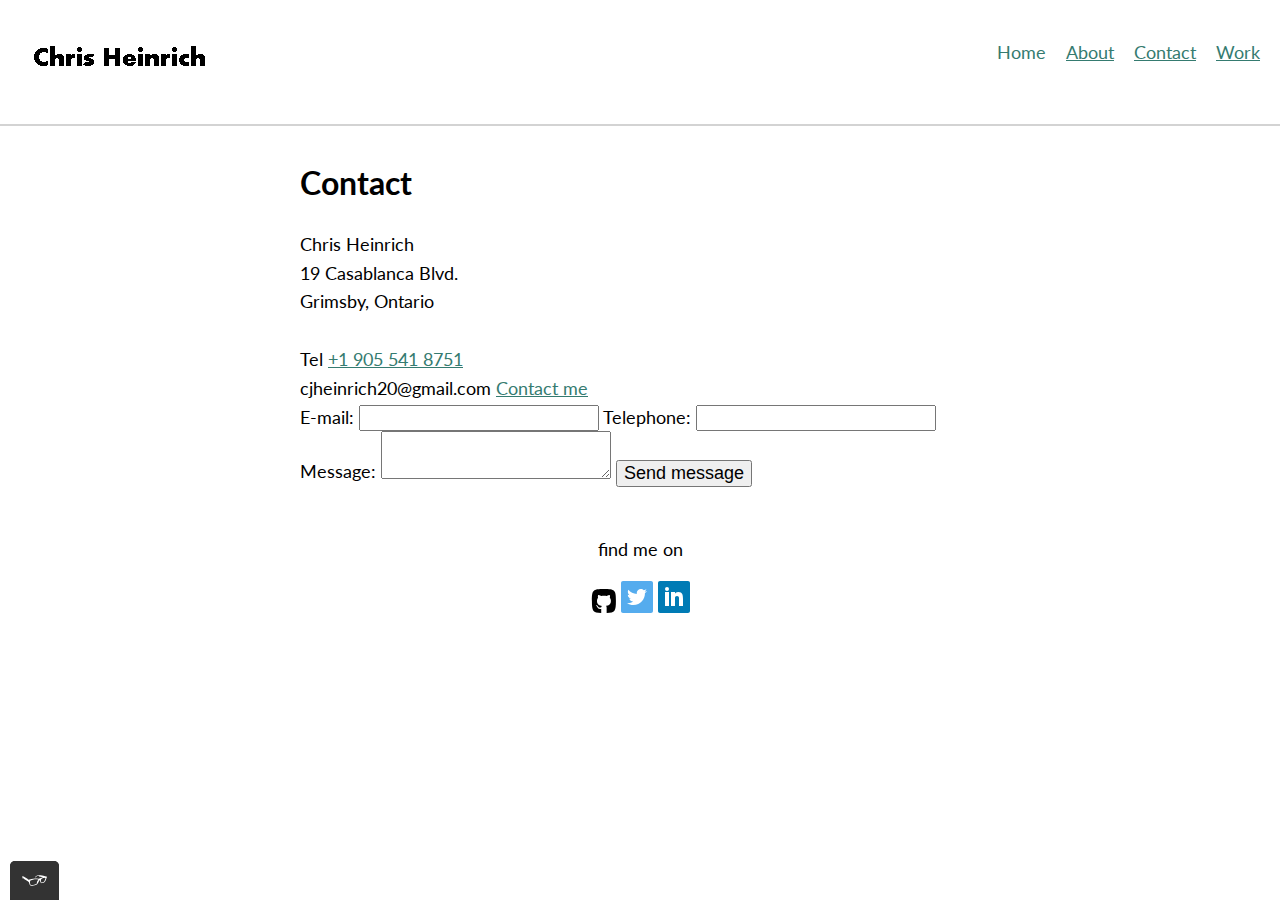
<file: contact.html>
<!DOCTYPE html>
<html lang="en">
<head>
    <meta charset="UTF-8">
    <meta http-equiv="X-UA-Compatible" content="IE=edge">
    <meta name="viewport" content="width=device-width, initial-scale=1.0">
    <title>Contact Chris</title>
    <link rel="shortcut icon" href="./wikipedia.ico">
    <a href="contact.html">
    <a href="about.html">
    <link rel="preconnect" href="https://fonts.googleapis.com">
    <link rel="preconnect" href="https://fonts.gstatic.com" crossorigin>
    <link href="https://fonts.googleapis.com/css2?family=Lato:wght@300&display=swap" rel="stylesheet">
    <link rel="stylesheet" href="./css/style.production.css">

<header class="page-header">
    <!--placeholder logo is my favorite football team-->
    <img src="./img/Picture1.png" alt="logo" class="page-header_item" >
    <nav class="main-navigation page-header_item">
        <ul role="menubar" class="navigation-list">
            <li role="presentation">
                <a href="index.html" role="menuitem" class="navigation-list_item navigation-list_item--active">Home</a>
            </li>
            <li role="presentation">
                <a href="about.html" role="menuitem" class="navigation-list_item">About</a>
            </li>
            <li role="presentation">
                <a href="contact.html" role="menuitem" class="navigation-list_item">Contact</a>
            </li>
            <li>
                <a href="work.html" role="menuitem" class="navigation-list_item">Work</a>
            </li>
        </ul>
    </nav>
</header>

</head>
<body>
    
    <div class="profile">
        <h1>Contact</h1>
        Chris Heinrich<br>
        19 Casablanca Blvd.<br>
        Grimsby, Ontario<br>
        <br>
        Tel <a href="tel:+1 905 541 8751">+1 905 541 8751</a><br>
        cjheinrich20@gmail.com
        <a href="mailto:cjheinrich20@gmail.com">Contact me</a>
    
    <form action="" method="post" id="contact-form">
        <label>E-mail: </label>
        <input type="email" required>
    
        <label class="standard-label">Telephone: </label>
        <input type="tel" pattern="/d{3}[/-]/d{3}[/-]/d{4]">
    
        <label class="standard-label">Message: </label>
        <textarea maxlength="240" required></textarea>
    
        <input type="submit" value="Send message">
    </form>
    </div>
<footer class="page-footer">
    <div class="social-media">
        <p>find me on</p>
        <img src="./img/4747499_github_icon.svg" alt="Github">
        <img src="./img/317723_social media_tweet_twitter_social_icon.svg" alt="Twitter">
        <img src="./img/317725_linkedin_social_icon.svg" alt="LinkedIn">
    </div>
</footer>
    
<script src="./js/tota11y.min.js"></script>
</body>
</html>
</file>
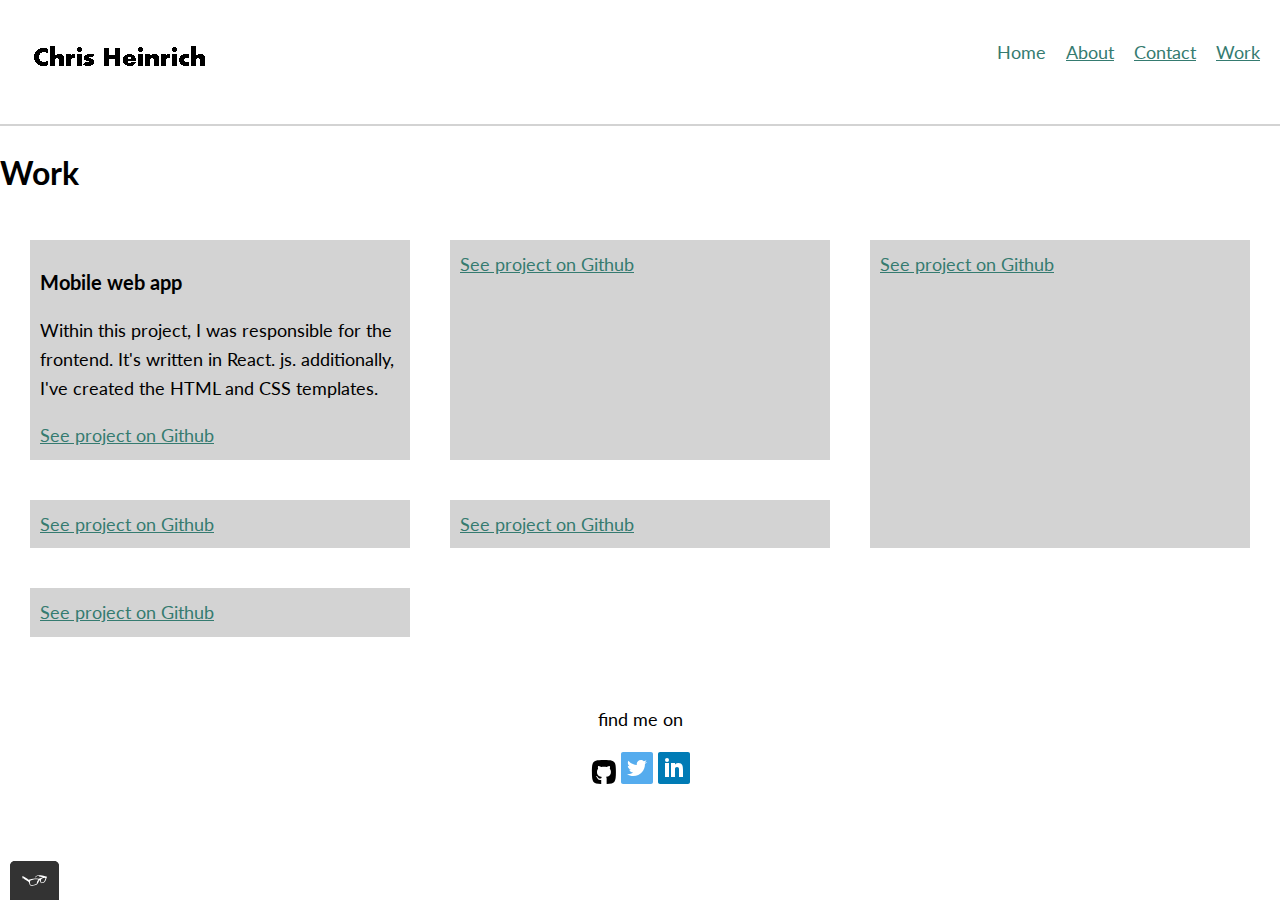
<file: work.html>
<!DOCTYPE html>
<html lang="en">
<head>
    <meta charset="UTF-8">
    <meta http-equiv="X-UA-Compatible" content="IE=edge">
    <meta name="viewport" content="width=device-width, initial-scale=1.0">
    <title>Chris Heinrich - Portfolio</title>
    <link rel="shortcut icon" href="./wikipedia.ico">
    <a href="contact.html">
    <a href="about.html">
    <link rel="preconnect" href="https://fonts.googleapis.com">
    <link rel="preconnect" href="https://fonts.gstatic.com" crossorigin>
    <link href="https://fonts.googleapis.com/css2?family=Lato:wght@300&display=swap" rel="stylesheet">
    <link rel="stylesheet" href="./css/style.production.css">


<body>

<header class="page-header">
    <!--placeholder logo is my favorite football team-->
    <img src="./img/Picture1.png" alt="logo" class="page-header_item" >
    <nav class="main-navigation page-header_item">
        <ul role="menubar" class="navigation-list">
            <li role="presentation">
                <a href="index.html" role="menuitem" class="navigation-list_item navigation-list_item--active">Home</a>
            </li>
            <li role="presentation">
                <a href="about.html" role="menuitem" class="navigation-list_item">About</a>
            </li>
            <li role="presentation">
                <a href="contact.html" role="menuitem" class="navigation-list_item">Contact</a>
            </li>
            <li>
                <a href="work.html" role="menuitem" class="navigation-list_item">Work</a>
            </li>
        </ul>
    </nav>
</header>
</head>
<main>
    <section>
        <h1>Work</h1>
        <div class="grid">
            <div class="grid_item">
                <h2>Mobile web app</h2>
                <p>Within this project, I was responsible for the frontend. It's written in React. js. additionally, I've created the HTML and CSS templates.</p>
                <a href="#">See project on Github</a>
            </div>
            <div class="grid_item">
                <a href="#">See project on Github</a>
            </div>    
            <div class="grid_item">
                <a href="#">See project on Github</a>
            </div>   
            <div class="grid_item">
                <a href="#">See project on Github</a>
            </div>   
            <div class="grid_item">
                <a href="#">See project on Github</a>
            </div>
            <div class="grid_item">
                <a href="#">See project on Github</a>
            </div>
        </div>
    </section>
</main>


<footer class="page-footer">
    <div class="social-media">
        <p>find me on</p>
        <img src="./img/4747499_github_icon.svg" alt="Github">
        <img src="./img/317723_social media_tweet_twitter_social_icon.svg" alt="Twitter">
        <img src="./img/317725_linkedin_social_icon.svg" alt="LinkedIn">
    </div>
</footer>
</body>
<script src="./js/tota11y.min.js"></script>
</html>
</file>
<file: css/style.production.css>
/*
* Prefixed by https://autoprefixer.github.io
* PostCSS: v8.3.6,
* Autoprefixer: v10.3.1
* Browsers: last 4 version
*/

html{line-height:1.15;-ms-text-size-adjust:100%;-webkit-text-size-adjust:100%}body{margin:0}article,aside,footer,header,nav,section{display:block}h1{font-size:2em;margin:.67em 0}figcaption,figure,main{display:block}figure{margin:1em 40px}hr{-webkit-box-sizing:content-box;box-sizing:content-box;height:0;overflow:visible}pre{font-family:monospace,monospace;font-size:1em}a{background-color:transparent;-webkit-text-decoration-skip:objects}abbr[title]{border-bottom:none;text-decoration:underline;-webkit-text-decoration:underline dotted;text-decoration:underline dotted}b,strong{font-weight:inherit}b,strong{font-weight:bolder}code,kbd,samp{font-family:monospace,monospace;font-size:1em}dfn{font-style:italic}mark{background-color:#ff0;color:#000}small{font-size:80%}sub,sup{font-size:75%;line-height:0;position:relative;vertical-align:baseline}sub{bottom:-.25em}sup{top:-.5em}audio,video{display:inline-block}audio:not([controls]){display:none;height:0}img{border-style:none}svg:not(:root){overflow:hidden}button,input,optgroup,select,textarea{font-family:sans-serif;font-size:100%;line-height:1.15;margin:0}button,input{overflow:visible}button,select{text-transform:none}button,html [type=button],[type=reset],[type=submit]{-webkit-appearance:button}button::-moz-focus-inner,[type=button]::-moz-focus-inner,[type=reset]::-moz-focus-inner,[type=submit]::-moz-focus-inner{border-style:none;padding:0}button:-moz-focusring,[type=button]:-moz-focusring,[type=reset]:-moz-focusring,[type=submit]:-moz-focusring{outline:1px dotted ButtonText}fieldset{padding:.35em .75em .625em}legend{-webkit-box-sizing:border-box;box-sizing:border-box;color:inherit;display:table;max-width:100%;padding:0;white-space:normal}progress{display:inline-block;vertical-align:baseline}textarea{overflow:auto}[type=checkbox],[type=radio]{-webkit-box-sizing:border-box;box-sizing:border-box;padding:0}[type=number]::-webkit-inner-spin-button,[type=number]::-webkit-outer-spin-button{height:auto}[type=search]{-webkit-appearance:textfield;outline-offset:-2px}[type=search]::-webkit-search-cancel-button,[type=search]::-webkit-search-decoration{-webkit-appearance:none}::-webkit-file-upload-button{-webkit-appearance:button;font:inherit}details,menu{display:block}summary{display:list-item}canvas{display:inline-block}template{display:none}[hidden]{display:none}

* {
    -webkit-box-sizing: border-box;
            box-sizing: border-box;
}

body {
    font-family: 'lato', sans-serif;
    font-weight: 400;
    background-color: #ffffff;
    font-size: 18px;
    line-height: 1.6;
}

h1 {
    font-size: 32px;
    font-weight: 700;
}

h2 {
    font-size: 20px;
    font-weight: 700;
}

a {
    color: #357b70;
}

a:hover, a:focus {
    text-decoration: none;
}

a:visited {
    color: #05676e;
}

a:active {
    color: #489c79;
}

button {
    border: none;
    display: inline-block;
    font-family: inherit;
    background-color:#357b70;
    color: #ffffff;
    text-decoration: none;
    padding: 10px;
    border-radius: 3px;
    border-bottom: 2px solid rgba(0, 0, 0, 0.3);
    -webkit-transition: 0.2s opacity;
    -o-transition: 0.2s opacity;
    transition: 0.2s opacity;
    
}

.button {
    border: none;
    display: inline-block;
    font-family: inherit;
    background-color:#357b70;
    color: #ffffff;
    text-decoration: none;
    padding: 10px;
    border-radius: 3px;
    border-bottom: 2px solid rgba(0, 0, 0, 0.3);
    -webkit-transition: 0.2s opacity;
    -o-transition: 0.2s opacity;
    transition: 0.2s opacity;
    
}

button:hover, button:focus, .button:hover, .button:focus {
    cursor: pointer;
    opacity: 0.8;
}

.button_secondary {
    background-color:#e0b354;
    color: #2b2b2b;
}

.navigation-list_item--active {
    text-decoration: none;
}

div {
    padding: 10px;
    margin: 10px;
    border: 1px;
}

.profile_portrait {
    float: left;
    width: 250px;
    margin-right: 40px;
    border-radius: 50%;
}

.page-footer {
    clear: both;
    display: -webkit-box;
    display: -ms-flexbox;
    display: flex;
    -webkit-box-orient: vertical;
    -webkit-box-direction: normal;
        -ms-flex-direction: column;
            flex-direction: column;
    text-align: center;
}

.profile {
    max-width: 700px;
    margin: 0 auto;
    
}

.page-header {
    display: -webkit-box;
    display: -ms-flexbox;
    display: flex;
    width: 100%;
    padding: 20px;
    border-bottom: solid 2px #d3d3d3;
}

.page-header_item {
    -webkit-box-flex: 0;
        -ms-flex: 0 1 200px;
            flex: 0 1 200px;
    
}

.page-header_item:last-child {
    -webkit-box-flex: 1;
        -ms-flex-positive: 1;
            flex-grow: 1;
    text-align: right;
}

.navigation-list {
    list-style: none;
}

.navigation-list li {
    display: inline-block;
    margin-left: 15px;
}

.grid_item {
    background-color: #d3d3d3;
    padding: 10px;
}

.grid {
    display: -ms-grid;
    display: grid;
    -ms-grid-columns: 1fr 20px 1fr 20px 1fr;
    grid-template-columns: repeat(3, 1fr);
    grid-gap: 20px;
    grid-auto-rows: min-max(100px, auto)
}

.grid_item:last-child {
    -ms-grid-column: 3;
        grid-column-start: 3;
    -ms-grid-column-span: 0;
    grid-column-end: 3;
    -ms-grid-row: 1;
        grid-row-start: 1;
    -ms-grid-row-span: 2;
    grid-row-end: 3;
}

@media all and (max-width: 500px) {
    .grid {
    -ms-grid-columns: 1fr;
    grid-template-columns: 1fr;
    }
}
@media all and (min-width: 500px) and (max-width: 750px){
    .grid {
        -ms-grid-columns: 1fr 20px 1fr;
        grid-template-columns: 1fr 1fr;
    }
}
@media all and (max-width: 750px) {
    .grid {
        grid-gap: 10px;
    }
    .grid__item:last-child {
        grid-column: auto / auto;
        grid-row: auto / auto;
    }
    h1 {
        font-size: 22px;
    }
}

@-webkit-keyframes color-change {
    0% {
        fill: #edc655;
    }
    50% {
        fill: #fcffad;
    }
    100% {
        fill: #f76414;
    }
}

@keyframes color-change {
    0% {
        fill: #edc655;
    }
    50% {
        fill: #fcffad;
    }
    100% {
        fill: #f76414;
    }
}

.sun {
    -webkit-animation: 4s color-change infinite alternate linear;
            animation: 4s color-change infinite alternate linear;
}

@-webkit-keyframes cloud-move {
    from {
        -webkit-transform: translate(0, 50px);
                transform: translate(0, 50px);
    }
    to {
        -webkit-transform: translate(200px, 50px);
                transform: translate(200px, 50px);
    }
}

@keyframes cloud-move {
    from {
        -webkit-transform: translate(0, 50px);
                transform: translate(0, 50px);
    }
    to {
        -webkit-transform: translate(200px, 50px);
                transform: translate(200px, 50px);
    }
}

.cloud-front {
    -webkit-animation: 30s cloud-move infinite alternate linear;
            animation: 30s cloud-move infinite alternate linear;
}

@-webkit-keyframes cloud-move-reverse {
    from {
        -webkit-transform: translate(446px, 48px);
                transform: translate(446px, 48px);
    }
    to {
        -webkit-transform: translate(100px, 48px);
                transform: translate(100px, 48px);
    }
}

@keyframes cloud-move-reverse {
    from {
        -webkit-transform: translate(446px, 48px);
                transform: translate(446px, 48px);
    }
    to {
        -webkit-transform: translate(100px, 48px);
                transform: translate(100px, 48px);
    }
}

.cloud-back {
    -webkit-animation: 34s cloud-move-reverse infinite alternate linear;
            animation: 34s cloud-move-reverse infinite alternate linear;
}
</file>
